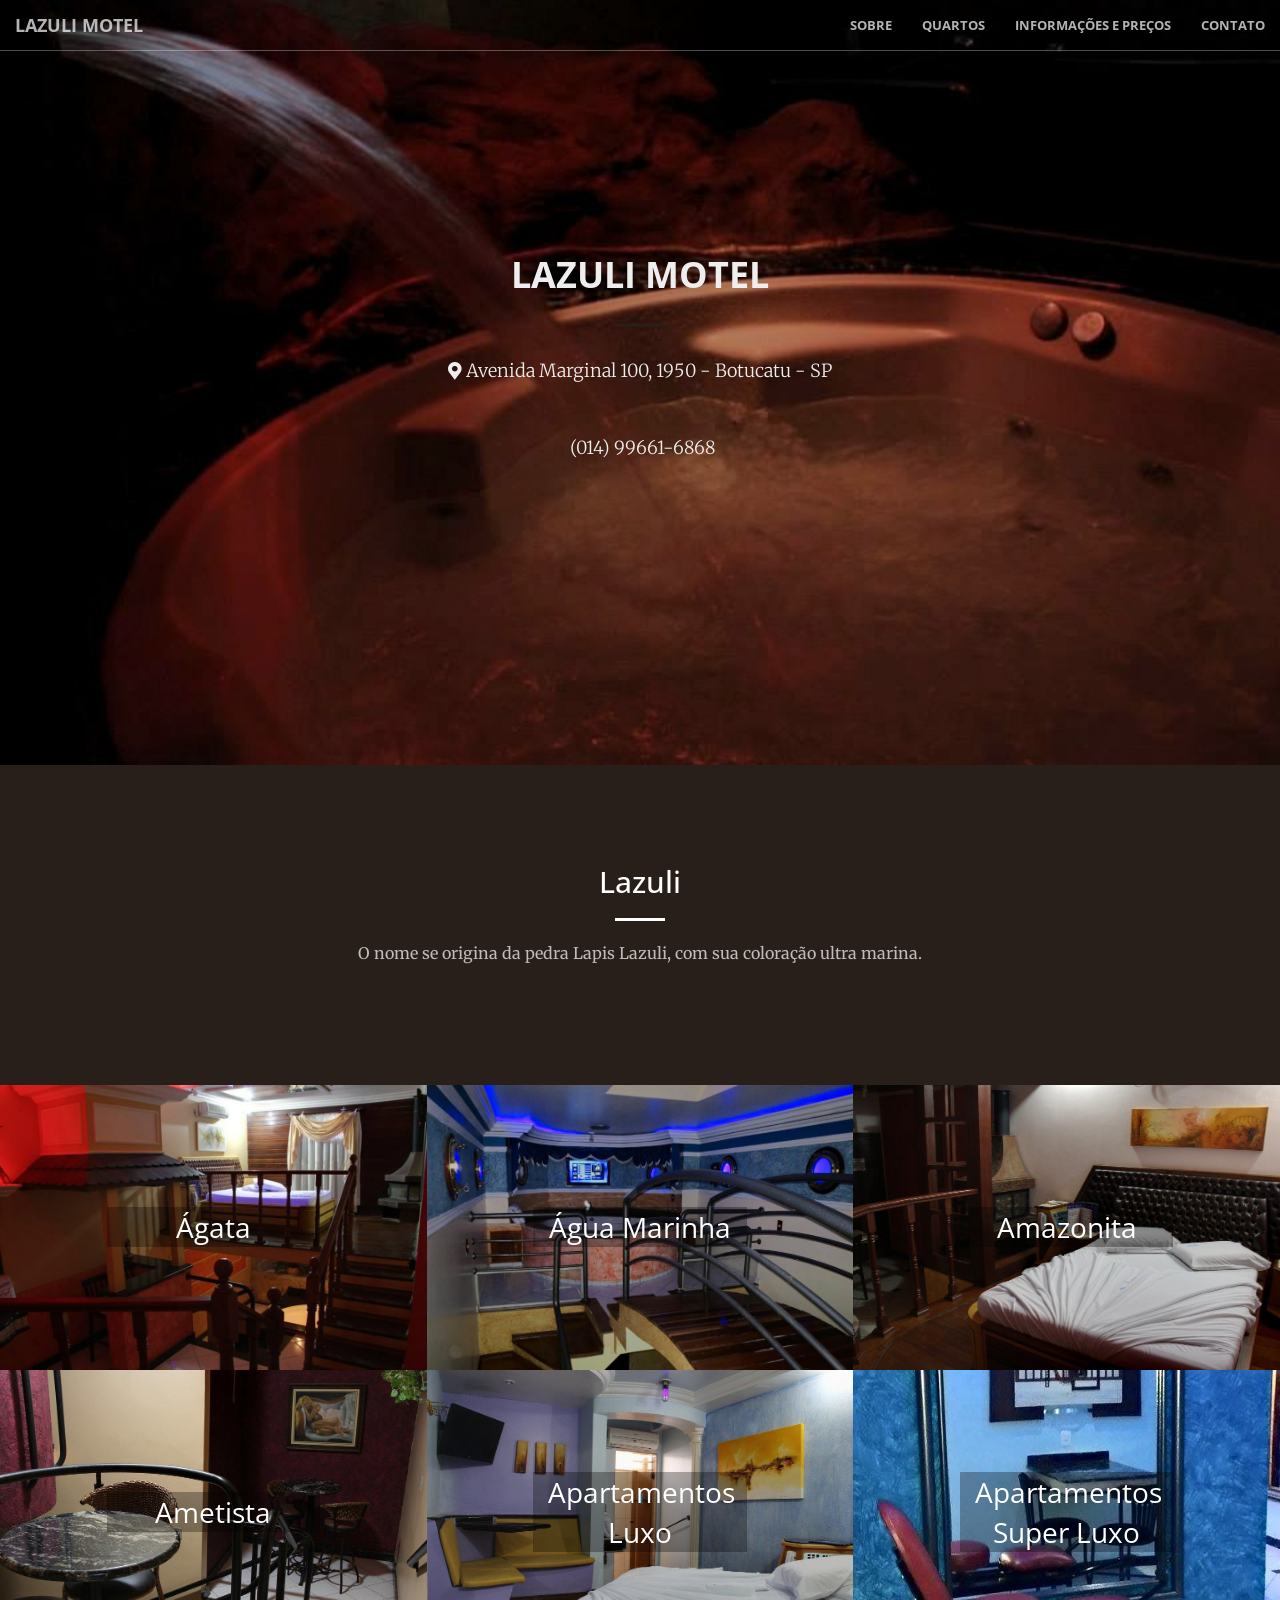
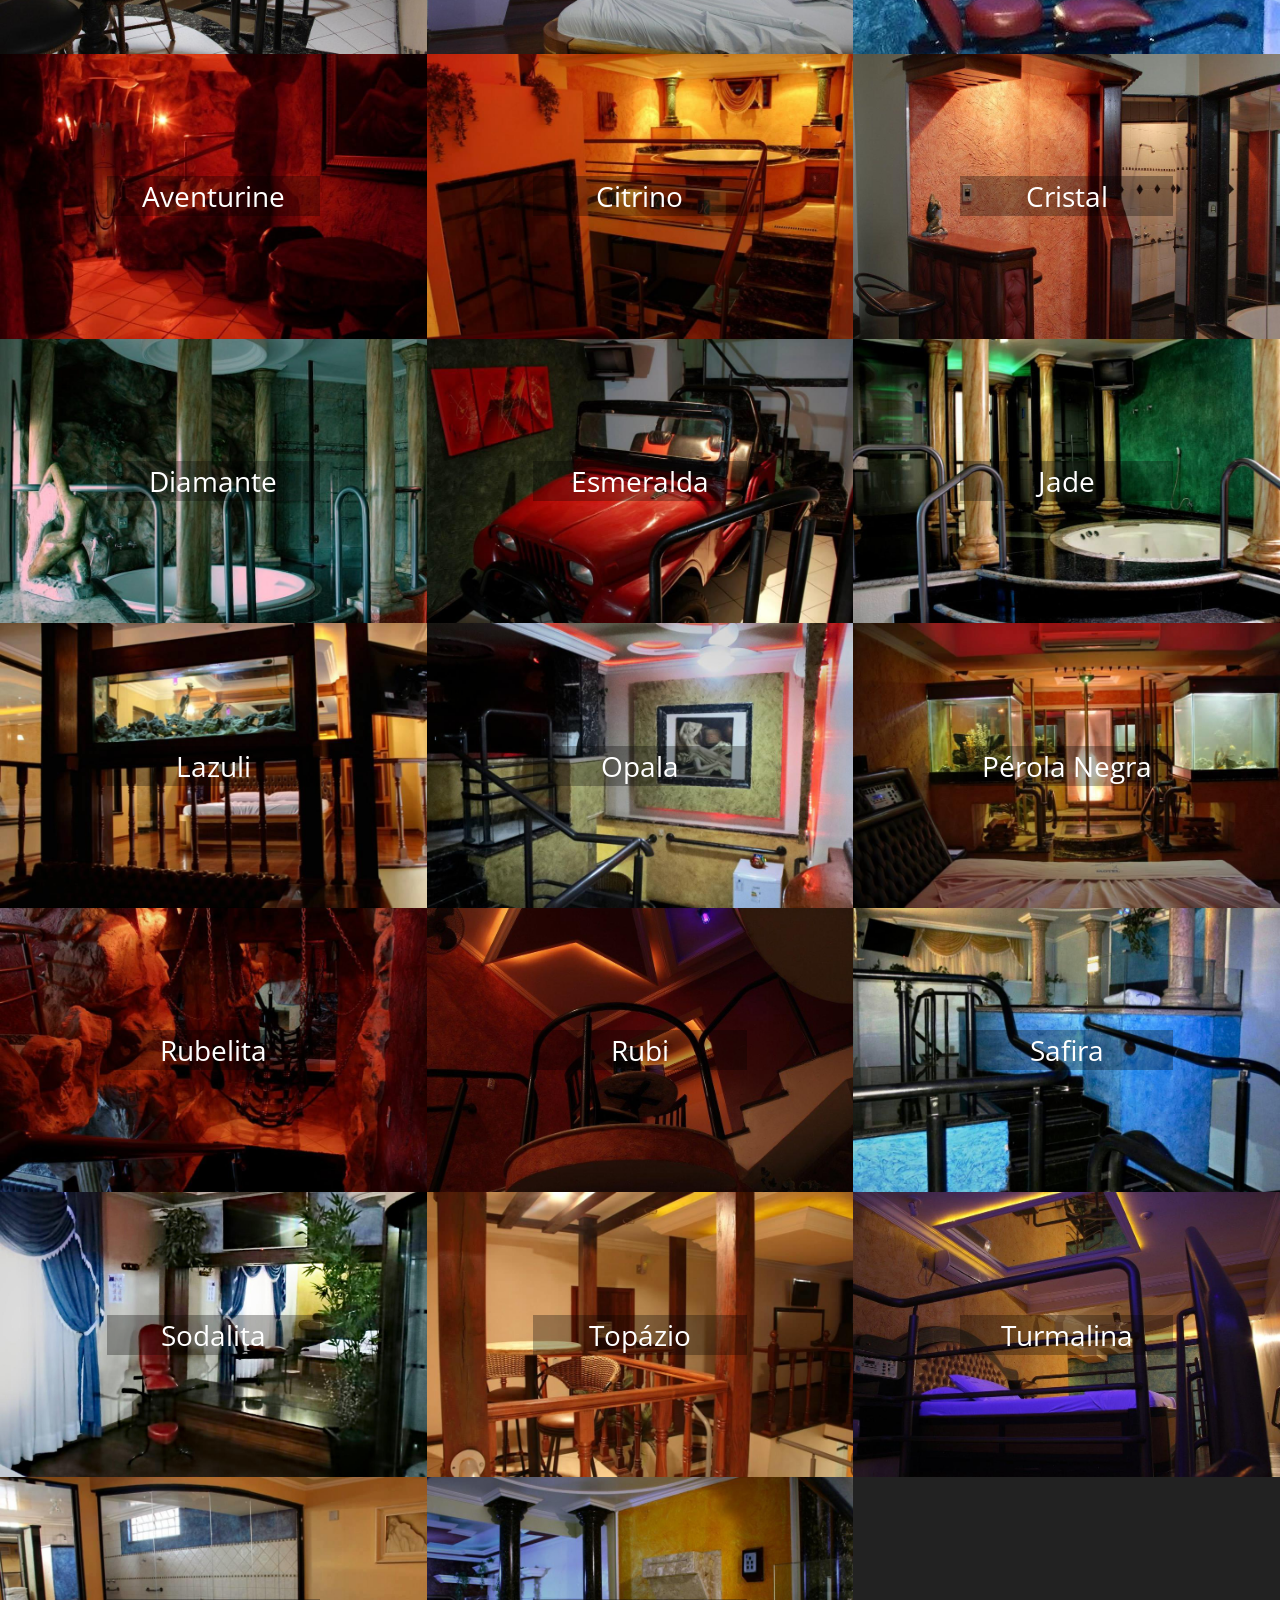
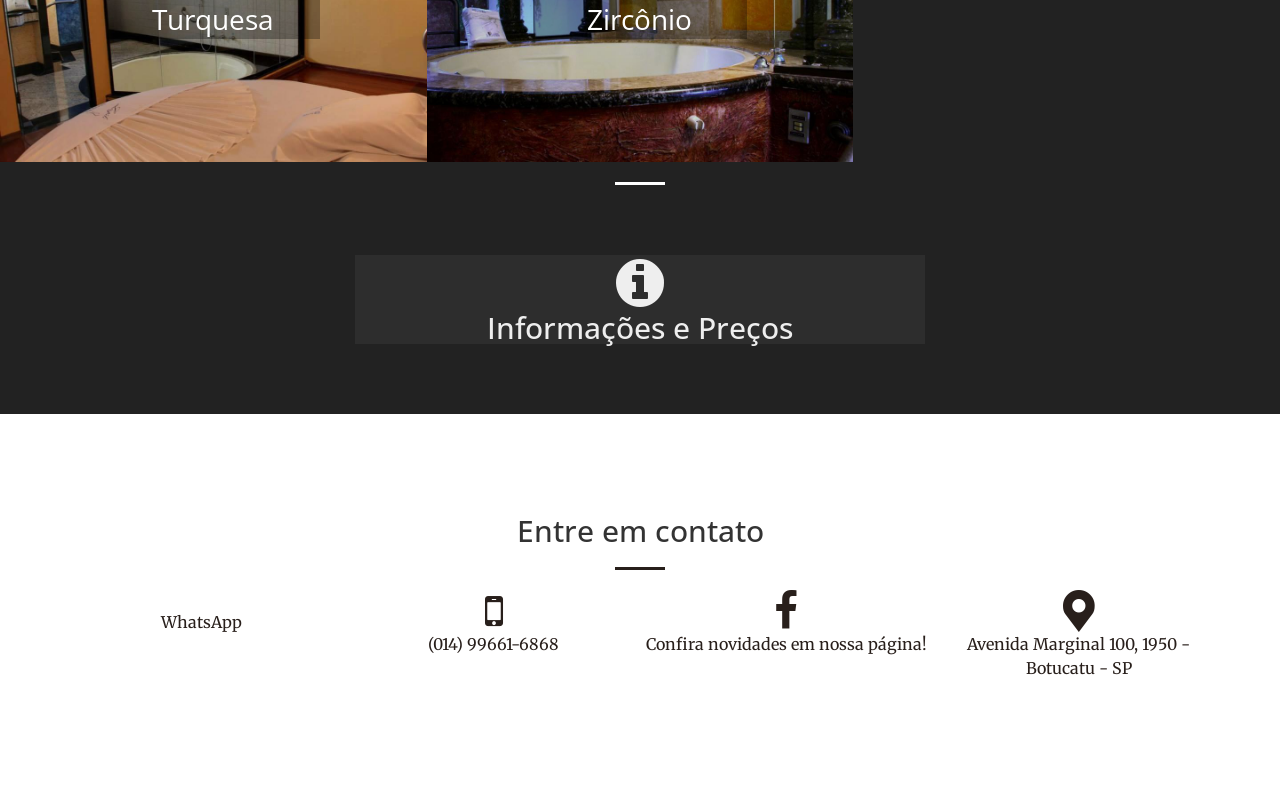
<file: index.html>
<!DOCTYPE html>
<html lang="pt-br">
    <head>
        <meta charset="utf-8">
<meta http-equiv="X-UA-Compatible" content="IE=edge">
<meta name="viewport" content="width=device-width, initial-scale=1">
<meta name="author" content="Lazuli Motel">
<meta name="description" content="Fotos, preços e informações do Lazuli Motel - Botucatu. Suites temáticas de barco, cavernas, jipes. Banheiras de hidromassagem e de spa. Churrasqueira, teto solar,  pista de dança. Incrível!">
<meta name="generator" content="Hugo 0.123.7">
<title>Lazuli Motel</title>
<!-- Favicon -->
<link rel="shortcut icon" href="/favicon.ico">


<link rel="stylesheet" href="/css/combined.css" type="text/css">


<!-- Custom Fonts -->
<link href='https://fonts.googleapis.com/css?family=Open+Sans:400,300,600,700,800' rel='stylesheet' type='text/css'>
<link href='https://fonts.googleapis.com/css?family=Merriweather:400,300,700,900' rel='stylesheet' type='text/css'>

<noscript>
  <style>.modal{display: block; position: relative; opacity: 1;}</style>
</noscript>
<!-- HTML5 Shim and Respond.js IE8 support of HTML5 elements and media queries -->
<!-- WARNING: Respond.js doesn't work if you view the page via file:// -->
<!--[if lt IE 9]>
        <script src="https://oss.maxcdn.com/libs/html5shiv/3.7.0/html5shiv.js"></script>
        <script src="https://oss.maxcdn.com/libs/respond.js/1.4.2/respond.min.js"></script>
<![endif]-->


    </head>
    <body id="page-top">

        <!-- NAVIGATION -->
<nav id="mainNav" class="navbar navbar-default navbar-fixed-top">
    <div class="container-fluid">
        <!-- Brand and toggle get grouped for better mobile display -->
        <div class="navbar-header">
            <button type="button" class="navbar-toggle collapsed" data-toggle="collapse" data-target="#bs-example-navbar-collapse-1">
                <span class="sr-only">Toggle navigation</span>
                <span class="icon-bar"></span>
                <span class="icon-bar"></span>
                <span class="icon-bar"></span>
            </button>
            <a class="navbar-brand page-scroll" href="#page-top">Lazuli Motel</a>
        </div>
        <!-- Collect the nav links, forms, and other content for toggling -->
        <div class="collapse navbar-collapse" id="bs-example-navbar-collapse-1">
            <ul class="nav navbar-nav navbar-right">
                <li>
                    <a class="page-scroll" href="#about">Sobre</a>
                </li>
                <li>
                    <a class="page-scroll" href="#portfolio">Quartos</a>
                </li>
                <li>
                    <a class="page-scroll" href="#informacoes_">Informações e Preços</a> 
                </li>
                <li>
                    <a class="page-scroll" href="#contact">Contato</a>
                </li>
            </ul>
        </div>
        <!-- /.navbar-collapse -->
    </div>
    <!-- /.container-fluid -->
</nav>

        
        <!-- HEADER -->
<header>
    <div class="header-content">
        <div class="header-content-inner">
            <h1>Lazuli Motel</h1>
            <hr>
	    <p> <a href="geo:-22.9225426,-48.4706202"> 
		<i class="fa fa-map-marker" aria-hidden="true"></i>
		Avenida Marginal 100, 1950 -  Botucatu - SP</a></p>
    
	    <p><a class="mobile" href="https://wa.me/5514996616868"> <i class="fa fa-whatsapp" aria-hidden="true"></i>
		(014) 99661-6868</a></p>

        </div>
    </div>
</header>

        <!-- ABOUT -->
<section class="bg-primary" id="about">
    <div class="container">
        <div class="row">
            <div class="col-lg-8 col-lg-offset-2 text-center">
                <h2 class="section-heading">Lazuli</h2>
                <hr class="light">
                <p class="text-faded">O nome se origina da pedra Lapis Lazuli, com sua coloração ultra marina.</p>

            </div>
        </div>
    </div>
</section>


        
<section class="no-padding bg-dark" id="portfolio">
    <div class="container-fluid">
        <div class="row no-gutter">
            
	    
            <div class="col-lg-4 col-sm-6">
                <a href="#quarto-agata" class="portfolio-box portfolio-link" data-toggle="modal">
		  <div class="aspect-ratio-image">
		    <div class="cropped-image">
                      <img data-src="img/portfolio/agata.jpg" class="img-responsive img-resized lazyload blur-up" alt="">
                    </div>
		  </div>
		  <div class="portfolio-box-caption">
                    <div class="portfolio-box-caption-content">
		      
		      <div class="project-name">
                        Ágata
                      </div>
                    </div>
                  </div>
                </a>
            </div>
	    
            
	    
            <div class="col-lg-4 col-sm-6">
                <a href="#quarto-agua_marinha" class="portfolio-box portfolio-link" data-toggle="modal">
		  <div class="aspect-ratio-image">
		    <div class="cropped-image">
                      <img data-src="img/portfolio/aguamarinha.jpg" class="img-responsive img-resized lazyload blur-up" alt="">
                    </div>
		  </div>
		  <div class="portfolio-box-caption">
                    <div class="portfolio-box-caption-content">
		      
		      <div class="project-name">
                        Água Marinha
                      </div>
                    </div>
                  </div>
                </a>
            </div>
	    
            
	    
            <div class="col-lg-4 col-sm-6">
                <a href="#quarto-amazonita" class="portfolio-box portfolio-link" data-toggle="modal">
		  <div class="aspect-ratio-image">
		    <div class="cropped-image">
                      <img data-src="img/portfolio/amazonita.jpg" class="img-responsive img-resized lazyload blur-up" alt="">
                    </div>
		  </div>
		  <div class="portfolio-box-caption">
                    <div class="portfolio-box-caption-content">
		      
		      <div class="project-name">
                        Amazonita
                      </div>
                    </div>
                  </div>
                </a>
            </div>
	    
            
	    
            <div class="col-lg-4 col-sm-6">
                <a href="#quarto-ametista" class="portfolio-box portfolio-link" data-toggle="modal">
		  <div class="aspect-ratio-image">
		    <div class="cropped-image">
                      <img data-src="img/portfolio/ametista.jpg" class="img-responsive img-resized lazyload blur-up" alt="">
                    </div>
		  </div>
		  <div class="portfolio-box-caption">
                    <div class="portfolio-box-caption-content">
		      
		      <div class="project-name">
                        Ametista
                      </div>
                    </div>
                  </div>
                </a>
            </div>
	    
            
	    
            <div class="col-lg-4 col-sm-6">
                <a href="#quarto-aptluxo_" class="portfolio-box portfolio-link" data-toggle="modal">
		  <div class="aspect-ratio-image">
		    <div class="cropped-image">
                      <img data-src="img/portfolio/aptluxo.jpg" class="img-responsive img-resized lazyload blur-up" alt="">
                    </div>
		  </div>
		  <div class="portfolio-box-caption">
                    <div class="portfolio-box-caption-content">
		      
		      <div class="project-name">
                        Apartamentos Luxo
                      </div>
                    </div>
                  </div>
                </a>
            </div>
	    
            
	    
            <div class="col-lg-4 col-sm-6">
                <a href="#quarto-aptsuperluxo_" class="portfolio-box portfolio-link" data-toggle="modal">
		  <div class="aspect-ratio-image">
		    <div class="cropped-image">
                      <img data-src="img/portfolio/aptsuperluxo.jpg" class="img-responsive img-resized lazyload blur-up" alt="">
                    </div>
		  </div>
		  <div class="portfolio-box-caption">
                    <div class="portfolio-box-caption-content">
		      
		      <div class="project-name">
                        Apartamentos Super Luxo
                      </div>
                    </div>
                  </div>
                </a>
            </div>
	    
            
	    
            <div class="col-lg-4 col-sm-6">
                <a href="#quarto-aventurine" class="portfolio-box portfolio-link" data-toggle="modal">
		  <div class="aspect-ratio-image">
		    <div class="cropped-image">
                      <img data-src="img/portfolio/aventurine.jpg" class="img-responsive img-resized lazyload blur-up" alt="">
                    </div>
		  </div>
		  <div class="portfolio-box-caption">
                    <div class="portfolio-box-caption-content">
		      
		      <div class="project-name">
                        Aventurine
                      </div>
                    </div>
                  </div>
                </a>
            </div>
	    
            
	    
            <div class="col-lg-4 col-sm-6">
                <a href="#quarto-citrino" class="portfolio-box portfolio-link" data-toggle="modal">
		  <div class="aspect-ratio-image">
		    <div class="cropped-image">
                      <img data-src="img/portfolio/citrino.jpg" class="img-responsive img-resized lazyload blur-up" alt="">
                    </div>
		  </div>
		  <div class="portfolio-box-caption">
                    <div class="portfolio-box-caption-content">
		      
		      <div class="project-name">
                        Citrino
                      </div>
                    </div>
                  </div>
                </a>
            </div>
	    
            
	    
            <div class="col-lg-4 col-sm-6">
                <a href="#quarto-cristal" class="portfolio-box portfolio-link" data-toggle="modal">
		  <div class="aspect-ratio-image">
		    <div class="cropped-image">
                      <img data-src="img/portfolio/cristal.jpg" class="img-responsive img-resized lazyload blur-up" alt="">
                    </div>
		  </div>
		  <div class="portfolio-box-caption">
                    <div class="portfolio-box-caption-content">
		      
		      <div class="project-name">
                        Cristal
                      </div>
                    </div>
                  </div>
                </a>
            </div>
	    
            
	    
            <div class="col-lg-4 col-sm-6">
                <a href="#quarto-diamante" class="portfolio-box portfolio-link" data-toggle="modal">
		  <div class="aspect-ratio-image">
		    <div class="cropped-image">
                      <img data-src="img/portfolio/diamante.jpg" class="img-responsive img-resized lazyload blur-up" alt="">
                    </div>
		  </div>
		  <div class="portfolio-box-caption">
                    <div class="portfolio-box-caption-content">
		      
		      <div class="project-name">
                        Diamante
                      </div>
                    </div>
                  </div>
                </a>
            </div>
	    
            
	    
            <div class="col-lg-4 col-sm-6">
                <a href="#quarto-esmeralda" class="portfolio-box portfolio-link" data-toggle="modal">
		  <div class="aspect-ratio-image">
		    <div class="cropped-image">
                      <img data-src="img/portfolio/esmeralda.jpg" class="img-responsive img-resized lazyload blur-up" alt="">
                    </div>
		  </div>
		  <div class="portfolio-box-caption">
                    <div class="portfolio-box-caption-content">
		      
		      <div class="project-name">
                        Esmeralda
                      </div>
                    </div>
                  </div>
                </a>
            </div>
	    
            
	    
            <div class="col-lg-4 col-sm-6">
                <a href="#quarto-jade" class="portfolio-box portfolio-link" data-toggle="modal">
		  <div class="aspect-ratio-image">
		    <div class="cropped-image">
                      <img data-src="img/portfolio/jade.jpg" class="img-responsive img-resized lazyload blur-up" alt="">
                    </div>
		  </div>
		  <div class="portfolio-box-caption">
                    <div class="portfolio-box-caption-content">
		      
		      <div class="project-name">
                        Jade
                      </div>
                    </div>
                  </div>
                </a>
            </div>
	    
            
	    
            <div class="col-lg-4 col-sm-6">
                <a href="#quarto-lazuli" class="portfolio-box portfolio-link" data-toggle="modal">
		  <div class="aspect-ratio-image">
		    <div class="cropped-image">
                      <img data-src="img/portfolio/lazuli.jpg" class="img-responsive img-resized lazyload blur-up" alt="">
                    </div>
		  </div>
		  <div class="portfolio-box-caption">
                    <div class="portfolio-box-caption-content">
		      
		      <div class="project-name">
                        Lazuli
                      </div>
                    </div>
                  </div>
                </a>
            </div>
	    
            
	    
            <div class="col-lg-4 col-sm-6">
                <a href="#quarto-opala" class="portfolio-box portfolio-link" data-toggle="modal">
		  <div class="aspect-ratio-image">
		    <div class="cropped-image">
                      <img data-src="img/portfolio/opala.jpg" class="img-responsive img-resized lazyload blur-up" alt="">
                    </div>
		  </div>
		  <div class="portfolio-box-caption">
                    <div class="portfolio-box-caption-content">
		      
		      <div class="project-name">
                        Opala
                      </div>
                    </div>
                  </div>
                </a>
            </div>
	    
            
	    
            <div class="col-lg-4 col-sm-6">
                <a href="#quarto-perola_negra" class="portfolio-box portfolio-link" data-toggle="modal">
		  <div class="aspect-ratio-image">
		    <div class="cropped-image">
                      <img data-src="img/portfolio/perola.jpg" class="img-responsive img-resized lazyload blur-up" alt="">
                    </div>
		  </div>
		  <div class="portfolio-box-caption">
                    <div class="portfolio-box-caption-content">
		      
		      <div class="project-name">
                        Pérola Negra
                      </div>
                    </div>
                  </div>
                </a>
            </div>
	    
            
	    
            <div class="col-lg-4 col-sm-6">
                <a href="#quarto-rubelita" class="portfolio-box portfolio-link" data-toggle="modal">
		  <div class="aspect-ratio-image">
		    <div class="cropped-image">
                      <img data-src="img/portfolio/rubelita.jpg" class="img-responsive img-resized lazyload blur-up" alt="">
                    </div>
		  </div>
		  <div class="portfolio-box-caption">
                    <div class="portfolio-box-caption-content">
		      
		      <div class="project-name">
                        Rubelita
                      </div>
                    </div>
                  </div>
                </a>
            </div>
	    
            
	    
            <div class="col-lg-4 col-sm-6">
                <a href="#quarto-rubi" class="portfolio-box portfolio-link" data-toggle="modal">
		  <div class="aspect-ratio-image">
		    <div class="cropped-image">
                      <img data-src="img/portfolio/rubi.jpg" class="img-responsive img-resized lazyload blur-up" alt="">
                    </div>
		  </div>
		  <div class="portfolio-box-caption">
                    <div class="portfolio-box-caption-content">
		      
		      <div class="project-name">
                        Rubi
                      </div>
                    </div>
                  </div>
                </a>
            </div>
	    
            
	    
            <div class="col-lg-4 col-sm-6">
                <a href="#quarto-safira" class="portfolio-box portfolio-link" data-toggle="modal">
		  <div class="aspect-ratio-image">
		    <div class="cropped-image">
                      <img data-src="img/portfolio/safira.jpg" class="img-responsive img-resized lazyload blur-up" alt="">
                    </div>
		  </div>
		  <div class="portfolio-box-caption">
                    <div class="portfolio-box-caption-content">
		      
		      <div class="project-name">
                        Safira
                      </div>
                    </div>
                  </div>
                </a>
            </div>
	    
            
	    
            <div class="col-lg-4 col-sm-6">
                <a href="#quarto-sodalita" class="portfolio-box portfolio-link" data-toggle="modal">
		  <div class="aspect-ratio-image">
		    <div class="cropped-image">
                      <img data-src="img/portfolio/sodalita.jpg" class="img-responsive img-resized lazyload blur-up" alt="">
                    </div>
		  </div>
		  <div class="portfolio-box-caption">
                    <div class="portfolio-box-caption-content">
		      
		      <div class="project-name">
                        Sodalita
                      </div>
                    </div>
                  </div>
                </a>
            </div>
	    
            
	    
            <div class="col-lg-4 col-sm-6">
                <a href="#quarto-topazio" class="portfolio-box portfolio-link" data-toggle="modal">
		  <div class="aspect-ratio-image">
		    <div class="cropped-image">
                      <img data-src="img/portfolio/topazio.jpg" class="img-responsive img-resized lazyload blur-up" alt="">
                    </div>
		  </div>
		  <div class="portfolio-box-caption">
                    <div class="portfolio-box-caption-content">
		      
		      <div class="project-name">
                        Topázio
                      </div>
                    </div>
                  </div>
                </a>
            </div>
	    
            
	    
            <div class="col-lg-4 col-sm-6">
                <a href="#quarto-turmalina" class="portfolio-box portfolio-link" data-toggle="modal">
		  <div class="aspect-ratio-image">
		    <div class="cropped-image">
                      <img data-src="img/portfolio/turmalina.jpg" class="img-responsive img-resized lazyload blur-up" alt="">
                    </div>
		  </div>
		  <div class="portfolio-box-caption">
                    <div class="portfolio-box-caption-content">
		      
		      <div class="project-name">
                        Turmalina
                      </div>
                    </div>
                  </div>
                </a>
            </div>
	    
            
	    
            <div class="col-lg-4 col-sm-6">
                <a href="#quarto-turquesa" class="portfolio-box portfolio-link" data-toggle="modal">
		  <div class="aspect-ratio-image">
		    <div class="cropped-image">
                      <img data-src="img/portfolio/turquesa.jpg" class="img-responsive img-resized lazyload blur-up" alt="">
                    </div>
		  </div>
		  <div class="portfolio-box-caption">
                    <div class="portfolio-box-caption-content">
		      
		      <div class="project-name">
                        Turquesa
                      </div>
                    </div>
                  </div>
                </a>
            </div>
	    
            
	    
            <div class="col-lg-4 col-sm-6">
                <a href="#quarto-zirconio" class="portfolio-box portfolio-link" data-toggle="modal">
		  <div class="aspect-ratio-image">
		    <div class="cropped-image">
                      <img data-src="img/portfolio/zirconio.jpg" class="img-responsive img-resized lazyload blur-up" alt="">
                    </div>
		  </div>
		  <div class="portfolio-box-caption">
                    <div class="portfolio-box-caption-content">
		      
		      <div class="project-name">
                        Zircônio
                      </div>
                    </div>
                  </div>
                </a>
            </div>
	    
            
        </div>
	 <hr class="light">
    </div>
</section>

        <!-- ASIDE -->
<aside  class="bg-dark">
  <div class="container text-center">
    <a href="#informacoes_" class="informacoes-link" data-toggle="modal">
      <div class="informacoes">
	<i class="fa fa-info-circle fa-4x "></i>
        <h2>Informações e Preços</h2>
	
      </div>
    </a>  
  </div>  
</aside>

        <!-- CONTACT -->
<section id="contact">
    <div class="container">
        <div class="row">
            <div class="col-lg-8 col-lg-offset-2 text-center">
                <h2 class="section-heading">Entre em contato</h2>
                <hr class="primary">
               
            </div>
        </div>
	<div class="row">
          <div class="col-lg-3 text-center">
            <a href="https://wa.me/5514996616868"> <i class="fa fa-whatsapp fa-3x "></i></a>
            <p><a href="https://wa.me/5514996616868" class="contact">WhatsApp</a></p>
          </div>
         <div class="col-lg-3 text-center">
            <a href="tel:014996616868"> <i class="fa fa-mobile fa-3x "></i></a>
            <p><a href="tel:014996616868" class="contact">(014) 99661-6868</a></p>
          </div>
          <div class="col-lg-3 text-center">
            <a class="contact" href="http://fb.me/lazulimotel"> <i class="fa my-fa-facebook  fa-3x"> </i>
	      <p>Confira novidades em nossa página!</p></a>
	  </div>
	  <div class="col-lg-3 text-center">
	    <a href="geo:-22.9225426,-48.4706202"> <i class="fa fa-map-marker fa-3x" ></i> </a>
	    <p><a class="contact"  href="geo:-22.9225426,-48.4706202"> Avenida Marginal 100, 1950 -  Botucatu - SP</a></p>
	  </div>
	</div>
    </div>
</section>


        <!-- Portfolio Modals -->





<div class="portfolio-modal modal fade" id="quarto-agata" tabindex="-1" role="dialog">
  <div class="modal-content" tabindex="0">
    <div class="close-modal" data-dismiss="modal">
      <div class="lr">
        <div class="rl">
        </div>
      </div>
    </div>
    <div class="container-fluid">
      <div class="row">
        <div class="col-lg-8 col-lg-offset-2">
	  <div class="modal-body">
	    <h2>Ágata</h2>
	    <hr class="star-primary">
	    <div class="gallery-photo">
	      <a href="img/portfolio/agata.jpg" class="image">
                <img data-src="img/portfolio/agata.jpg" class="img-responsive lazyload centered" alt="">
	      </a>
	      <p>Banheira de Hidromassagem, Frigobar, Tv e Ar</p>
	      <div class="row no-gutter">
		

<div class="col-lg-10 col-lg-offset-1 col-sm-8 col-sm-offset-2">
  <table  class="table table-bordered" cellspacing="0" width="100%">
    <thead>
      <tr>
	<th class="text-left"> <span class=" tooltiped tooltip-nw" title="4 horas, entrada entre 7:00 e 16:00
3 horas, entrada até 17:00
2 horas após 17:00">Período </span> </th>
	<th class="text-left"> <span class=" tooltiped tooltip-n" title="23:00 às 12:00, domingo à quinta (a partir das 20:00 mediante contato)
19:00 às 12:00, finais de semana, feriados e vésperas, com reserva paga via PIX"> Pernoite </span></th>
	<th class="text-left"> <span class=" tooltiped tooltip-ne" title="Adicional de meia hora para o período">Adicional </span></th>
      </tr>
    </thead>
    <tbody>
      <tr>
	<td class="text-right preco-font"><span>R$</span> 150,00</td>
	<td  class="text-right preco-font"><span>R$</span> 300,00</td>
	<td class="text-right preco-font"><span>R$</span> 37,50</td>
      </tr>      
    </tbody>
  </table>
</div>

              
	      </div>
	      



 <div class="row no-gutter">
  
 <div class="col-lg-10 col-lg-offset-1 col-sm-6">
    <a href="fotos/%c3%81gata/banheira.jpg" class="image">
      <img data-sizes="auto" class = "img-responsive lazyload centered"  data-src="fotos/%c3%81gata/banheira.jpg">
    </a>
</div>
  
 <div class="col-lg-10 col-lg-offset-1 col-sm-6">
    <a href="fotos/%c3%81gata/cama.jpg" class="image">
      <img data-sizes="auto" class = "img-responsive lazyload centered"  data-src="fotos/%c3%81gata/cama.jpg">
    </a>
</div>
  

</div>

              
              <p class="text-center"><button type="button" class="btn btn-default btn-close" data-dismiss="modal"><i class="fa fa-times"></i> </button></p>
            </div>
          </div>
	</div>
      </div>
    </div>
  </div>
</div> 







<div class="portfolio-modal modal fade" id="quarto-agua_marinha" tabindex="-1" role="dialog">
  <div class="modal-content" tabindex="0">
    <div class="close-modal" data-dismiss="modal">
      <div class="lr">
        <div class="rl">
        </div>
      </div>
    </div>
    <div class="container-fluid">
      <div class="row">
        <div class="col-lg-8 col-lg-offset-2">
	  <div class="modal-body">
	    <h2>Água Marinha</h2>
	    <hr class="star-primary">
	    <div class="gallery-photo">
	      <a href="img/portfolio/aguamarinha.jpg" class="image">
                <img data-src="img/portfolio/aguamarinha.jpg" class="img-responsive lazyload centered" alt="">
	      </a>
	      <p>Banheira de Hidromassagem, Frigobar, Tv e Ar</p>
	      <div class="row no-gutter">
		

<div class="col-lg-10 col-lg-offset-1 col-sm-8 col-sm-offset-2">
  <table  class="table table-bordered" cellspacing="0" width="100%">
    <thead>
      <tr>
	<th class="text-left"> <span class=" tooltiped tooltip-nw" title="4 horas, entrada entre 7:00 e 16:00
3 horas, entrada até 17:00
2 horas após 17:00">Período </span> </th>
	<th class="text-left"> <span class=" tooltiped tooltip-n" title="23:00 às 12:00, domingo à quinta (a partir das 20:00 mediante contato)
19:00 às 12:00, finais de semana, feriados e vésperas, com reserva paga via PIX"> Pernoite </span></th>
	<th class="text-left"> <span class=" tooltiped tooltip-ne" title="Adicional de meia hora para o período">Adicional </span></th>
      </tr>
    </thead>
    <tbody>
      <tr>
	<td class="text-right preco-font"><span>R$</span> 250,00</td>
	<td  class="text-right preco-font"><span>R$</span> 500,00</td>
	<td class="text-right preco-font"><span>R$</span> 62,50</td>
      </tr>      
    </tbody>
  </table>
</div>

              
	      </div>
	      



 <div class="row no-gutter">
  
 <div class="col-lg-10 col-lg-offset-1 col-sm-6">
    <a href="fotos/%c3%81gua%20Marinha/cama.jpg" class="image">
      <img data-sizes="auto" class = "img-responsive lazyload centered"  data-src="fotos/%c3%81gua%20Marinha/cama.jpg">
    </a>
</div>
  
 <div class="col-lg-10 col-lg-offset-1 col-sm-6">
    <a href="fotos/%c3%81gua%20Marinha/ponte.jpg" class="image">
      <img data-sizes="auto" class = "img-responsive lazyload centered"  data-src="fotos/%c3%81gua%20Marinha/ponte.jpg">
    </a>
</div>
  
 <div class="col-lg-10 col-lg-offset-1 col-sm-6">
    <a href="fotos/%c3%81gua%20Marinha/timao.jpg" class="image">
      <img data-sizes="auto" class = "img-responsive lazyload centered"  data-src="fotos/%c3%81gua%20Marinha/timao.jpg">
    </a>
</div>
  

</div>

              
              <p class="text-center"><button type="button" class="btn btn-default btn-close" data-dismiss="modal"><i class="fa fa-times"></i> </button></p>
            </div>
          </div>
	</div>
      </div>
    </div>
  </div>
</div> 







<div class="portfolio-modal modal fade" id="quarto-amazonita" tabindex="-1" role="dialog">
  <div class="modal-content" tabindex="0">
    <div class="close-modal" data-dismiss="modal">
      <div class="lr">
        <div class="rl">
        </div>
      </div>
    </div>
    <div class="container-fluid">
      <div class="row">
        <div class="col-lg-8 col-lg-offset-2">
	  <div class="modal-body">
	    <h2>Amazonita</h2>
	    <hr class="star-primary">
	    <div class="gallery-photo">
	      <a href="img/portfolio/amazonita.jpg" class="image">
                <img data-src="img/portfolio/amazonita.jpg" class="img-responsive lazyload centered" alt="">
	      </a>
	      <p>Banheira de Hidromassagem, Sauna, Frigobar, Tv e Ar.</p>
	      <div class="row no-gutter">
		

<div class="col-lg-10 col-lg-offset-1 col-sm-8 col-sm-offset-2">
  <table  class="table table-bordered" cellspacing="0" width="100%">
    <thead>
      <tr>
	<th class="text-left"> <span class=" tooltiped tooltip-nw" title="4 horas, entrada entre 7:00 e 16:00
3 horas, entrada até 17:00
2 horas após 17:00">Período </span> </th>
	<th class="text-left"> <span class=" tooltiped tooltip-n" title="23:00 às 12:00, domingo à quinta (a partir das 20:00 mediante contato)
19:00 às 12:00, finais de semana, feriados e vésperas, com reserva paga via PIX"> Pernoite </span></th>
	<th class="text-left"> <span class=" tooltiped tooltip-ne" title="Adicional de meia hora para o período">Adicional </span></th>
      </tr>
    </thead>
    <tbody>
      <tr>
	<td class="text-right preco-font"><span>R$</span> 155,00</td>
	<td  class="text-right preco-font"><span>R$</span> 310,00</td>
	<td class="text-right preco-font"><span>R$</span> 38,75</td>
      </tr>      
    </tbody>
  </table>
</div>

              
	      </div>
	      



 <div class="row no-gutter">
  
 <div class="col-lg-10 col-lg-offset-1 col-sm-6">
    <a href="fotos/Amazonita/banheira.jpg" class="image">
      <img data-sizes="auto" class = "img-responsive lazyload centered"  data-src="fotos/Amazonita/banheira.jpg">
    </a>
</div>
  
 <div class="col-lg-10 col-lg-offset-1 col-sm-6">
    <a href="fotos/Amazonita/cama.jpg" class="image">
      <img data-sizes="auto" class = "img-responsive lazyload centered"  data-src="fotos/Amazonita/cama.jpg">
    </a>
</div>
  

</div>

              
              <p class="text-center"><button type="button" class="btn btn-default btn-close" data-dismiss="modal"><i class="fa fa-times"></i> </button></p>
            </div>
          </div>
	</div>
      </div>
    </div>
  </div>
</div> 







<div class="portfolio-modal modal fade" id="quarto-ametista" tabindex="-1" role="dialog">
  <div class="modal-content" tabindex="0">
    <div class="close-modal" data-dismiss="modal">
      <div class="lr">
        <div class="rl">
        </div>
      </div>
    </div>
    <div class="container-fluid">
      <div class="row">
        <div class="col-lg-8 col-lg-offset-2">
	  <div class="modal-body">
	    <h2>Ametista</h2>
	    <hr class="star-primary">
	    <div class="gallery-photo">
	      <a href="img/portfolio/ametista.jpg" class="image">
                <img data-src="img/portfolio/ametista.jpg" class="img-responsive lazyload centered" alt="">
	      </a>
	      <p>Banheira de Hidromassagem, 2 banheiros, Cadeira Erótica, Frigobar, Tv e Ar.</p>
	      <div class="row no-gutter">
		

<div class="col-lg-10 col-lg-offset-1 col-sm-8 col-sm-offset-2">
  <table  class="table table-bordered" cellspacing="0" width="100%">
    <thead>
      <tr>
	<th class="text-left"> <span class=" tooltiped tooltip-nw" title="4 horas, entrada entre 7:00 e 16:00
3 horas, entrada até 17:00
2 horas após 17:00">Período </span> </th>
	<th class="text-left"> <span class=" tooltiped tooltip-n" title="23:00 às 12:00, domingo à quinta (a partir das 20:00 mediante contato)
19:00 às 12:00, finais de semana, feriados e vésperas, com reserva paga via PIX"> Pernoite </span></th>
	<th class="text-left"> <span class=" tooltiped tooltip-ne" title="Adicional de meia hora para o período">Adicional </span></th>
      </tr>
    </thead>
    <tbody>
      <tr>
	<td class="text-right preco-font"><span>R$</span> 145,00</td>
	<td  class="text-right preco-font"><span>R$</span> 290,00</td>
	<td class="text-right preco-font"><span>R$</span> 36,25</td>
      </tr>      
    </tbody>
  </table>
</div>

              
	      </div>
	      



 <div class="row no-gutter">
  
 <div class="col-lg-10 col-lg-offset-1 col-sm-6">
    <a href="fotos/Ametista/banheira.jpg" class="image">
      <img data-sizes="auto" class = "img-responsive lazyload centered"  data-src="fotos/Ametista/banheira.jpg">
    </a>
</div>
  
 <div class="col-lg-10 col-lg-offset-1 col-sm-6">
    <a href="fotos/Ametista/cama.jpg" class="image">
      <img data-sizes="auto" class = "img-responsive lazyload centered"  data-src="fotos/Ametista/cama.jpg">
    </a>
</div>
  
 <div class="col-lg-10 col-lg-offset-1 col-sm-6">
    <a href="fotos/Ametista/mesa_jantar.jpg" class="image">
      <img data-sizes="auto" class = "img-responsive lazyload centered"  data-src="fotos/Ametista/mesa_jantar.jpg">
    </a>
</div>
  
 <div class="col-lg-10 col-lg-offset-1 col-sm-6">
    <a href="fotos/Ametista/pia.jpg" class="image">
      <img data-sizes="auto" class = "img-responsive lazyload centered"  data-src="fotos/Ametista/pia.jpg">
    </a>
</div>
  
 <div class="col-lg-10 col-lg-offset-1 col-sm-6">
    <a href="fotos/Ametista/tv.jpg" class="image">
      <img data-sizes="auto" class = "img-responsive lazyload centered"  data-src="fotos/Ametista/tv.jpg">
    </a>
</div>
  
 <div class="col-lg-10 col-lg-offset-1 col-sm-6">
    <a href="fotos/Ametista/vista_superior.jpg" class="image">
      <img data-sizes="auto" class = "img-responsive lazyload centered"  data-src="fotos/Ametista/vista_superior.jpg">
    </a>
</div>
  

</div>

              
              <p class="text-center"><button type="button" class="btn btn-default btn-close" data-dismiss="modal"><i class="fa fa-times"></i> </button></p>
            </div>
          </div>
	</div>
      </div>
    </div>
  </div>
</div> 











<div class="portfolio-modal modal fade" id="quarto-aventurine" tabindex="-1" role="dialog">
  <div class="modal-content" tabindex="0">
    <div class="close-modal" data-dismiss="modal">
      <div class="lr">
        <div class="rl">
        </div>
      </div>
    </div>
    <div class="container-fluid">
      <div class="row">
        <div class="col-lg-8 col-lg-offset-2">
	  <div class="modal-body">
	    <h2>Aventurine</h2>
	    <hr class="star-primary">
	    <div class="gallery-photo">
	      <a href="img/portfolio/aventurine.jpg" class="image">
                <img data-src="img/portfolio/aventurine.jpg" class="img-responsive lazyload centered" alt="">
	      </a>
	      <p>Banheira de hidromassagem,Cascata, Sauna, Balanço Erótico, Frigobar, Tv e Ar</p>
	      <div class="row no-gutter">
		

<div class="col-lg-10 col-lg-offset-1 col-sm-8 col-sm-offset-2">
  <table  class="table table-bordered" cellspacing="0" width="100%">
    <thead>
      <tr>
	<th class="text-left"> <span class=" tooltiped tooltip-nw" title="4 horas, entrada entre 7:00 e 16:00
3 horas, entrada até 17:00
2 horas após 17:00">Período </span> </th>
	<th class="text-left"> <span class=" tooltiped tooltip-n" title="23:00 às 12:00, domingo à quinta (a partir das 20:00 mediante contato)
19:00 às 12:00, finais de semana, feriados e vésperas, com reserva paga via PIX"> Pernoite </span></th>
	<th class="text-left"> <span class=" tooltiped tooltip-ne" title="Adicional de meia hora para o período">Adicional </span></th>
      </tr>
    </thead>
    <tbody>
      <tr>
	<td class="text-right preco-font"><span>R$</span> 190,00</td>
	<td  class="text-right preco-font"><span>R$</span> 380,00</td>
	<td class="text-right preco-font"><span>R$</span> 47,50</td>
      </tr>      
    </tbody>
  </table>
</div>

              
	      </div>
	      



 <div class="row no-gutter">
  
 <div class="col-lg-10 col-lg-offset-1 col-sm-6">
    <a href="fotos/Aventurine/balanco.jpg" class="image">
      <img data-sizes="auto" class = "img-responsive lazyload centered"  data-src="fotos/Aventurine/balanco.jpg">
    </a>
</div>
  
 <div class="col-lg-10 col-lg-offset-1 col-sm-6">
    <a href="fotos/Aventurine/banheira.jpg" class="image">
      <img data-sizes="auto" class = "img-responsive lazyload centered"  data-src="fotos/Aventurine/banheira.jpg">
    </a>
</div>
  
 <div class="col-lg-10 col-lg-offset-1 col-sm-6">
    <a href="fotos/Aventurine/cama.jpg" class="image">
      <img data-sizes="auto" class = "img-responsive lazyload centered"  data-src="fotos/Aventurine/cama.jpg">
    </a>
</div>
  

</div>

              
              <p class="text-center"><button type="button" class="btn btn-default btn-close" data-dismiss="modal"><i class="fa fa-times"></i> </button></p>
            </div>
          </div>
	</div>
      </div>
    </div>
  </div>
</div> 







<div class="portfolio-modal modal fade" id="quarto-citrino" tabindex="-1" role="dialog">
  <div class="modal-content" tabindex="0">
    <div class="close-modal" data-dismiss="modal">
      <div class="lr">
        <div class="rl">
        </div>
      </div>
    </div>
    <div class="container-fluid">
      <div class="row">
        <div class="col-lg-8 col-lg-offset-2">
	  <div class="modal-body">
	    <h2>Citrino</h2>
	    <hr class="star-primary">
	    <div class="gallery-photo">
	      <a href="img/portfolio/citrino.jpg" class="image">
                <img data-src="img/portfolio/citrino.jpg" class="img-responsive lazyload centered" alt="">
	      </a>
	      <p>Banheira de Hidromassagem, Frigobar, Tv e Ar</p>
	      <div class="row no-gutter">
		

<div class="col-lg-10 col-lg-offset-1 col-sm-8 col-sm-offset-2">
  <table  class="table table-bordered" cellspacing="0" width="100%">
    <thead>
      <tr>
	<th class="text-left"> <span class=" tooltiped tooltip-nw" title="4 horas, entrada entre 7:00 e 16:00
3 horas, entrada até 17:00
2 horas após 17:00">Período </span> </th>
	<th class="text-left"> <span class=" tooltiped tooltip-n" title="23:00 às 12:00, domingo à quinta (a partir das 20:00 mediante contato)
19:00 às 12:00, finais de semana, feriados e vésperas, com reserva paga via PIX"> Pernoite </span></th>
	<th class="text-left"> <span class=" tooltiped tooltip-ne" title="Adicional de meia hora para o período">Adicional </span></th>
      </tr>
    </thead>
    <tbody>
      <tr>
	<td class="text-right preco-font"><span>R$</span> 140,00</td>
	<td  class="text-right preco-font"><span>R$</span> 280,00</td>
	<td class="text-right preco-font"><span>R$</span> 35,00</td>
      </tr>      
    </tbody>
  </table>
</div>

              
	      </div>
	      



 <div class="row no-gutter">
  
 <div class="col-lg-10 col-lg-offset-1 col-sm-6">
    <a href="fotos/Citrino/ceuestrelado.jpg" class="image">
      <img data-sizes="auto" class = "img-responsive lazyload centered"  data-src="fotos/Citrino/ceuestrelado.jpg">
    </a>
</div>
  
 <div class="col-lg-10 col-lg-offset-1 col-sm-6">
    <a href="fotos/Citrino/tv.jpg" class="image">
      <img data-sizes="auto" class = "img-responsive lazyload centered"  data-src="fotos/Citrino/tv.jpg">
    </a>
</div>
  

</div>

              
              <p class="text-center"><button type="button" class="btn btn-default btn-close" data-dismiss="modal"><i class="fa fa-times"></i> </button></p>
            </div>
          </div>
	</div>
      </div>
    </div>
  </div>
</div> 







<div class="portfolio-modal modal fade" id="quarto-cristal" tabindex="-1" role="dialog">
  <div class="modal-content" tabindex="0">
    <div class="close-modal" data-dismiss="modal">
      <div class="lr">
        <div class="rl">
        </div>
      </div>
    </div>
    <div class="container-fluid">
      <div class="row">
        <div class="col-lg-8 col-lg-offset-2">
	  <div class="modal-body">
	    <h2>Cristal</h2>
	    <hr class="star-primary">
	    <div class="gallery-photo">
	      <a href="img/portfolio/cristal.jpg" class="image">
                <img data-src="img/portfolio/cristal.jpg" class="img-responsive lazyload centered" alt="">
	      </a>
	      <p>Banheira de Hidromassagem, Tv e Ar</p>
	      <div class="row no-gutter">
		

<div class="col-lg-10 col-lg-offset-1 col-sm-8 col-sm-offset-2">
  <table  class="table table-bordered" cellspacing="0" width="100%">
    <thead>
      <tr>
	<th class="text-left"> <span class=" tooltiped tooltip-nw" title="4 horas, entrada entre 7:00 e 16:00
3 horas, entrada até 17:00
2 horas após 17:00">Período </span> </th>
	<th class="text-left"> <span class=" tooltiped tooltip-n" title="23:00 às 12:00, domingo à quinta (a partir das 20:00 mediante contato)
19:00 às 12:00, finais de semana, feriados e vésperas, com reserva paga via PIX"> Pernoite </span></th>
	<th class="text-left"> <span class=" tooltiped tooltip-ne" title="Adicional de meia hora para o período">Adicional </span></th>
      </tr>
    </thead>
    <tbody>
      <tr>
	<td class="text-right preco-font"><span>R$</span> 160,00</td>
	<td  class="text-right preco-font"><span>R$</span> 320,00</td>
	<td class="text-right preco-font"><span>R$</span> 40,00</td>
      </tr>      
    </tbody>
  </table>
</div>

              
	      </div>
	      



 <div class="row no-gutter">
  
 <div class="col-lg-10 col-lg-offset-1 col-sm-6">
    <a href="fotos/Cristal/banheira.jpg" class="image">
      <img data-sizes="auto" class = "img-responsive lazyload centered"  data-src="fotos/Cristal/banheira.jpg">
    </a>
</div>
  
 <div class="col-lg-10 col-lg-offset-1 col-sm-6">
    <a href="fotos/Cristal/cama.jpg" class="image">
      <img data-sizes="auto" class = "img-responsive lazyload centered"  data-src="fotos/Cristal/cama.jpg">
    </a>
</div>
  
 <div class="col-lg-10 col-lg-offset-1 col-sm-6">
    <a href="fotos/Cristal/tv.jpg" class="image">
      <img data-sizes="auto" class = "img-responsive lazyload centered"  data-src="fotos/Cristal/tv.jpg">
    </a>
</div>
  

</div>

              
              <p class="text-center"><button type="button" class="btn btn-default btn-close" data-dismiss="modal"><i class="fa fa-times"></i> </button></p>
            </div>
          </div>
	</div>
      </div>
    </div>
  </div>
</div> 







<div class="portfolio-modal modal fade" id="quarto-diamante" tabindex="-1" role="dialog">
  <div class="modal-content" tabindex="0">
    <div class="close-modal" data-dismiss="modal">
      <div class="lr">
        <div class="rl">
        </div>
      </div>
    </div>
    <div class="container-fluid">
      <div class="row">
        <div class="col-lg-8 col-lg-offset-2">
	  <div class="modal-body">
	    <h2>Diamante</h2>
	    <hr class="star-primary">
	    <div class="gallery-photo">
	      <a href="img/portfolio/diamante.jpg" class="image">
                <img data-src="img/portfolio/diamante.jpg" class="img-responsive lazyload centered" alt="">
	      </a>
	      <p>Banheira de Hidromassagem, Cascata, Sauna, Ducha circular, Frigobar, Tv e Ar</p>
	      <div class="row no-gutter">
		

<div class="col-lg-10 col-lg-offset-1 col-sm-8 col-sm-offset-2">
  <table  class="table table-bordered" cellspacing="0" width="100%">
    <thead>
      <tr>
	<th class="text-left"> <span class=" tooltiped tooltip-nw" title="4 horas, entrada entre 7:00 e 16:00
3 horas, entrada até 17:00
2 horas após 17:00">Período </span> </th>
	<th class="text-left"> <span class=" tooltiped tooltip-n" title="23:00 às 12:00, domingo à quinta (a partir das 20:00 mediante contato)
19:00 às 12:00, finais de semana, feriados e vésperas, com reserva paga via PIX"> Pernoite </span></th>
	<th class="text-left"> <span class=" tooltiped tooltip-ne" title="Adicional de meia hora para o período">Adicional </span></th>
      </tr>
    </thead>
    <tbody>
      <tr>
	<td class="text-right preco-font"><span>R$</span> 220,00</td>
	<td  class="text-right preco-font"><span>R$</span> 450,00</td>
	<td class="text-right preco-font"><span>R$</span> 55,00</td>
      </tr>      
    </tbody>
  </table>
</div>

              
	      </div>
	      



 <div class="row no-gutter">
  
 <div class="col-lg-10 col-lg-offset-1 col-sm-6">
    <a href="fotos/Diamante/cama.jpg" class="image">
      <img data-sizes="auto" class = "img-responsive lazyload centered"  data-src="fotos/Diamante/cama.jpg">
    </a>
</div>
  
 <div class="col-lg-10 col-lg-offset-1 col-sm-6">
    <a href="fotos/Diamante/camaquadro.jpg" class="image">
      <img data-sizes="auto" class = "img-responsive lazyload centered"  data-src="fotos/Diamante/camaquadro.jpg">
    </a>
</div>
  
 <div class="col-lg-10 col-lg-offset-1 col-sm-6">
    <a href="fotos/Diamante/ducha.jpg" class="image">
      <img data-sizes="auto" class = "img-responsive lazyload centered"  data-src="fotos/Diamante/ducha.jpg">
    </a>
</div>
  
 <div class="col-lg-10 col-lg-offset-1 col-sm-6">
    <a href="fotos/Diamante/tv.jpg" class="image">
      <img data-sizes="auto" class = "img-responsive lazyload centered"  data-src="fotos/Diamante/tv.jpg">
    </a>
</div>
  
 <div class="col-lg-10 col-lg-offset-1 col-sm-6">
    <a href="fotos/Diamante/xadres.jpg" class="image">
      <img data-sizes="auto" class = "img-responsive lazyload centered"  data-src="fotos/Diamante/xadres.jpg">
    </a>
</div>
  

</div>

              
              <p class="text-center"><button type="button" class="btn btn-default btn-close" data-dismiss="modal"><i class="fa fa-times"></i> </button></p>
            </div>
          </div>
	</div>
      </div>
    </div>
  </div>
</div> 







<div class="portfolio-modal modal fade" id="quarto-esmeralda" tabindex="-1" role="dialog">
  <div class="modal-content" tabindex="0">
    <div class="close-modal" data-dismiss="modal">
      <div class="lr">
        <div class="rl">
        </div>
      </div>
    </div>
    <div class="container-fluid">
      <div class="row">
        <div class="col-lg-8 col-lg-offset-2">
	  <div class="modal-body">
	    <h2>Esmeralda</h2>
	    <hr class="star-primary">
	    <div class="gallery-photo">
	      <a href="img/portfolio/esmeralda.jpg" class="image">
                <img data-src="img/portfolio/esmeralda.jpg" class="img-responsive lazyload centered" alt="">
	      </a>
	      <p>Banheira de Hidromassagem, 2 Banheiros, Frigobar, Tv, Ar, Jipe</p>
	      <div class="row no-gutter">
		

<div class="col-lg-10 col-lg-offset-1 col-sm-8 col-sm-offset-2">
  <table  class="table table-bordered" cellspacing="0" width="100%">
    <thead>
      <tr>
	<th class="text-left"> <span class=" tooltiped tooltip-nw" title="4 horas, entrada entre 7:00 e 16:00
3 horas, entrada até 17:00
2 horas após 17:00">Período </span> </th>
	<th class="text-left"> <span class=" tooltiped tooltip-n" title="23:00 às 12:00, domingo à quinta (a partir das 20:00 mediante contato)
19:00 às 12:00, finais de semana, feriados e vésperas, com reserva paga via PIX"> Pernoite </span></th>
	<th class="text-left"> <span class=" tooltiped tooltip-ne" title="Adicional de meia hora para o período">Adicional </span></th>
      </tr>
    </thead>
    <tbody>
      <tr>
	<td class="text-right preco-font"><span>R$</span> 180,00</td>
	<td  class="text-right preco-font"><span>R$</span> 360,00</td>
	<td class="text-right preco-font"><span>R$</span> 45,00</td>
      </tr>      
    </tbody>
  </table>
</div>

              
	      </div>
	      



 <div class="row no-gutter">
  
 <div class="col-lg-10 col-lg-offset-1 col-sm-6">
    <a href="fotos/Esmeralda/banheira.jpg" class="image">
      <img data-sizes="auto" class = "img-responsive lazyload centered"  data-src="fotos/Esmeralda/banheira.jpg">
    </a>
</div>
  
 <div class="col-lg-10 col-lg-offset-1 col-sm-6">
    <a href="fotos/Esmeralda/quarto.jpg" class="image">
      <img data-sizes="auto" class = "img-responsive lazyload centered"  data-src="fotos/Esmeralda/quarto.jpg">
    </a>
</div>
  

</div>

              
              <p class="text-center"><button type="button" class="btn btn-default btn-close" data-dismiss="modal"><i class="fa fa-times"></i> </button></p>
            </div>
          </div>
	</div>
      </div>
    </div>
  </div>
</div> 







<div class="portfolio-modal modal fade" id="quarto-jade" tabindex="-1" role="dialog">
  <div class="modal-content" tabindex="0">
    <div class="close-modal" data-dismiss="modal">
      <div class="lr">
        <div class="rl">
        </div>
      </div>
    </div>
    <div class="container-fluid">
      <div class="row">
        <div class="col-lg-8 col-lg-offset-2">
	  <div class="modal-body">
	    <h2>Jade</h2>
	    <hr class="star-primary">
	    <div class="gallery-photo">
	      <a href="img/portfolio/jade.jpg" class="image">
                <img data-src="img/portfolio/jade.jpg" class="img-responsive lazyload centered" alt="">
	      </a>
	      <p>Banheira de Hidromassagem, Sauna, Ducha circular, Frigobar, Tv e Ar</p>
	      <div class="row no-gutter">
		

<div class="col-lg-10 col-lg-offset-1 col-sm-8 col-sm-offset-2">
  <table  class="table table-bordered" cellspacing="0" width="100%">
    <thead>
      <tr>
	<th class="text-left"> <span class=" tooltiped tooltip-nw" title="4 horas, entrada entre 7:00 e 16:00
3 horas, entrada até 17:00
2 horas após 17:00">Período </span> </th>
	<th class="text-left"> <span class=" tooltiped tooltip-n" title="23:00 às 12:00, domingo à quinta (a partir das 20:00 mediante contato)
19:00 às 12:00, finais de semana, feriados e vésperas, com reserva paga via PIX"> Pernoite </span></th>
	<th class="text-left"> <span class=" tooltiped tooltip-ne" title="Adicional de meia hora para o período">Adicional </span></th>
      </tr>
    </thead>
    <tbody>
      <tr>
	<td class="text-right preco-font"><span>R$</span> 210,00</td>
	<td  class="text-right preco-font"><span>R$</span> 420,00</td>
	<td class="text-right preco-font"><span>R$</span> 52,50</td>
      </tr>      
    </tbody>
  </table>
</div>

              
	      </div>
	      



 <div class="row no-gutter">
  
 <div class="col-lg-10 col-lg-offset-1 col-sm-6">
    <a href="fotos/Jade/banheira.jpg" class="image">
      <img data-sizes="auto" class = "img-responsive lazyload centered"  data-src="fotos/Jade/banheira.jpg">
    </a>
</div>
  
 <div class="col-lg-10 col-lg-offset-1 col-sm-6">
    <a href="fotos/Jade/cama.jpg" class="image">
      <img data-sizes="auto" class = "img-responsive lazyload centered"  data-src="fotos/Jade/cama.jpg">
    </a>
</div>
  
 <div class="col-lg-10 col-lg-offset-1 col-sm-6">
    <a href="fotos/Jade/entrada.jpg" class="image">
      <img data-sizes="auto" class = "img-responsive lazyload centered"  data-src="fotos/Jade/entrada.jpg">
    </a>
</div>
  
 <div class="col-lg-10 col-lg-offset-1 col-sm-6">
    <a href="fotos/Jade/quarto.jpg" class="image">
      <img data-sizes="auto" class = "img-responsive lazyload centered"  data-src="fotos/Jade/quarto.jpg">
    </a>
</div>
  

</div>

              
              <p class="text-center"><button type="button" class="btn btn-default btn-close" data-dismiss="modal"><i class="fa fa-times"></i> </button></p>
            </div>
          </div>
	</div>
      </div>
    </div>
  </div>
</div> 







<div class="portfolio-modal modal fade" id="quarto-lazuli" tabindex="-1" role="dialog">
  <div class="modal-content" tabindex="0">
    <div class="close-modal" data-dismiss="modal">
      <div class="lr">
        <div class="rl">
        </div>
      </div>
    </div>
    <div class="container-fluid">
      <div class="row">
        <div class="col-lg-8 col-lg-offset-2">
	  <div class="modal-body">
	    <h2>Lazuli</h2>
	    <hr class="star-primary">
	    <div class="gallery-photo">
	      <a href="img/portfolio/lazuli.jpg" class="image">
                <img data-src="img/portfolio/lazuli.jpg" class="img-responsive lazyload centered" alt="">
	      </a>
	      <p>Banheira SPA, 3 Tvs, Sauna, Aquário, Pista de dança, Home, Ducha circular, Jardim de inverno, Frigobar e Ar</p>
	      <div class="row no-gutter">
		

<div class="col-lg-10 col-lg-offset-1 col-sm-8 col-sm-offset-2">
  <table  class="table table-bordered" cellspacing="0" width="100%">
    <thead>
      <tr>
	<th class="text-left"> <span class=" tooltiped tooltip-nw" title="4 horas, entrada entre 7:00 e 16:00
3 horas, entrada até 17:00
2 horas após 17:00">Período </span> </th>
	<th class="text-left"> <span class=" tooltiped tooltip-n" title="23:00 às 12:00, domingo à quinta (a partir das 20:00 mediante contato)
19:00 às 12:00, finais de semana, feriados e vésperas, com reserva paga via PIX"> Pernoite </span></th>
	<th class="text-left"> <span class=" tooltiped tooltip-ne" title="Adicional de meia hora para o período">Adicional </span></th>
      </tr>
    </thead>
    <tbody>
      <tr>
	<td class="text-right preco-font"><span>R$</span> 260,00</td>
	<td  class="text-right preco-font"><span>R$</span> 550,00</td>
	<td class="text-right preco-font"><span>R$</span> 65,00</td>
      </tr>      
    </tbody>
  </table>
</div>

              
	      </div>
	      



 <div class="row no-gutter">
  
 <div class="col-lg-10 col-lg-offset-1 col-sm-6">
    <a href="fotos/Lazuli/banheira.jpg" class="image">
      <img data-sizes="auto" class = "img-responsive lazyload centered"  data-src="fotos/Lazuli/banheira.jpg">
    </a>
</div>
  
 <div class="col-lg-10 col-lg-offset-1 col-sm-6">
    <a href="fotos/Lazuli/bar.jpg" class="image">
      <img data-sizes="auto" class = "img-responsive lazyload centered"  data-src="fotos/Lazuli/bar.jpg">
    </a>
</div>
  
 <div class="col-lg-10 col-lg-offset-1 col-sm-6">
    <a href="fotos/Lazuli/cama.jpg" class="image">
      <img data-sizes="auto" class = "img-responsive lazyload centered"  data-src="fotos/Lazuli/cama.jpg">
    </a>
</div>
  
 <div class="col-lg-10 col-lg-offset-1 col-sm-6">
    <a href="fotos/Lazuli/jardim.jpg" class="image">
      <img data-sizes="auto" class = "img-responsive lazyload centered"  data-src="fotos/Lazuli/jardim.jpg">
    </a>
</div>
  
 <div class="col-lg-10 col-lg-offset-1 col-sm-6">
    <a href="fotos/Lazuli/spa.jpg" class="image">
      <img data-sizes="auto" class = "img-responsive lazyload centered"  data-src="fotos/Lazuli/spa.jpg">
    </a>
</div>
  
 <div class="col-lg-10 col-lg-offset-1 col-sm-6">
    <a href="fotos/Lazuli/tv.jpg" class="image">
      <img data-sizes="auto" class = "img-responsive lazyload centered"  data-src="fotos/Lazuli/tv.jpg">
    </a>
</div>
  

</div>

              
              <p class="text-center"><button type="button" class="btn btn-default btn-close" data-dismiss="modal"><i class="fa fa-times"></i> </button></p>
            </div>
          </div>
	</div>
      </div>
    </div>
  </div>
</div> 







<div class="portfolio-modal modal fade" id="quarto-opala" tabindex="-1" role="dialog">
  <div class="modal-content" tabindex="0">
    <div class="close-modal" data-dismiss="modal">
      <div class="lr">
        <div class="rl">
        </div>
      </div>
    </div>
    <div class="container-fluid">
      <div class="row">
        <div class="col-lg-8 col-lg-offset-2">
	  <div class="modal-body">
	    <h2>Opala</h2>
	    <hr class="star-primary">
	    <div class="gallery-photo">
	      <a href="img/portfolio/opala.jpg" class="image">
                <img data-src="img/portfolio/opala.jpg" class="img-responsive lazyload centered" alt="">
	      </a>
	      <p>Banheira de hidromassagem,Cascata, Sauna, Frigobar, Tv e Ar</p>
	      <div class="row no-gutter">
		

<div class="col-lg-10 col-lg-offset-1 col-sm-8 col-sm-offset-2">
  <table  class="table table-bordered" cellspacing="0" width="100%">
    <thead>
      <tr>
	<th class="text-left"> <span class=" tooltiped tooltip-nw" title="4 horas, entrada entre 7:00 e 16:00
3 horas, entrada até 17:00
2 horas após 17:00">Período </span> </th>
	<th class="text-left"> <span class=" tooltiped tooltip-n" title="23:00 às 12:00, domingo à quinta (a partir das 20:00 mediante contato)
19:00 às 12:00, finais de semana, feriados e vésperas, com reserva paga via PIX"> Pernoite </span></th>
	<th class="text-left"> <span class=" tooltiped tooltip-ne" title="Adicional de meia hora para o período">Adicional </span></th>
      </tr>
    </thead>
    <tbody>
      <tr>
	<td class="text-right preco-font"><span>R$</span> 170,00</td>
	<td  class="text-right preco-font"><span>R$</span> 350,00</td>
	<td class="text-right preco-font"><span>R$</span> 42,50</td>
      </tr>      
    </tbody>
  </table>
</div>

              
	      </div>
	      



 <div class="row no-gutter">
  
 <div class="col-lg-10 col-lg-offset-1 col-sm-6">
    <a href="fotos/Opala/banheira.jpg" class="image">
      <img data-sizes="auto" class = "img-responsive lazyload centered"  data-src="fotos/Opala/banheira.jpg">
    </a>
</div>
  
 <div class="col-lg-10 col-lg-offset-1 col-sm-6">
    <a href="fotos/Opala/cama.jpg" class="image">
      <img data-sizes="auto" class = "img-responsive lazyload centered"  data-src="fotos/Opala/cama.jpg">
    </a>
</div>
  

</div>

              
              <p class="text-center"><button type="button" class="btn btn-default btn-close" data-dismiss="modal"><i class="fa fa-times"></i> </button></p>
            </div>
          </div>
	</div>
      </div>
    </div>
  </div>
</div> 







<div class="portfolio-modal modal fade" id="quarto-perola_negra" tabindex="-1" role="dialog">
  <div class="modal-content" tabindex="0">
    <div class="close-modal" data-dismiss="modal">
      <div class="lr">
        <div class="rl">
        </div>
      </div>
    </div>
    <div class="container-fluid">
      <div class="row">
        <div class="col-lg-8 col-lg-offset-2">
	  <div class="modal-body">
	    <h2>Pérola Negra</h2>
	    <hr class="star-primary">
	    <div class="gallery-photo">
	      <a href="img/portfolio/perola.jpg" class="image">
                <img data-src="img/portfolio/perola.jpg" class="img-responsive lazyload centered" alt="">
	      </a>
	      <p>Banheira SPA, Cascata, Sauna, Ducha circular, Pole Dance, Teto Solar, Churrasqueira, Aquário, Frigobar, Tv e Ar</p>
	      <div class="row no-gutter">
		

<div class="col-lg-10 col-lg-offset-1 col-sm-8 col-sm-offset-2">
  <table  class="table table-bordered" cellspacing="0" width="100%">
    <thead>
      <tr>
	<th class="text-left"> <span class=" tooltiped tooltip-nw" title="4 horas, entrada entre 7:00 e 16:00
3 horas, entrada até 17:00
2 horas após 17:00">Período </span> </th>
	<th class="text-left"> <span class=" tooltiped tooltip-n" title="23:00 às 12:00, domingo à quinta (a partir das 20:00 mediante contato)
19:00 às 12:00, finais de semana, feriados e vésperas, com reserva paga via PIX"> Pernoite </span></th>
	<th class="text-left"> <span class=" tooltiped tooltip-ne" title="Adicional de meia hora para o período">Adicional </span></th>
      </tr>
    </thead>
    <tbody>
      <tr>
	<td class="text-right preco-font"><span>R$</span> 280,00</td>
	<td  class="text-right preco-font"><span>R$</span> 600,00</td>
	<td class="text-right preco-font"><span>R$</span> 70,00</td>
      </tr>      
    </tbody>
  </table>
</div>

              
	      </div>
	      



 <div class="row no-gutter">
  
 <div class="col-lg-10 col-lg-offset-1 col-sm-6">
    <a href="fotos/P%c3%a9rola%20Negra/banheira.jpg" class="image">
      <img data-sizes="auto" class = "img-responsive lazyload centered"  data-src="fotos/P%c3%a9rola%20Negra/banheira.jpg">
    </a>
</div>
  
 <div class="col-lg-10 col-lg-offset-1 col-sm-6">
    <a href="fotos/P%c3%a9rola%20Negra/cachoeira.png" class="image">
      <img data-sizes="auto" class = "img-responsive lazyload centered"  data-src="fotos/P%c3%a9rola%20Negra/cachoeira.png">
    </a>
</div>
  
 <div class="col-lg-10 col-lg-offset-1 col-sm-6">
    <a href="fotos/P%c3%a9rola%20Negra/cama.jpg" class="image">
      <img data-sizes="auto" class = "img-responsive lazyload centered"  data-src="fotos/P%c3%a9rola%20Negra/cama.jpg">
    </a>
</div>
  
 <div class="col-lg-10 col-lg-offset-1 col-sm-6">
    <a href="fotos/P%c3%a9rola%20Negra/cama2.jpg" class="image">
      <img data-sizes="auto" class = "img-responsive lazyload centered"  data-src="fotos/P%c3%a9rola%20Negra/cama2.jpg">
    </a>
</div>
  
 <div class="col-lg-10 col-lg-offset-1 col-sm-6">
    <a href="fotos/P%c3%a9rola%20Negra/ceu.jpg" class="image">
      <img data-sizes="auto" class = "img-responsive lazyload centered"  data-src="fotos/P%c3%a9rola%20Negra/ceu.jpg">
    </a>
</div>
  
 <div class="col-lg-10 col-lg-offset-1 col-sm-6">
    <a href="fotos/P%c3%a9rola%20Negra/churrasqueira.jpg" class="image">
      <img data-sizes="auto" class = "img-responsive lazyload centered"  data-src="fotos/P%c3%a9rola%20Negra/churrasqueira.jpg">
    </a>
</div>
  
 <div class="col-lg-10 col-lg-offset-1 col-sm-6">
    <a href="fotos/P%c3%a9rola%20Negra/churrasqueiraperto.jpg" class="image">
      <img data-sizes="auto" class = "img-responsive lazyload centered"  data-src="fotos/P%c3%a9rola%20Negra/churrasqueiraperto.jpg">
    </a>
</div>
  
 <div class="col-lg-10 col-lg-offset-1 col-sm-6">
    <a href="fotos/P%c3%a9rola%20Negra/noite.jpg" class="image">
      <img data-sizes="auto" class = "img-responsive lazyload centered"  data-src="fotos/P%c3%a9rola%20Negra/noite.jpg">
    </a>
</div>
  
 <div class="col-lg-10 col-lg-offset-1 col-sm-6">
    <a href="fotos/P%c3%a9rola%20Negra/tv.jpg" class="image">
      <img data-sizes="auto" class = "img-responsive lazyload centered"  data-src="fotos/P%c3%a9rola%20Negra/tv.jpg">
    </a>
</div>
  

</div>

              
              <p class="text-center"><button type="button" class="btn btn-default btn-close" data-dismiss="modal"><i class="fa fa-times"></i> </button></p>
            </div>
          </div>
	</div>
      </div>
    </div>
  </div>
</div> 







<div class="portfolio-modal modal fade" id="quarto-rubelita" tabindex="-1" role="dialog">
  <div class="modal-content" tabindex="0">
    <div class="close-modal" data-dismiss="modal">
      <div class="lr">
        <div class="rl">
        </div>
      </div>
    </div>
    <div class="container-fluid">
      <div class="row">
        <div class="col-lg-8 col-lg-offset-2">
	  <div class="modal-body">
	    <h2>Rubelita</h2>
	    <hr class="star-primary">
	    <div class="gallery-photo">
	      <a href="img/portfolio/rubelita.jpg" class="image">
                <img data-src="img/portfolio/rubelita.jpg" class="img-responsive lazyload centered" alt="">
	      </a>
	      <p>Banheira de hidromassagem, Cascata, Sauna, Balanço Erótico, Frigobar, Tv e Ar</p>
	      <div class="row no-gutter">
		

<div class="col-lg-10 col-lg-offset-1 col-sm-8 col-sm-offset-2">
  <table  class="table table-bordered" cellspacing="0" width="100%">
    <thead>
      <tr>
	<th class="text-left"> <span class=" tooltiped tooltip-nw" title="4 horas, entrada entre 7:00 e 16:00
3 horas, entrada até 17:00
2 horas após 17:00">Período </span> </th>
	<th class="text-left"> <span class=" tooltiped tooltip-n" title="23:00 às 12:00, domingo à quinta (a partir das 20:00 mediante contato)
19:00 às 12:00, finais de semana, feriados e vésperas, com reserva paga via PIX"> Pernoite </span></th>
	<th class="text-left"> <span class=" tooltiped tooltip-ne" title="Adicional de meia hora para o período">Adicional </span></th>
      </tr>
    </thead>
    <tbody>
      <tr>
	<td class="text-right preco-font"><span>R$</span> 200,00</td>
	<td  class="text-right preco-font"><span>R$</span> 400,00</td>
	<td class="text-right preco-font"><span>R$</span> 50,00</td>
      </tr>      
    </tbody>
  </table>
</div>

              
	      </div>
	      



 <div class="row no-gutter">
  
 <div class="col-lg-10 col-lg-offset-1 col-sm-6">
    <a href="fotos/Rubelita/agua.jpg" class="image">
      <img data-sizes="auto" class = "img-responsive lazyload centered"  data-src="fotos/Rubelita/agua.jpg">
    </a>
</div>
  
 <div class="col-lg-10 col-lg-offset-1 col-sm-6">
    <a href="fotos/Rubelita/cama.jpg" class="image">
      <img data-sizes="auto" class = "img-responsive lazyload centered"  data-src="fotos/Rubelita/cama.jpg">
    </a>
</div>
  
 <div class="col-lg-10 col-lg-offset-1 col-sm-6">
    <a href="fotos/Rubelita/caverna.jpg" class="image">
      <img data-sizes="auto" class = "img-responsive lazyload centered"  data-src="fotos/Rubelita/caverna.jpg">
    </a>
</div>
  

</div>

              
              <p class="text-center"><button type="button" class="btn btn-default btn-close" data-dismiss="modal"><i class="fa fa-times"></i> </button></p>
            </div>
          </div>
	</div>
      </div>
    </div>
  </div>
</div> 







<div class="portfolio-modal modal fade" id="quarto-rubi" tabindex="-1" role="dialog">
  <div class="modal-content" tabindex="0">
    <div class="close-modal" data-dismiss="modal">
      <div class="lr">
        <div class="rl">
        </div>
      </div>
    </div>
    <div class="container-fluid">
      <div class="row">
        <div class="col-lg-8 col-lg-offset-2">
	  <div class="modal-body">
	    <h2>Rubi</h2>
	    <hr class="star-primary">
	    <div class="gallery-photo">
	      <a href="img/portfolio/rubi.jpg" class="image">
                <img data-src="img/portfolio/rubi.jpg" class="img-responsive lazyload centered" alt="">
	      </a>
	      <p>Banheira de Hidromassagem,Cascata, 2 banheiros, Cadeira Erótica, Frigobar, Tv e Ar.</p>
	      <div class="row no-gutter">
		

<div class="col-lg-10 col-lg-offset-1 col-sm-8 col-sm-offset-2">
  <table  class="table table-bordered" cellspacing="0" width="100%">
    <thead>
      <tr>
	<th class="text-left"> <span class=" tooltiped tooltip-nw" title="4 horas, entrada entre 7:00 e 16:00
3 horas, entrada até 17:00
2 horas após 17:00">Período </span> </th>
	<th class="text-left"> <span class=" tooltiped tooltip-n" title="23:00 às 12:00, domingo à quinta (a partir das 20:00 mediante contato)
19:00 às 12:00, finais de semana, feriados e vésperas, com reserva paga via PIX"> Pernoite </span></th>
	<th class="text-left"> <span class=" tooltiped tooltip-ne" title="Adicional de meia hora para o período">Adicional </span></th>
      </tr>
    </thead>
    <tbody>
      <tr>
	<td class="text-right preco-font"><span>R$</span> 160,00</td>
	<td  class="text-right preco-font"><span>R$</span> 320,00</td>
	<td class="text-right preco-font"><span>R$</span> 40,00</td>
      </tr>      
    </tbody>
  </table>
</div>

              
	      </div>
	      



 <div class="row no-gutter">
  
 <div class="col-lg-10 col-lg-offset-1 col-sm-6">
    <a href="fotos/Rubi/banheira.jpg" class="image">
      <img data-sizes="auto" class = "img-responsive lazyload centered"  data-src="fotos/Rubi/banheira.jpg">
    </a>
</div>
  
 <div class="col-lg-10 col-lg-offset-1 col-sm-6">
    <a href="fotos/Rubi/cama.jpg" class="image">
      <img data-sizes="auto" class = "img-responsive lazyload centered"  data-src="fotos/Rubi/cama.jpg">
    </a>
</div>
  
 <div class="col-lg-10 col-lg-offset-1 col-sm-6">
    <a href="fotos/Rubi/mesa.jpg" class="image">
      <img data-sizes="auto" class = "img-responsive lazyload centered"  data-src="fotos/Rubi/mesa.jpg">
    </a>
</div>
  
 <div class="col-lg-10 col-lg-offset-1 col-sm-6">
    <a href="fotos/Rubi/tv.jpg" class="image">
      <img data-sizes="auto" class = "img-responsive lazyload centered"  data-src="fotos/Rubi/tv.jpg">
    </a>
</div>
  

</div>

              
              <p class="text-center"><button type="button" class="btn btn-default btn-close" data-dismiss="modal"><i class="fa fa-times"></i> </button></p>
            </div>
          </div>
	</div>
      </div>
    </div>
  </div>
</div> 







<div class="portfolio-modal modal fade" id="quarto-safira" tabindex="-1" role="dialog">
  <div class="modal-content" tabindex="0">
    <div class="close-modal" data-dismiss="modal">
      <div class="lr">
        <div class="rl">
        </div>
      </div>
    </div>
    <div class="container-fluid">
      <div class="row">
        <div class="col-lg-8 col-lg-offset-2">
	  <div class="modal-body">
	    <h2>Safira</h2>
	    <hr class="star-primary">
	    <div class="gallery-photo">
	      <a href="img/portfolio/safira.jpg" class="image">
                <img data-src="img/portfolio/safira.jpg" class="img-responsive lazyload centered" alt="">
	      </a>
	      <p>Banheira de Hidromassagem, Frigobar, Tv e Ar</p>
	      <div class="row no-gutter">
		

<div class="col-lg-10 col-lg-offset-1 col-sm-8 col-sm-offset-2">
  <table  class="table table-bordered" cellspacing="0" width="100%">
    <thead>
      <tr>
	<th class="text-left"> <span class=" tooltiped tooltip-nw" title="4 horas, entrada entre 7:00 e 16:00
3 horas, entrada até 17:00
2 horas após 17:00">Período </span> </th>
	<th class="text-left"> <span class=" tooltiped tooltip-n" title="23:00 às 12:00, domingo à quinta (a partir das 20:00 mediante contato)
19:00 às 12:00, finais de semana, feriados e vésperas, com reserva paga via PIX"> Pernoite </span></th>
	<th class="text-left"> <span class=" tooltiped tooltip-ne" title="Adicional de meia hora para o período">Adicional </span></th>
      </tr>
    </thead>
    <tbody>
      <tr>
	<td class="text-right preco-font"><span>R$</span> 135,00</td>
	<td  class="text-right preco-font"><span>R$</span> 270,00</td>
	<td class="text-right preco-font"><span>R$</span> 33,75</td>
      </tr>      
    </tbody>
  </table>
</div>

              
	      </div>
	      



 <div class="row no-gutter">
  
 <div class="col-lg-10 col-lg-offset-1 col-sm-6">
    <a href="fotos/Safira/cama.jpg" class="image">
      <img data-sizes="auto" class = "img-responsive lazyload centered"  data-src="fotos/Safira/cama.jpg">
    </a>
</div>
  
 <div class="col-lg-10 col-lg-offset-1 col-sm-6">
    <a href="fotos/Safira/escadas.jpg" class="image">
      <img data-sizes="auto" class = "img-responsive lazyload centered"  data-src="fotos/Safira/escadas.jpg">
    </a>
</div>
  

</div>

              
              <p class="text-center"><button type="button" class="btn btn-default btn-close" data-dismiss="modal"><i class="fa fa-times"></i> </button></p>
            </div>
          </div>
	</div>
      </div>
    </div>
  </div>
</div> 







<div class="portfolio-modal modal fade" id="quarto-sodalita" tabindex="-1" role="dialog">
  <div class="modal-content" tabindex="0">
    <div class="close-modal" data-dismiss="modal">
      <div class="lr">
        <div class="rl">
        </div>
      </div>
    </div>
    <div class="container-fluid">
      <div class="row">
        <div class="col-lg-8 col-lg-offset-2">
	  <div class="modal-body">
	    <h2>Sodalita</h2>
	    <hr class="star-primary">
	    <div class="gallery-photo">
	      <a href="img/portfolio/sodalita.jpg" class="image">
                <img data-src="img/portfolio/sodalita.jpg" class="img-responsive lazyload centered" alt="">
	      </a>
	      <p>Banheira de Hidromassagem, Frigobar, Tv e Ar</p>
	      <div class="row no-gutter">
		

<div class="col-lg-10 col-lg-offset-1 col-sm-8 col-sm-offset-2">
  <table  class="table table-bordered" cellspacing="0" width="100%">
    <thead>
      <tr>
	<th class="text-left"> <span class=" tooltiped tooltip-nw" title="4 horas, entrada entre 7:00 e 16:00
3 horas, entrada até 17:00
2 horas após 17:00">Período </span> </th>
	<th class="text-left"> <span class=" tooltiped tooltip-n" title="23:00 às 12:00, domingo à quinta (a partir das 20:00 mediante contato)
19:00 às 12:00, finais de semana, feriados e vésperas, com reserva paga via PIX"> Pernoite </span></th>
	<th class="text-left"> <span class=" tooltiped tooltip-ne" title="Adicional de meia hora para o período">Adicional </span></th>
      </tr>
    </thead>
    <tbody>
      <tr>
	<td class="text-right preco-font"><span>R$</span> 155,00</td>
	<td  class="text-right preco-font"><span>R$</span> 310,00</td>
	<td class="text-right preco-font"><span>R$</span> 38,75</td>
      </tr>      
    </tbody>
  </table>
</div>

              
	      </div>
	      



 <div class="row no-gutter">
  
 <div class="col-lg-10 col-lg-offset-1 col-sm-6">
    <a href="fotos/Sodalita/banheira.jpg" class="image">
      <img data-sizes="auto" class = "img-responsive lazyload centered"  data-src="fotos/Sodalita/banheira.jpg">
    </a>
</div>
  
 <div class="col-lg-10 col-lg-offset-1 col-sm-6">
    <a href="fotos/Sodalita/cama.jpg" class="image">
      <img data-sizes="auto" class = "img-responsive lazyload centered"  data-src="fotos/Sodalita/cama.jpg">
    </a>
</div>
  

</div>

              
              <p class="text-center"><button type="button" class="btn btn-default btn-close" data-dismiss="modal"><i class="fa fa-times"></i> </button></p>
            </div>
          </div>
	</div>
      </div>
    </div>
  </div>
</div> 







<div class="portfolio-modal modal fade" id="quarto-topazio" tabindex="-1" role="dialog">
  <div class="modal-content" tabindex="0">
    <div class="close-modal" data-dismiss="modal">
      <div class="lr">
        <div class="rl">
        </div>
      </div>
    </div>
    <div class="container-fluid">
      <div class="row">
        <div class="col-lg-8 col-lg-offset-2">
	  <div class="modal-body">
	    <h2>Topázio</h2>
	    <hr class="star-primary">
	    <div class="gallery-photo">
	      <a href="img/portfolio/topazio.jpg" class="image">
                <img data-src="img/portfolio/topazio.jpg" class="img-responsive lazyload centered" alt="">
	      </a>
	      <p>Banheira de Hidromassagem, Tv e Ar</p>
	      <div class="row no-gutter">
		

<div class="col-lg-10 col-lg-offset-1 col-sm-8 col-sm-offset-2">
  <table  class="table table-bordered" cellspacing="0" width="100%">
    <thead>
      <tr>
	<th class="text-left"> <span class=" tooltiped tooltip-nw" title="4 horas, entrada entre 7:00 e 16:00
3 horas, entrada até 17:00
2 horas após 17:00">Período </span> </th>
	<th class="text-left"> <span class=" tooltiped tooltip-n" title="23:00 às 12:00, domingo à quinta (a partir das 20:00 mediante contato)
19:00 às 12:00, finais de semana, feriados e vésperas, com reserva paga via PIX"> Pernoite </span></th>
	<th class="text-left"> <span class=" tooltiped tooltip-ne" title="Adicional de meia hora para o período">Adicional </span></th>
      </tr>
    </thead>
    <tbody>
      <tr>
	<td class="text-right preco-font"><span>R$</span> 130,00</td>
	<td  class="text-right preco-font"><span>R$</span> 260,00</td>
	<td class="text-right preco-font"><span>R$</span> 32,50</td>
      </tr>      
    </tbody>
  </table>
</div>

              
	      </div>
	      



 <div class="row no-gutter">
  
 <div class="col-lg-10 col-lg-offset-1 col-sm-6">
    <a href="fotos/Top%c3%a1zio/banheira.jpg" class="image">
      <img data-sizes="auto" class = "img-responsive lazyload centered"  data-src="fotos/Top%c3%a1zio/banheira.jpg">
    </a>
</div>
  
 <div class="col-lg-10 col-lg-offset-1 col-sm-6">
    <a href="fotos/Top%c3%a1zio/cama.jpg" class="image">
      <img data-sizes="auto" class = "img-responsive lazyload centered"  data-src="fotos/Top%c3%a1zio/cama.jpg">
    </a>
</div>
  

</div>

              
              <p class="text-center"><button type="button" class="btn btn-default btn-close" data-dismiss="modal"><i class="fa fa-times"></i> </button></p>
            </div>
          </div>
	</div>
      </div>
    </div>
  </div>
</div> 







<div class="portfolio-modal modal fade" id="quarto-turmalina" tabindex="-1" role="dialog">
  <div class="modal-content" tabindex="0">
    <div class="close-modal" data-dismiss="modal">
      <div class="lr">
        <div class="rl">
        </div>
      </div>
    </div>
    <div class="container-fluid">
      <div class="row">
        <div class="col-lg-8 col-lg-offset-2">
	  <div class="modal-body">
	    <h2>Turmalina</h2>
	    <hr class="star-primary">
	    <div class="gallery-photo">
	      <a href="img/portfolio/turmalina.jpg" class="image">
                <img data-src="img/portfolio/turmalina.jpg" class="img-responsive lazyload centered" alt="">
	      </a>
	      <p>Banheira de Hidromassagem, Frigobar, Tv e Ar</p>
	      <div class="row no-gutter">
		

<div class="col-lg-10 col-lg-offset-1 col-sm-8 col-sm-offset-2">
  <table  class="table table-bordered" cellspacing="0" width="100%">
    <thead>
      <tr>
	<th class="text-left"> <span class=" tooltiped tooltip-nw" title="4 horas, entrada entre 7:00 e 16:00
3 horas, entrada até 17:00
2 horas após 17:00">Período </span> </th>
	<th class="text-left"> <span class=" tooltiped tooltip-n" title="23:00 às 12:00, domingo à quinta (a partir das 20:00 mediante contato)
19:00 às 12:00, finais de semana, feriados e vésperas, com reserva paga via PIX"> Pernoite </span></th>
	<th class="text-left"> <span class=" tooltiped tooltip-ne" title="Adicional de meia hora para o período">Adicional </span></th>
      </tr>
    </thead>
    <tbody>
      <tr>
	<td class="text-right preco-font"><span>R$</span> 125,00</td>
	<td  class="text-right preco-font"><span>R$</span> 250,00</td>
	<td class="text-right preco-font"><span>R$</span> 31,25</td>
      </tr>      
    </tbody>
  </table>
</div>

              
	      </div>
	      



 <div class="row no-gutter">
  
 <div class="col-lg-10 col-lg-offset-1 col-sm-6">
    <a href="fotos/Turmalina/tvs.jpg" class="image">
      <img data-sizes="auto" class = "img-responsive lazyload centered"  data-src="fotos/Turmalina/tvs.jpg">
    </a>
</div>
  

</div>

              
              <p class="text-center"><button type="button" class="btn btn-default btn-close" data-dismiss="modal"><i class="fa fa-times"></i> </button></p>
            </div>
          </div>
	</div>
      </div>
    </div>
  </div>
</div> 







<div class="portfolio-modal modal fade" id="quarto-turquesa" tabindex="-1" role="dialog">
  <div class="modal-content" tabindex="0">
    <div class="close-modal" data-dismiss="modal">
      <div class="lr">
        <div class="rl">
        </div>
      </div>
    </div>
    <div class="container-fluid">
      <div class="row">
        <div class="col-lg-8 col-lg-offset-2">
	  <div class="modal-body">
	    <h2>Turquesa</h2>
	    <hr class="star-primary">
	    <div class="gallery-photo">
	      <a href="img/portfolio/turquesa.jpg" class="image">
                <img data-src="img/portfolio/turquesa.jpg" class="img-responsive lazyload centered" alt="">
	      </a>
	      <p>Banheira de Hidromassagem, Sauna, Frigobar, Aquário, Tv e Ar</p>
	      <div class="row no-gutter">
		

<div class="col-lg-10 col-lg-offset-1 col-sm-8 col-sm-offset-2">
  <table  class="table table-bordered" cellspacing="0" width="100%">
    <thead>
      <tr>
	<th class="text-left"> <span class=" tooltiped tooltip-nw" title="4 horas, entrada entre 7:00 e 16:00
3 horas, entrada até 17:00
2 horas após 17:00">Período </span> </th>
	<th class="text-left"> <span class=" tooltiped tooltip-n" title="23:00 às 12:00, domingo à quinta (a partir das 20:00 mediante contato)
19:00 às 12:00, finais de semana, feriados e vésperas, com reserva paga via PIX"> Pernoite </span></th>
	<th class="text-left"> <span class=" tooltiped tooltip-ne" title="Adicional de meia hora para o período">Adicional </span></th>
      </tr>
    </thead>
    <tbody>
      <tr>
	<td class="text-right preco-font"><span>R$</span> 165,00</td>
	<td  class="text-right preco-font"><span>R$</span> 350,00</td>
	<td class="text-right preco-font"><span>R$</span> 41,25</td>
      </tr>      
    </tbody>
  </table>
</div>

              
	      </div>
	      



 <div class="row no-gutter">
  
 <div class="col-lg-10 col-lg-offset-1 col-sm-6">
    <a href="fotos/Turquesa/bar.jpg" class="image">
      <img data-sizes="auto" class = "img-responsive lazyload centered"  data-src="fotos/Turquesa/bar.jpg">
    </a>
</div>
  
 <div class="col-lg-10 col-lg-offset-1 col-sm-6">
    <a href="fotos/Turquesa/cama.jpg" class="image">
      <img data-sizes="auto" class = "img-responsive lazyload centered"  data-src="fotos/Turquesa/cama.jpg">
    </a>
</div>
  
 <div class="col-lg-10 col-lg-offset-1 col-sm-6">
    <a href="fotos/Turquesa/jantar.jpg" class="image">
      <img data-sizes="auto" class = "img-responsive lazyload centered"  data-src="fotos/Turquesa/jantar.jpg">
    </a>
</div>
  

</div>

              
              <p class="text-center"><button type="button" class="btn btn-default btn-close" data-dismiss="modal"><i class="fa fa-times"></i> </button></p>
            </div>
          </div>
	</div>
      </div>
    </div>
  </div>
</div> 







<div class="portfolio-modal modal fade" id="quarto-zirconio" tabindex="-1" role="dialog">
  <div class="modal-content" tabindex="0">
    <div class="close-modal" data-dismiss="modal">
      <div class="lr">
        <div class="rl">
        </div>
      </div>
    </div>
    <div class="container-fluid">
      <div class="row">
        <div class="col-lg-8 col-lg-offset-2">
	  <div class="modal-body">
	    <h2>Zircônio</h2>
	    <hr class="star-primary">
	    <div class="gallery-photo">
	      <a href="img/portfolio/zirconio.jpg" class="image">
                <img data-src="img/portfolio/zirconio.jpg" class="img-responsive lazyload centered" alt="">
	      </a>
	      <p>Cama redonda funda, Banheira de hidromassagem, Sauna, Cascata, Frigobar, Tv e Ar</p>
	      <div class="row no-gutter">
		

<div class="col-lg-10 col-lg-offset-1 col-sm-8 col-sm-offset-2">
  <table  class="table table-bordered" cellspacing="0" width="100%">
    <thead>
      <tr>
	<th class="text-left"> <span class=" tooltiped tooltip-nw" title="4 horas, entrada entre 7:00 e 16:00
3 horas, entrada até 17:00
2 horas após 17:00">Período </span> </th>
	<th class="text-left"> <span class=" tooltiped tooltip-n" title="23:00 às 12:00, domingo à quinta (a partir das 20:00 mediante contato)
19:00 às 12:00, finais de semana, feriados e vésperas, com reserva paga via PIX"> Pernoite </span></th>
	<th class="text-left"> <span class=" tooltiped tooltip-ne" title="Adicional de meia hora para o período">Adicional </span></th>
      </tr>
    </thead>
    <tbody>
      <tr>
	<td class="text-right preco-font"><span>R$</span> 170,00</td>
	<td  class="text-right preco-font"><span>R$</span> 350,00</td>
	<td class="text-right preco-font"><span>R$</span> 42,50</td>
      </tr>      
    </tbody>
  </table>
</div>

              
	      </div>
	      



 <div class="row no-gutter">
  
 <div class="col-lg-10 col-lg-offset-1 col-sm-6">
    <a href="fotos/Zirc%c3%b4nio/banheira.jpg" class="image">
      <img data-sizes="auto" class = "img-responsive lazyload centered"  data-src="fotos/Zirc%c3%b4nio/banheira.jpg">
    </a>
</div>
  
 <div class="col-lg-10 col-lg-offset-1 col-sm-6">
    <a href="fotos/Zirc%c3%b4nio/banheira2.jpg" class="image">
      <img data-sizes="auto" class = "img-responsive lazyload centered"  data-src="fotos/Zirc%c3%b4nio/banheira2.jpg">
    </a>
</div>
  
 <div class="col-lg-10 col-lg-offset-1 col-sm-6">
    <a href="fotos/Zirc%c3%b4nio/cama.jpg" class="image">
      <img data-sizes="auto" class = "img-responsive lazyload centered"  data-src="fotos/Zirc%c3%b4nio/cama.jpg">
    </a>
</div>
  
 <div class="col-lg-10 col-lg-offset-1 col-sm-6">
    <a href="fotos/Zirc%c3%b4nio/tv.jpg" class="image">
      <img data-sizes="auto" class = "img-responsive lazyload centered"  data-src="fotos/Zirc%c3%b4nio/tv.jpg">
    </a>
</div>
  

</div>

              
              <p class="text-center"><button type="button" class="btn btn-default btn-close" data-dismiss="modal"><i class="fa fa-times"></i> </button></p>
            </div>
          </div>
	</div>
      </div>
    </div>
  </div>
</div> 





        <!-- APTLUXO Modal -->

<div class="apt-modal modal fade" id="quarto-aptluxo_" tabindex="-1" role="dialog">
  <div class="modal-content" tabindex="0">
    <div class="close-modal" data-dismiss="modal">
      <div class="lr">
        <div class="rl">
        </div>
      </div>
    </div>
    <div class="container-fluid">
      <div class="row">
        <div class="col-lg-12 col-lg-offset-0">
	  <div class="modal-body">
	    <h2>Apartamentos Luxo</h2>
            <hr class="star-primary">
            <img data-src="img/portfolio/aptluxo.jpg" class="img-responsive lazyload centered" alt="">
	   
	    <div class="row no-gutter">
	      

<div class="col-lg-10 col-lg-offset-1 col-sm-8 col-sm-offset-2">
  <table  class="table table-bordered" cellspacing="0" width="100%">
    <thead>
      <tr>
	<th class="text-left"> <span class=" tooltiped tooltip-nw" title="4 horas, entrada entre 7:00 e 16:00
3 horas, entrada até 17:00
2 horas após 17:00">Período </span> </th>
	<th class="text-left"> <span class=" tooltiped tooltip-n" title="23:00 às 12:00, domingo à quinta (a partir das 20:00 mediante contato)
19:00 às 12:00, finais de semana, feriados e vésperas, com reserva paga via PIX"> Pernoite </span></th>
	<th class="text-left"> <span class=" tooltiped tooltip-ne" title="Adicional de meia hora para o período">Adicional </span></th>
      </tr>
    </thead>
    <tbody>
      <tr>
	<td class="text-right preco-font"><span>R$</span> 80,00</td>
	<td  class="text-right preco-font"><span>R$</span> 160,00</td>
	<td class="text-right preco-font"><span>R$</span> 20,00</td>
      </tr>      
    </tbody>
  </table>
</div>

              
	      
	      
	      <div class="col-lg-6 col-sm-6">
		<a href="#quarto-apt10" class="portfolio-box portfolio-link" data-toggle="modal" onclick="appendHash('quarto-apt10');return false;" >
		  <div class="aspect-ratio-image">
		    <div class="cropped-image">
		      <img data-src="img/portfolio/10.jpg" class="img-responsive img-resized lazyload" alt="">
                    </div>
		  </div>
		  <div class="portfolio-box-caption">
                    <div class="portfolio-box-caption-content">
		      <div class="project-name">
                        10
		      </div>
                    </div>
                  </div>
                </a>
	      </div>
	      
	      
	      
	      
	      
	      <div class="col-lg-6 col-sm-6">
		<a href="#quarto-apt4" class="portfolio-box portfolio-link" data-toggle="modal" onclick="appendHash('quarto-apt4');return false;" >
		  <div class="aspect-ratio-image">
		    <div class="cropped-image">
		      <img data-src="img/portfolio/4.jpg" class="img-responsive img-resized lazyload" alt="">
                    </div>
		  </div>
		  <div class="portfolio-box-caption">
                    <div class="portfolio-box-caption-content">
		      <div class="project-name">
                        4
		      </div>
                    </div>
                  </div>
                </a>
	      </div>
	      
	      
	      
	      <div class="col-lg-6 col-sm-6">
		<a href="#quarto-apt5" class="portfolio-box portfolio-link" data-toggle="modal" onclick="appendHash('quarto-apt5');return false;" >
		  <div class="aspect-ratio-image">
		    <div class="cropped-image">
		      <img data-src="img/portfolio/5.jpg" class="img-responsive img-resized lazyload" alt="">
                    </div>
		  </div>
		  <div class="portfolio-box-caption">
                    <div class="portfolio-box-caption-content">
		      <div class="project-name">
                        5
		      </div>
                    </div>
                  </div>
                </a>
	      </div>
	      
	      
	      
	      <div class="col-lg-6 col-sm-6">
		<a href="#quarto-apt6" class="portfolio-box portfolio-link" data-toggle="modal" onclick="appendHash('quarto-apt6');return false;" >
		  <div class="aspect-ratio-image">
		    <div class="cropped-image">
		      <img data-src="img/portfolio/6.jpg" class="img-responsive img-resized lazyload" alt="">
                    </div>
		  </div>
		  <div class="portfolio-box-caption">
                    <div class="portfolio-box-caption-content">
		      <div class="project-name">
                        6
		      </div>
                    </div>
                  </div>
                </a>
	      </div>
	      
	      
	      
	      <div class="col-lg-6 col-sm-6">
		<a href="#quarto-apt7" class="portfolio-box portfolio-link" data-toggle="modal" onclick="appendHash('quarto-apt7');return false;" >
		  <div class="aspect-ratio-image">
		    <div class="cropped-image">
		      <img data-src="img/portfolio/7.jpg" class="img-responsive img-resized lazyload" alt="">
                    </div>
		  </div>
		  <div class="portfolio-box-caption">
                    <div class="portfolio-box-caption-content">
		      <div class="project-name">
                        7
		      </div>
                    </div>
                  </div>
                </a>
	      </div>
	      
	      
	      
	      <div class="col-lg-6 col-sm-6">
		<a href="#quarto-apt8" class="portfolio-box portfolio-link" data-toggle="modal" onclick="appendHash('quarto-apt8');return false;" >
		  <div class="aspect-ratio-image">
		    <div class="cropped-image">
		      <img data-src="img/portfolio/8.jpg" class="img-responsive img-resized lazyload" alt="">
                    </div>
		  </div>
		  <div class="portfolio-box-caption">
                    <div class="portfolio-box-caption-content">
		      <div class="project-name">
                        8
		      </div>
                    </div>
                  </div>
                </a>
	      </div>
	      
	      
	      
	      <div class="col-lg-6 col-sm-6">
		<a href="#quarto-apt9" class="portfolio-box portfolio-link" data-toggle="modal" onclick="appendHash('quarto-apt9');return false;" >
		  <div class="aspect-ratio-image">
		    <div class="cropped-image">
		      <img data-src="img/portfolio/9.jpg" class="img-responsive img-resized lazyload" alt="">
                    </div>
		  </div>
		  <div class="portfolio-box-caption">
                    <div class="portfolio-box-caption-content">
		      <div class="project-name">
                        9
		      </div>
                    </div>
                  </div>
                </a>
	      </div>
	      
	      
	    </div>	      
             <p class="text-center"><button type="button" class="btn btn-default btn-close" data-dismiss="modal"><i class="fa fa-times"></i> </button></p>
          </div>
	</div>
      </div>
    </div>
  </div>
</div> 



        <!-- APTSUPERLUXO Modals -->

<div class="apt-modal modal fade" id="quarto-aptsuperluxo_" tabindex="-1" role="dialog">
  <div class="modal-content" tabindex="0">
    <div class="close-modal" data-dismiss="modal">
      <div class="lr">
        <div class="rl">
        </div>
      </div>
    </div>
    <div class="container-fluid">
      <div class="row">
        <div class="col-lg-12 col-lg-offset-0">
	  <div class="modal-body">
	    <h2>Apartamentos Super Luxo</h2>
            <hr class="star-primary">
            <img data-src="img/portfolio/aptsuperluxo.jpg" class="img-responsive lazyload centered" alt="">
	    
	     <p>TV, Ar, Frigobar, Cadeira Erótica, Jogo de Luzes</p>
	    <div class="row no-gutter">
	      

<div class="col-lg-10 col-lg-offset-1 col-sm-8 col-sm-offset-2">
  <table  class="table table-bordered" cellspacing="0" width="100%">
    <thead>
      <tr>
	<th class="text-left"> <span class=" tooltiped tooltip-nw" title="4 horas, entrada entre 7:00 e 16:00
3 horas, entrada até 17:00
2 horas após 17:00">Período </span> </th>
	<th class="text-left"> <span class=" tooltiped tooltip-n" title="23:00 às 12:00, domingo à quinta (a partir das 20:00 mediante contato)
19:00 às 12:00, finais de semana, feriados e vésperas, com reserva paga via PIX"> Pernoite </span></th>
	<th class="text-left"> <span class=" tooltiped tooltip-ne" title="Adicional de meia hora para o período">Adicional </span></th>
      </tr>
    </thead>
    <tbody>
      <tr>
	<td class="text-right preco-font"><span>R$</span> 100,00</td>
	<td  class="text-right preco-font"><span>R$</span> 200,00</td>
	<td class="text-right preco-font"><span>R$</span> 25,00</td>
      </tr>      
    </tbody>
  </table>
</div>

              
	      
	      
	      <div class="col-lg-6 col-sm-6">
		<a href="#quarto-apt31" class="portfolio-box portfolio-link" data-toggle="modal" onclick="appendHash('quarto-apt31');return false;" >
		  <div class="aspect-ratio-image">
		    <div class="cropped-image">
		      <img data-src="img/portfolio/31.jpg" class="img-responsive img-resized lazyload" alt="">
                    </div>
		  </div>
		  <div class="portfolio-box-caption">
                    <div class="portfolio-box-caption-content">
		      <div class="project-name">
                        31
		      </div>
                    </div>
                  </div>
                </a>
	      </div>
	      
	      
	      
	      <div class="col-lg-6 col-sm-6">
		<a href="#quarto-apt32" class="portfolio-box portfolio-link" data-toggle="modal" onclick="appendHash('quarto-apt32');return false;" >
		  <div class="aspect-ratio-image">
		    <div class="cropped-image">
		      <img data-src="img/portfolio/32.jpg" class="img-responsive img-resized lazyload" alt="">
                    </div>
		  </div>
		  <div class="portfolio-box-caption">
                    <div class="portfolio-box-caption-content">
		      <div class="project-name">
                        32
		      </div>
                    </div>
                  </div>
                </a>
	      </div>
	      
	      
	      
	      <div class="col-lg-6 col-sm-6">
		<a href="#quarto-apt33" class="portfolio-box portfolio-link" data-toggle="modal" onclick="appendHash('quarto-apt33');return false;" >
		  <div class="aspect-ratio-image">
		    <div class="cropped-image">
		      <img data-src="img/portfolio/33.jpg" class="img-responsive img-resized lazyload" alt="">
                    </div>
		  </div>
		  <div class="portfolio-box-caption">
                    <div class="portfolio-box-caption-content">
		      <div class="project-name">
                        33
		      </div>
                    </div>
                  </div>
                </a>
	      </div>
	      
	      
	      
	      <div class="col-lg-6 col-sm-6">
		<a href="#quarto-apt34" class="portfolio-box portfolio-link" data-toggle="modal" onclick="appendHash('quarto-apt34');return false;" >
		  <div class="aspect-ratio-image">
		    <div class="cropped-image">
		      <img data-src="img/portfolio/34.jpg" class="img-responsive img-resized lazyload" alt="">
                    </div>
		  </div>
		  <div class="portfolio-box-caption">
                    <div class="portfolio-box-caption-content">
		      <div class="project-name">
                        34
		      </div>
                    </div>
                  </div>
                </a>
	      </div>
	      
	      
	      
	      <div class="col-lg-6 col-sm-6">
		<a href="#quarto-apt35" class="portfolio-box portfolio-link" data-toggle="modal" onclick="appendHash('quarto-apt35');return false;" >
		  <div class="aspect-ratio-image">
		    <div class="cropped-image">
		      <img data-src="img/portfolio/35.jpg" class="img-responsive img-resized lazyload" alt="">
                    </div>
		  </div>
		  <div class="portfolio-box-caption">
                    <div class="portfolio-box-caption-content">
		      <div class="project-name">
                        35
		      </div>
                    </div>
                  </div>
                </a>
	      </div>
	      
	      
	      
	      <div class="col-lg-6 col-sm-6">
		<a href="#quarto-apt36" class="portfolio-box portfolio-link" data-toggle="modal" onclick="appendHash('quarto-apt36');return false;" >
		  <div class="aspect-ratio-image">
		    <div class="cropped-image">
		      <img data-src="img/portfolio/36.jpg" class="img-responsive img-resized lazyload" alt="">
                    </div>
		  </div>
		  <div class="portfolio-box-caption">
                    <div class="portfolio-box-caption-content">
		      <div class="project-name">
                        36
		      </div>
                    </div>
                  </div>
                </a>
	      </div>
	      
	      
	      
	      <div class="col-lg-6 col-sm-6">
		<a href="#quarto-apt37" class="portfolio-box portfolio-link" data-toggle="modal" onclick="appendHash('quarto-apt37');return false;" >
		  <div class="aspect-ratio-image">
		    <div class="cropped-image">
		      <img data-src="img/portfolio/37.jpg" class="img-responsive img-resized lazyload" alt="">
                    </div>
		  </div>
		  <div class="portfolio-box-caption">
                    <div class="portfolio-box-caption-content">
		      <div class="project-name">
                        37
		      </div>
                    </div>
                  </div>
                </a>
	      </div>
	      
	      
	      
	      <div class="col-lg-6 col-sm-6">
		<a href="#quarto-apt38" class="portfolio-box portfolio-link" data-toggle="modal" onclick="appendHash('quarto-apt38');return false;" >
		  <div class="aspect-ratio-image">
		    <div class="cropped-image">
		      <img data-src="img/portfolio/38.jpg" class="img-responsive img-resized lazyload" alt="">
                    </div>
		  </div>
		  <div class="portfolio-box-caption">
                    <div class="portfolio-box-caption-content">
		      <div class="project-name">
                        38
		      </div>
                    </div>
                  </div>
                </a>
	      </div>
	      
	      
	      
	      <div class="col-lg-6 col-sm-6">
		<a href="#quarto-apt39" class="portfolio-box portfolio-link" data-toggle="modal" onclick="appendHash('quarto-apt39');return false;" >
		  <div class="aspect-ratio-image">
		    <div class="cropped-image">
		      <img data-src="img/portfolio/39.jpg" class="img-responsive img-resized lazyload" alt="">
                    </div>
		  </div>
		  <div class="portfolio-box-caption">
                    <div class="portfolio-box-caption-content">
		      <div class="project-name">
                        39
		      </div>
                    </div>
                  </div>
                </a>
	      </div>
	      
	      
	      
	      <div class="col-lg-6 col-sm-6">
		<a href="#quarto-apt40" class="portfolio-box portfolio-link" data-toggle="modal" onclick="appendHash('quarto-apt40');return false;" >
		  <div class="aspect-ratio-image">
		    <div class="cropped-image">
		      <img data-src="img/portfolio/40.jpg" class="img-responsive img-resized lazyload" alt="">
                    </div>
		  </div>
		  <div class="portfolio-box-caption">
                    <div class="portfolio-box-caption-content">
		      <div class="project-name">
                        40
		      </div>
                    </div>
                  </div>
                </a>
	      </div>
	      
	      
	      
	      <div class="col-lg-6 col-sm-6">
		<a href="#quarto-apt41" class="portfolio-box portfolio-link" data-toggle="modal" onclick="appendHash('quarto-apt41');return false;" >
		  <div class="aspect-ratio-image">
		    <div class="cropped-image">
		      <img data-src="img/portfolio/41.jpg" class="img-responsive img-resized lazyload" alt="">
                    </div>
		  </div>
		  <div class="portfolio-box-caption">
                    <div class="portfolio-box-caption-content">
		      <div class="project-name">
                        41
		      </div>
                    </div>
                  </div>
                </a>
	      </div>
	      
	      
	      
	      <div class="col-lg-6 col-sm-6">
		<a href="#quarto-apt42" class="portfolio-box portfolio-link" data-toggle="modal" onclick="appendHash('quarto-apt42');return false;" >
		  <div class="aspect-ratio-image">
		    <div class="cropped-image">
		      <img data-src="img/portfolio/42.jpg" class="img-responsive img-resized lazyload" alt="">
                    </div>
		  </div>
		  <div class="portfolio-box-caption">
                    <div class="portfolio-box-caption-content">
		      <div class="project-name">
                        42
		      </div>
                    </div>
                  </div>
                </a>
	      </div>
	      
	      
	    </div>	      
             <p class="text-center"><button type="button" class="btn btn-default btn-close" data-dismiss="modal"><i class="fa fa-times"></i> </button></p>
          </div>
	</div>
      </div>
    </div>
  </div>
</div> 



        <!-- ApLuxo Modals -->






<div class="portfolio-modal modal fade" id="quarto-apt10" tabindex="-1" role="dialog">
  <div class="modal-content" tabindex="0">
    <div class="close-modal" data-dismiss="modal">
      <div class="lr">
        <div class="rl">
        </div>
      </div>
    </div>
    <div class="container-fluid">
      <div class="row">
        <div class="col-lg-8 col-lg-offset-2">
	  <div class="modal-body">
	    <h2>10</h2>
	    <hr class="star-primary">
	    <div class="gallery-photo">
	      <a href="img/portfolio/10.jpg" class="image">
                <img data-src="img/portfolio/10.jpg" class="img-responsive lazyload centered" alt="">
	      </a>
	     
	      <div class="row no-gutter">
		

<div class="col-lg-10 col-lg-offset-1 col-sm-8 col-sm-offset-2">
  <table  class="table table-bordered" cellspacing="0" width="100%">
    <thead>
      <tr>
	<th class="text-left"> <span class=" tooltiped tooltip-nw" title="4 horas, entrada entre 7:00 e 16:00
3 horas, entrada até 17:00
2 horas após 17:00">Período </span> </th>
	<th class="text-left"> <span class=" tooltiped tooltip-n" title="23:00 às 12:00, domingo à quinta (a partir das 20:00 mediante contato)
19:00 às 12:00, finais de semana, feriados e vésperas, com reserva paga via PIX"> Pernoite </span></th>
	<th class="text-left"> <span class=" tooltiped tooltip-ne" title="Adicional de meia hora para o período">Adicional </span></th>
      </tr>
    </thead>
    <tbody>
      <tr>
	<td class="text-right preco-font"><span>R$</span> 80,00</td>
	<td  class="text-right preco-font"><span>R$</span> 160,00</td>
	<td class="text-right preco-font"><span>R$</span> 20,00</td>
      </tr>      
    </tbody>
  </table>
</div>

              
	      </div>
	      



 <div class="row no-gutter">
  
 <div class="col-lg-10 col-lg-offset-1 col-sm-6">
    <a href="fotos/10/cama.jpg" class="image">
      <img data-sizes="auto" class = "img-responsive lazyload centered"  data-src="fotos/10/cama.jpg">
    </a>
</div>
  

</div>

              
              <p class="text-center"><button type="button" class="btn btn-default btn-close" data-dismiss="modal"><i class="fa fa-times"></i> </button></p>
            </div>
          </div>
	</div>
      </div>
    </div>
  </div>
</div> 













<div class="portfolio-modal modal fade" id="quarto-apt4" tabindex="-1" role="dialog">
  <div class="modal-content" tabindex="0">
    <div class="close-modal" data-dismiss="modal">
      <div class="lr">
        <div class="rl">
        </div>
      </div>
    </div>
    <div class="container-fluid">
      <div class="row">
        <div class="col-lg-8 col-lg-offset-2">
	  <div class="modal-body">
	    <h2>4</h2>
	    <hr class="star-primary">
	    <div class="gallery-photo">
	      <a href="img/portfolio/4.jpg" class="image">
                <img data-src="img/portfolio/4.jpg" class="img-responsive lazyload centered" alt="">
	      </a>
	     
	      <div class="row no-gutter">
		

<div class="col-lg-10 col-lg-offset-1 col-sm-8 col-sm-offset-2">
  <table  class="table table-bordered" cellspacing="0" width="100%">
    <thead>
      <tr>
	<th class="text-left"> <span class=" tooltiped tooltip-nw" title="4 horas, entrada entre 7:00 e 16:00
3 horas, entrada até 17:00
2 horas após 17:00">Período </span> </th>
	<th class="text-left"> <span class=" tooltiped tooltip-n" title="23:00 às 12:00, domingo à quinta (a partir das 20:00 mediante contato)
19:00 às 12:00, finais de semana, feriados e vésperas, com reserva paga via PIX"> Pernoite </span></th>
	<th class="text-left"> <span class=" tooltiped tooltip-ne" title="Adicional de meia hora para o período">Adicional </span></th>
      </tr>
    </thead>
    <tbody>
      <tr>
	<td class="text-right preco-font"><span>R$</span> 80,00</td>
	<td  class="text-right preco-font"><span>R$</span> 160,00</td>
	<td class="text-right preco-font"><span>R$</span> 20,00</td>
      </tr>      
    </tbody>
  </table>
</div>

              
	      </div>
	      



 <div class="row no-gutter">
  
 <div class="col-lg-10 col-lg-offset-1 col-sm-6">
    <a href="fotos/4/cama.jpg" class="image">
      <img data-sizes="auto" class = "img-responsive lazyload centered"  data-src="fotos/4/cama.jpg">
    </a>
</div>
  
 <div class="col-lg-10 col-lg-offset-1 col-sm-6">
    <a href="fotos/4/mesa.jpg" class="image">
      <img data-sizes="auto" class = "img-responsive lazyload centered"  data-src="fotos/4/mesa.jpg">
    </a>
</div>
  

</div>

              
              <p class="text-center"><button type="button" class="btn btn-default btn-close" data-dismiss="modal"><i class="fa fa-times"></i> </button></p>
            </div>
          </div>
	</div>
      </div>
    </div>
  </div>
</div> 









<div class="portfolio-modal modal fade" id="quarto-apt5" tabindex="-1" role="dialog">
  <div class="modal-content" tabindex="0">
    <div class="close-modal" data-dismiss="modal">
      <div class="lr">
        <div class="rl">
        </div>
      </div>
    </div>
    <div class="container-fluid">
      <div class="row">
        <div class="col-lg-8 col-lg-offset-2">
	  <div class="modal-body">
	    <h2>5</h2>
	    <hr class="star-primary">
	    <div class="gallery-photo">
	      <a href="img/portfolio/5.jpg" class="image">
                <img data-src="img/portfolio/5.jpg" class="img-responsive lazyload centered" alt="">
	      </a>
	     
	      <div class="row no-gutter">
		

<div class="col-lg-10 col-lg-offset-1 col-sm-8 col-sm-offset-2">
  <table  class="table table-bordered" cellspacing="0" width="100%">
    <thead>
      <tr>
	<th class="text-left"> <span class=" tooltiped tooltip-nw" title="4 horas, entrada entre 7:00 e 16:00
3 horas, entrada até 17:00
2 horas após 17:00">Período </span> </th>
	<th class="text-left"> <span class=" tooltiped tooltip-n" title="23:00 às 12:00, domingo à quinta (a partir das 20:00 mediante contato)
19:00 às 12:00, finais de semana, feriados e vésperas, com reserva paga via PIX"> Pernoite </span></th>
	<th class="text-left"> <span class=" tooltiped tooltip-ne" title="Adicional de meia hora para o período">Adicional </span></th>
      </tr>
    </thead>
    <tbody>
      <tr>
	<td class="text-right preco-font"><span>R$</span> 80,00</td>
	<td  class="text-right preco-font"><span>R$</span> 160,00</td>
	<td class="text-right preco-font"><span>R$</span> 20,00</td>
      </tr>      
    </tbody>
  </table>
</div>

              
	      </div>
	      



 <div class="row no-gutter">
  
 <div class="col-lg-10 col-lg-offset-1 col-sm-6">
    <a href="fotos/5/tv.jpg" class="image">
      <img data-sizes="auto" class = "img-responsive lazyload centered"  data-src="fotos/5/tv.jpg">
    </a>
</div>
  

</div>

              
              <p class="text-center"><button type="button" class="btn btn-default btn-close" data-dismiss="modal"><i class="fa fa-times"></i> </button></p>
            </div>
          </div>
	</div>
      </div>
    </div>
  </div>
</div> 









<div class="portfolio-modal modal fade" id="quarto-apt6" tabindex="-1" role="dialog">
  <div class="modal-content" tabindex="0">
    <div class="close-modal" data-dismiss="modal">
      <div class="lr">
        <div class="rl">
        </div>
      </div>
    </div>
    <div class="container-fluid">
      <div class="row">
        <div class="col-lg-8 col-lg-offset-2">
	  <div class="modal-body">
	    <h2>6</h2>
	    <hr class="star-primary">
	    <div class="gallery-photo">
	      <a href="img/portfolio/6.jpg" class="image">
                <img data-src="img/portfolio/6.jpg" class="img-responsive lazyload centered" alt="">
	      </a>
	     
	      <div class="row no-gutter">
		

<div class="col-lg-10 col-lg-offset-1 col-sm-8 col-sm-offset-2">
  <table  class="table table-bordered" cellspacing="0" width="100%">
    <thead>
      <tr>
	<th class="text-left"> <span class=" tooltiped tooltip-nw" title="4 horas, entrada entre 7:00 e 16:00
3 horas, entrada até 17:00
2 horas após 17:00">Período </span> </th>
	<th class="text-left"> <span class=" tooltiped tooltip-n" title="23:00 às 12:00, domingo à quinta (a partir das 20:00 mediante contato)
19:00 às 12:00, finais de semana, feriados e vésperas, com reserva paga via PIX"> Pernoite </span></th>
	<th class="text-left"> <span class=" tooltiped tooltip-ne" title="Adicional de meia hora para o período">Adicional </span></th>
      </tr>
    </thead>
    <tbody>
      <tr>
	<td class="text-right preco-font"><span>R$</span> 80,00</td>
	<td  class="text-right preco-font"><span>R$</span> 160,00</td>
	<td class="text-right preco-font"><span>R$</span> 20,00</td>
      </tr>      
    </tbody>
  </table>
</div>

              
	      </div>
	      



 <div class="row no-gutter">
  
 <div class="col-lg-10 col-lg-offset-1 col-sm-6">
    <a href="fotos/6/cama.jpg" class="image">
      <img data-sizes="auto" class = "img-responsive lazyload centered"  data-src="fotos/6/cama.jpg">
    </a>
</div>
  

</div>

              
              <p class="text-center"><button type="button" class="btn btn-default btn-close" data-dismiss="modal"><i class="fa fa-times"></i> </button></p>
            </div>
          </div>
	</div>
      </div>
    </div>
  </div>
</div> 









<div class="portfolio-modal modal fade" id="quarto-apt7" tabindex="-1" role="dialog">
  <div class="modal-content" tabindex="0">
    <div class="close-modal" data-dismiss="modal">
      <div class="lr">
        <div class="rl">
        </div>
      </div>
    </div>
    <div class="container-fluid">
      <div class="row">
        <div class="col-lg-8 col-lg-offset-2">
	  <div class="modal-body">
	    <h2>7</h2>
	    <hr class="star-primary">
	    <div class="gallery-photo">
	      <a href="img/portfolio/7.jpg" class="image">
                <img data-src="img/portfolio/7.jpg" class="img-responsive lazyload centered" alt="">
	      </a>
	     
	      <div class="row no-gutter">
		

<div class="col-lg-10 col-lg-offset-1 col-sm-8 col-sm-offset-2">
  <table  class="table table-bordered" cellspacing="0" width="100%">
    <thead>
      <tr>
	<th class="text-left"> <span class=" tooltiped tooltip-nw" title="4 horas, entrada entre 7:00 e 16:00
3 horas, entrada até 17:00
2 horas após 17:00">Período </span> </th>
	<th class="text-left"> <span class=" tooltiped tooltip-n" title="23:00 às 12:00, domingo à quinta (a partir das 20:00 mediante contato)
19:00 às 12:00, finais de semana, feriados e vésperas, com reserva paga via PIX"> Pernoite </span></th>
	<th class="text-left"> <span class=" tooltiped tooltip-ne" title="Adicional de meia hora para o período">Adicional </span></th>
      </tr>
    </thead>
    <tbody>
      <tr>
	<td class="text-right preco-font"><span>R$</span> 80,00</td>
	<td  class="text-right preco-font"><span>R$</span> 160,00</td>
	<td class="text-right preco-font"><span>R$</span> 20,00</td>
      </tr>      
    </tbody>
  </table>
</div>

              
	      </div>
	      



 <div class="row no-gutter">
  
 <div class="col-lg-10 col-lg-offset-1 col-sm-6">
    <a href="fotos/7/7.jpg" class="image">
      <img data-sizes="auto" class = "img-responsive lazyload centered"  data-src="fotos/7/7.jpg">
    </a>
</div>
  

</div>

              
              <p class="text-center"><button type="button" class="btn btn-default btn-close" data-dismiss="modal"><i class="fa fa-times"></i> </button></p>
            </div>
          </div>
	</div>
      </div>
    </div>
  </div>
</div> 









<div class="portfolio-modal modal fade" id="quarto-apt8" tabindex="-1" role="dialog">
  <div class="modal-content" tabindex="0">
    <div class="close-modal" data-dismiss="modal">
      <div class="lr">
        <div class="rl">
        </div>
      </div>
    </div>
    <div class="container-fluid">
      <div class="row">
        <div class="col-lg-8 col-lg-offset-2">
	  <div class="modal-body">
	    <h2>8</h2>
	    <hr class="star-primary">
	    <div class="gallery-photo">
	      <a href="img/portfolio/8.jpg" class="image">
                <img data-src="img/portfolio/8.jpg" class="img-responsive lazyload centered" alt="">
	      </a>
	     
	      <div class="row no-gutter">
		

<div class="col-lg-10 col-lg-offset-1 col-sm-8 col-sm-offset-2">
  <table  class="table table-bordered" cellspacing="0" width="100%">
    <thead>
      <tr>
	<th class="text-left"> <span class=" tooltiped tooltip-nw" title="4 horas, entrada entre 7:00 e 16:00
3 horas, entrada até 17:00
2 horas após 17:00">Período </span> </th>
	<th class="text-left"> <span class=" tooltiped tooltip-n" title="23:00 às 12:00, domingo à quinta (a partir das 20:00 mediante contato)
19:00 às 12:00, finais de semana, feriados e vésperas, com reserva paga via PIX"> Pernoite </span></th>
	<th class="text-left"> <span class=" tooltiped tooltip-ne" title="Adicional de meia hora para o período">Adicional </span></th>
      </tr>
    </thead>
    <tbody>
      <tr>
	<td class="text-right preco-font"><span>R$</span> 80,00</td>
	<td  class="text-right preco-font"><span>R$</span> 160,00</td>
	<td class="text-right preco-font"><span>R$</span> 20,00</td>
      </tr>      
    </tbody>
  </table>
</div>

              
	      </div>
	      



 <div class="row no-gutter">
  

</div>

              
              <p class="text-center"><button type="button" class="btn btn-default btn-close" data-dismiss="modal"><i class="fa fa-times"></i> </button></p>
            </div>
          </div>
	</div>
      </div>
    </div>
  </div>
</div> 









<div class="portfolio-modal modal fade" id="quarto-apt9" tabindex="-1" role="dialog">
  <div class="modal-content" tabindex="0">
    <div class="close-modal" data-dismiss="modal">
      <div class="lr">
        <div class="rl">
        </div>
      </div>
    </div>
    <div class="container-fluid">
      <div class="row">
        <div class="col-lg-8 col-lg-offset-2">
	  <div class="modal-body">
	    <h2>9</h2>
	    <hr class="star-primary">
	    <div class="gallery-photo">
	      <a href="img/portfolio/9.jpg" class="image">
                <img data-src="img/portfolio/9.jpg" class="img-responsive lazyload centered" alt="">
	      </a>
	     
	      <div class="row no-gutter">
		

<div class="col-lg-10 col-lg-offset-1 col-sm-8 col-sm-offset-2">
  <table  class="table table-bordered" cellspacing="0" width="100%">
    <thead>
      <tr>
	<th class="text-left"> <span class=" tooltiped tooltip-nw" title="4 horas, entrada entre 7:00 e 16:00
3 horas, entrada até 17:00
2 horas após 17:00">Período </span> </th>
	<th class="text-left"> <span class=" tooltiped tooltip-n" title="23:00 às 12:00, domingo à quinta (a partir das 20:00 mediante contato)
19:00 às 12:00, finais de semana, feriados e vésperas, com reserva paga via PIX"> Pernoite </span></th>
	<th class="text-left"> <span class=" tooltiped tooltip-ne" title="Adicional de meia hora para o período">Adicional </span></th>
      </tr>
    </thead>
    <tbody>
      <tr>
	<td class="text-right preco-font"><span>R$</span> 80,00</td>
	<td  class="text-right preco-font"><span>R$</span> 160,00</td>
	<td class="text-right preco-font"><span>R$</span> 20,00</td>
      </tr>      
    </tbody>
  </table>
</div>

              
	      </div>
	      



 <div class="row no-gutter">
  

</div>

              
              <p class="text-center"><button type="button" class="btn btn-default btn-close" data-dismiss="modal"><i class="fa fa-times"></i> </button></p>
            </div>
          </div>
	</div>
      </div>
    </div>
  </div>
</div> 





        <!-- ApSuperLuxo Modals -->






<div class="portfolio-modal modal fade" id="quarto-apt31" tabindex="-1" role="dialog">
  <div class="modal-content" tabindex="0">
    <div class="close-modal" data-dismiss="modal">
      <div class="lr">
        <div class="rl">
        </div>
      </div>
    </div>
    <div class="container-fluid">
      <div class="row">
        <div class="col-lg-8 col-lg-offset-2">
	  <div class="modal-body">
	    <h2>31</h2>
	    <hr class="star-primary">
	    <div class="gallery-photo">
	      <a href="img/portfolio/31.jpg" class="image">
                <img data-src="img/portfolio/31.jpg" class="img-responsive lazyload centered" alt="">
	      </a>
	      <p>TV, Ar, Frigobar, Cadeira Erótica, Jogo de Luzes</p>
	      <div class="row no-gutter">
		

<div class="col-lg-10 col-lg-offset-1 col-sm-8 col-sm-offset-2">
  <table  class="table table-bordered" cellspacing="0" width="100%">
    <thead>
      <tr>
	<th class="text-left"> <span class=" tooltiped tooltip-nw" title="4 horas, entrada entre 7:00 e 16:00
3 horas, entrada até 17:00
2 horas após 17:00">Período </span> </th>
	<th class="text-left"> <span class=" tooltiped tooltip-n" title="23:00 às 12:00, domingo à quinta (a partir das 20:00 mediante contato)
19:00 às 12:00, finais de semana, feriados e vésperas, com reserva paga via PIX"> Pernoite </span></th>
	<th class="text-left"> <span class=" tooltiped tooltip-ne" title="Adicional de meia hora para o período">Adicional </span></th>
      </tr>
    </thead>
    <tbody>
      <tr>
	<td class="text-right preco-font"><span>R$</span> 100,00</td>
	<td  class="text-right preco-font"><span>R$</span> 200,00</td>
	<td class="text-right preco-font"><span>R$</span> 25,00</td>
      </tr>      
    </tbody>
  </table>
</div>

              
	      </div>
	      



 <div class="row no-gutter">
  
 <div class="col-lg-10 col-lg-offset-1 col-sm-6">
    <a href="fotos/31/cadeira.jpg" class="image">
      <img data-sizes="auto" class = "img-responsive lazyload centered"  data-src="fotos/31/cadeira.jpg">
    </a>
</div>
  

</div>

              
              <p class="text-center"><button type="button" class="btn btn-default btn-close" data-dismiss="modal"><i class="fa fa-times"></i> </button></p>
            </div>
          </div>
	</div>
      </div>
    </div>
  </div>
</div> 









<div class="portfolio-modal modal fade" id="quarto-apt32" tabindex="-1" role="dialog">
  <div class="modal-content" tabindex="0">
    <div class="close-modal" data-dismiss="modal">
      <div class="lr">
        <div class="rl">
        </div>
      </div>
    </div>
    <div class="container-fluid">
      <div class="row">
        <div class="col-lg-8 col-lg-offset-2">
	  <div class="modal-body">
	    <h2>32</h2>
	    <hr class="star-primary">
	    <div class="gallery-photo">
	      <a href="img/portfolio/32.jpg" class="image">
                <img data-src="img/portfolio/32.jpg" class="img-responsive lazyload centered" alt="">
	      </a>
	      <p>TV, Ar, Frigobar, Cadeira Erótica, Jogo de Luzes</p>
	      <div class="row no-gutter">
		

<div class="col-lg-10 col-lg-offset-1 col-sm-8 col-sm-offset-2">
  <table  class="table table-bordered" cellspacing="0" width="100%">
    <thead>
      <tr>
	<th class="text-left"> <span class=" tooltiped tooltip-nw" title="4 horas, entrada entre 7:00 e 16:00
3 horas, entrada até 17:00
2 horas após 17:00">Período </span> </th>
	<th class="text-left"> <span class=" tooltiped tooltip-n" title="23:00 às 12:00, domingo à quinta (a partir das 20:00 mediante contato)
19:00 às 12:00, finais de semana, feriados e vésperas, com reserva paga via PIX"> Pernoite </span></th>
	<th class="text-left"> <span class=" tooltiped tooltip-ne" title="Adicional de meia hora para o período">Adicional </span></th>
      </tr>
    </thead>
    <tbody>
      <tr>
	<td class="text-right preco-font"><span>R$</span> 100,00</td>
	<td  class="text-right preco-font"><span>R$</span> 200,00</td>
	<td class="text-right preco-font"><span>R$</span> 25,00</td>
      </tr>      
    </tbody>
  </table>
</div>

              
	      </div>
	      



 <div class="row no-gutter">
  
 <div class="col-lg-10 col-lg-offset-1 col-sm-6">
    <a href="fotos/32/cama.jpg" class="image">
      <img data-sizes="auto" class = "img-responsive lazyload centered"  data-src="fotos/32/cama.jpg">
    </a>
</div>
  
 <div class="col-lg-10 col-lg-offset-1 col-sm-6">
    <a href="fotos/32/frigo.jpg" class="image">
      <img data-sizes="auto" class = "img-responsive lazyload centered"  data-src="fotos/32/frigo.jpg">
    </a>
</div>
  

</div>

              
              <p class="text-center"><button type="button" class="btn btn-default btn-close" data-dismiss="modal"><i class="fa fa-times"></i> </button></p>
            </div>
          </div>
	</div>
      </div>
    </div>
  </div>
</div> 









<div class="portfolio-modal modal fade" id="quarto-apt33" tabindex="-1" role="dialog">
  <div class="modal-content" tabindex="0">
    <div class="close-modal" data-dismiss="modal">
      <div class="lr">
        <div class="rl">
        </div>
      </div>
    </div>
    <div class="container-fluid">
      <div class="row">
        <div class="col-lg-8 col-lg-offset-2">
	  <div class="modal-body">
	    <h2>33</h2>
	    <hr class="star-primary">
	    <div class="gallery-photo">
	      <a href="img/portfolio/33.jpg" class="image">
                <img data-src="img/portfolio/33.jpg" class="img-responsive lazyload centered" alt="">
	      </a>
	      <p>TV, Ar, Frigobar, Cadeira Erótica, Jogo de Luzes</p>
	      <div class="row no-gutter">
		

<div class="col-lg-10 col-lg-offset-1 col-sm-8 col-sm-offset-2">
  <table  class="table table-bordered" cellspacing="0" width="100%">
    <thead>
      <tr>
	<th class="text-left"> <span class=" tooltiped tooltip-nw" title="4 horas, entrada entre 7:00 e 16:00
3 horas, entrada até 17:00
2 horas após 17:00">Período </span> </th>
	<th class="text-left"> <span class=" tooltiped tooltip-n" title="23:00 às 12:00, domingo à quinta (a partir das 20:00 mediante contato)
19:00 às 12:00, finais de semana, feriados e vésperas, com reserva paga via PIX"> Pernoite </span></th>
	<th class="text-left"> <span class=" tooltiped tooltip-ne" title="Adicional de meia hora para o período">Adicional </span></th>
      </tr>
    </thead>
    <tbody>
      <tr>
	<td class="text-right preco-font"><span>R$</span> 100,00</td>
	<td  class="text-right preco-font"><span>R$</span> 200,00</td>
	<td class="text-right preco-font"><span>R$</span> 25,00</td>
      </tr>      
    </tbody>
  </table>
</div>

              
	      </div>
	      



 <div class="row no-gutter">
  
 <div class="col-lg-10 col-lg-offset-1 col-sm-6">
    <a href="fotos/33/cadeira.jpg" class="image">
      <img data-sizes="auto" class = "img-responsive lazyload centered"  data-src="fotos/33/cadeira.jpg">
    </a>
</div>
  
 <div class="col-lg-10 col-lg-offset-1 col-sm-6">
    <a href="fotos/33/cama.jpg" class="image">
      <img data-sizes="auto" class = "img-responsive lazyload centered"  data-src="fotos/33/cama.jpg">
    </a>
</div>
  
 <div class="col-lg-10 col-lg-offset-1 col-sm-6">
    <a href="fotos/33/mesa.jpg" class="image">
      <img data-sizes="auto" class = "img-responsive lazyload centered"  data-src="fotos/33/mesa.jpg">
    </a>
</div>
  

</div>

              
              <p class="text-center"><button type="button" class="btn btn-default btn-close" data-dismiss="modal"><i class="fa fa-times"></i> </button></p>
            </div>
          </div>
	</div>
      </div>
    </div>
  </div>
</div> 









<div class="portfolio-modal modal fade" id="quarto-apt34" tabindex="-1" role="dialog">
  <div class="modal-content" tabindex="0">
    <div class="close-modal" data-dismiss="modal">
      <div class="lr">
        <div class="rl">
        </div>
      </div>
    </div>
    <div class="container-fluid">
      <div class="row">
        <div class="col-lg-8 col-lg-offset-2">
	  <div class="modal-body">
	    <h2>34</h2>
	    <hr class="star-primary">
	    <div class="gallery-photo">
	      <a href="img/portfolio/34.jpg" class="image">
                <img data-src="img/portfolio/34.jpg" class="img-responsive lazyload centered" alt="">
	      </a>
	      <p>TV, Ar, Frigobar, Cadeira Erótica, Jogo de Luzes</p>
	      <div class="row no-gutter">
		

<div class="col-lg-10 col-lg-offset-1 col-sm-8 col-sm-offset-2">
  <table  class="table table-bordered" cellspacing="0" width="100%">
    <thead>
      <tr>
	<th class="text-left"> <span class=" tooltiped tooltip-nw" title="4 horas, entrada entre 7:00 e 16:00
3 horas, entrada até 17:00
2 horas após 17:00">Período </span> </th>
	<th class="text-left"> <span class=" tooltiped tooltip-n" title="23:00 às 12:00, domingo à quinta (a partir das 20:00 mediante contato)
19:00 às 12:00, finais de semana, feriados e vésperas, com reserva paga via PIX"> Pernoite </span></th>
	<th class="text-left"> <span class=" tooltiped tooltip-ne" title="Adicional de meia hora para o período">Adicional </span></th>
      </tr>
    </thead>
    <tbody>
      <tr>
	<td class="text-right preco-font"><span>R$</span> 100,00</td>
	<td  class="text-right preco-font"><span>R$</span> 200,00</td>
	<td class="text-right preco-font"><span>R$</span> 25,00</td>
      </tr>      
    </tbody>
  </table>
</div>

              
	      </div>
	      



 <div class="row no-gutter">
  
 <div class="col-lg-10 col-lg-offset-1 col-sm-6">
    <a href="fotos/34/cama.jpg" class="image">
      <img data-sizes="auto" class = "img-responsive lazyload centered"  data-src="fotos/34/cama.jpg">
    </a>
</div>
  
 <div class="col-lg-10 col-lg-offset-1 col-sm-6">
    <a href="fotos/34/pole.jpg" class="image">
      <img data-sizes="auto" class = "img-responsive lazyload centered"  data-src="fotos/34/pole.jpg">
    </a>
</div>
  

</div>

              
              <p class="text-center"><button type="button" class="btn btn-default btn-close" data-dismiss="modal"><i class="fa fa-times"></i> </button></p>
            </div>
          </div>
	</div>
      </div>
    </div>
  </div>
</div> 









<div class="portfolio-modal modal fade" id="quarto-apt35" tabindex="-1" role="dialog">
  <div class="modal-content" tabindex="0">
    <div class="close-modal" data-dismiss="modal">
      <div class="lr">
        <div class="rl">
        </div>
      </div>
    </div>
    <div class="container-fluid">
      <div class="row">
        <div class="col-lg-8 col-lg-offset-2">
	  <div class="modal-body">
	    <h2>35</h2>
	    <hr class="star-primary">
	    <div class="gallery-photo">
	      <a href="img/portfolio/35.jpg" class="image">
                <img data-src="img/portfolio/35.jpg" class="img-responsive lazyload centered" alt="">
	      </a>
	      <p>TV, Ar, Frigobar, Cadeira Erótica, Jogo de Luzes</p>
	      <div class="row no-gutter">
		

<div class="col-lg-10 col-lg-offset-1 col-sm-8 col-sm-offset-2">
  <table  class="table table-bordered" cellspacing="0" width="100%">
    <thead>
      <tr>
	<th class="text-left"> <span class=" tooltiped tooltip-nw" title="4 horas, entrada entre 7:00 e 16:00
3 horas, entrada até 17:00
2 horas após 17:00">Período </span> </th>
	<th class="text-left"> <span class=" tooltiped tooltip-n" title="23:00 às 12:00, domingo à quinta (a partir das 20:00 mediante contato)
19:00 às 12:00, finais de semana, feriados e vésperas, com reserva paga via PIX"> Pernoite </span></th>
	<th class="text-left"> <span class=" tooltiped tooltip-ne" title="Adicional de meia hora para o período">Adicional </span></th>
      </tr>
    </thead>
    <tbody>
      <tr>
	<td class="text-right preco-font"><span>R$</span> 100,00</td>
	<td  class="text-right preco-font"><span>R$</span> 200,00</td>
	<td class="text-right preco-font"><span>R$</span> 25,00</td>
      </tr>      
    </tbody>
  </table>
</div>

              
	      </div>
	      



 <div class="row no-gutter">
  
 <div class="col-lg-10 col-lg-offset-1 col-sm-6">
    <a href="fotos/35/ducha.jpg" class="image">
      <img data-sizes="auto" class = "img-responsive lazyload centered"  data-src="fotos/35/ducha.jpg">
    </a>
</div>
  

</div>

              
              <p class="text-center"><button type="button" class="btn btn-default btn-close" data-dismiss="modal"><i class="fa fa-times"></i> </button></p>
            </div>
          </div>
	</div>
      </div>
    </div>
  </div>
</div> 









<div class="portfolio-modal modal fade" id="quarto-apt36" tabindex="-1" role="dialog">
  <div class="modal-content" tabindex="0">
    <div class="close-modal" data-dismiss="modal">
      <div class="lr">
        <div class="rl">
        </div>
      </div>
    </div>
    <div class="container-fluid">
      <div class="row">
        <div class="col-lg-8 col-lg-offset-2">
	  <div class="modal-body">
	    <h2>36</h2>
	    <hr class="star-primary">
	    <div class="gallery-photo">
	      <a href="img/portfolio/36.jpg" class="image">
                <img data-src="img/portfolio/36.jpg" class="img-responsive lazyload centered" alt="">
	      </a>
	      <p>TV, Ar, Frigobar, Cadeira Erótica, Jogo de Luzes</p>
	      <div class="row no-gutter">
		

<div class="col-lg-10 col-lg-offset-1 col-sm-8 col-sm-offset-2">
  <table  class="table table-bordered" cellspacing="0" width="100%">
    <thead>
      <tr>
	<th class="text-left"> <span class=" tooltiped tooltip-nw" title="4 horas, entrada entre 7:00 e 16:00
3 horas, entrada até 17:00
2 horas após 17:00">Período </span> </th>
	<th class="text-left"> <span class=" tooltiped tooltip-n" title="23:00 às 12:00, domingo à quinta (a partir das 20:00 mediante contato)
19:00 às 12:00, finais de semana, feriados e vésperas, com reserva paga via PIX"> Pernoite </span></th>
	<th class="text-left"> <span class=" tooltiped tooltip-ne" title="Adicional de meia hora para o período">Adicional </span></th>
      </tr>
    </thead>
    <tbody>
      <tr>
	<td class="text-right preco-font"><span>R$</span> 100,00</td>
	<td  class="text-right preco-font"><span>R$</span> 200,00</td>
	<td class="text-right preco-font"><span>R$</span> 25,00</td>
      </tr>      
    </tbody>
  </table>
</div>

              
	      </div>
	      



 <div class="row no-gutter">
  
 <div class="col-lg-10 col-lg-offset-1 col-sm-6">
    <a href="fotos/36/tv.jpg" class="image">
      <img data-sizes="auto" class = "img-responsive lazyload centered"  data-src="fotos/36/tv.jpg">
    </a>
</div>
  

</div>

              
              <p class="text-center"><button type="button" class="btn btn-default btn-close" data-dismiss="modal"><i class="fa fa-times"></i> </button></p>
            </div>
          </div>
	</div>
      </div>
    </div>
  </div>
</div> 









<div class="portfolio-modal modal fade" id="quarto-apt37" tabindex="-1" role="dialog">
  <div class="modal-content" tabindex="0">
    <div class="close-modal" data-dismiss="modal">
      <div class="lr">
        <div class="rl">
        </div>
      </div>
    </div>
    <div class="container-fluid">
      <div class="row">
        <div class="col-lg-8 col-lg-offset-2">
	  <div class="modal-body">
	    <h2>37</h2>
	    <hr class="star-primary">
	    <div class="gallery-photo">
	      <a href="img/portfolio/37.jpg" class="image">
                <img data-src="img/portfolio/37.jpg" class="img-responsive lazyload centered" alt="">
	      </a>
	      <p>TV, Ar, Frigobar, Cadeira Erótica, Jogo de Luzes</p>
	      <div class="row no-gutter">
		

<div class="col-lg-10 col-lg-offset-1 col-sm-8 col-sm-offset-2">
  <table  class="table table-bordered" cellspacing="0" width="100%">
    <thead>
      <tr>
	<th class="text-left"> <span class=" tooltiped tooltip-nw" title="4 horas, entrada entre 7:00 e 16:00
3 horas, entrada até 17:00
2 horas após 17:00">Período </span> </th>
	<th class="text-left"> <span class=" tooltiped tooltip-n" title="23:00 às 12:00, domingo à quinta (a partir das 20:00 mediante contato)
19:00 às 12:00, finais de semana, feriados e vésperas, com reserva paga via PIX"> Pernoite </span></th>
	<th class="text-left"> <span class=" tooltiped tooltip-ne" title="Adicional de meia hora para o período">Adicional </span></th>
      </tr>
    </thead>
    <tbody>
      <tr>
	<td class="text-right preco-font"><span>R$</span> 100,00</td>
	<td  class="text-right preco-font"><span>R$</span> 200,00</td>
	<td class="text-right preco-font"><span>R$</span> 25,00</td>
      </tr>      
    </tbody>
  </table>
</div>

              
	      </div>
	      



 <div class="row no-gutter">
  
 <div class="col-lg-10 col-lg-offset-1 col-sm-6">
    <a href="fotos/37/banco.jpg" class="image">
      <img data-sizes="auto" class = "img-responsive lazyload centered"  data-src="fotos/37/banco.jpg">
    </a>
</div>
  
 <div class="col-lg-10 col-lg-offset-1 col-sm-6">
    <a href="fotos/37/cama.jpg" class="image">
      <img data-sizes="auto" class = "img-responsive lazyload centered"  data-src="fotos/37/cama.jpg">
    </a>
</div>
  

</div>

              
              <p class="text-center"><button type="button" class="btn btn-default btn-close" data-dismiss="modal"><i class="fa fa-times"></i> </button></p>
            </div>
          </div>
	</div>
      </div>
    </div>
  </div>
</div> 









<div class="portfolio-modal modal fade" id="quarto-apt38" tabindex="-1" role="dialog">
  <div class="modal-content" tabindex="0">
    <div class="close-modal" data-dismiss="modal">
      <div class="lr">
        <div class="rl">
        </div>
      </div>
    </div>
    <div class="container-fluid">
      <div class="row">
        <div class="col-lg-8 col-lg-offset-2">
	  <div class="modal-body">
	    <h2>38</h2>
	    <hr class="star-primary">
	    <div class="gallery-photo">
	      <a href="img/portfolio/38.jpg" class="image">
                <img data-src="img/portfolio/38.jpg" class="img-responsive lazyload centered" alt="">
	      </a>
	      <p>TV, Ar, Frigobar, Cadeira Erótica, Jogo de Luzes</p>
	      <div class="row no-gutter">
		

<div class="col-lg-10 col-lg-offset-1 col-sm-8 col-sm-offset-2">
  <table  class="table table-bordered" cellspacing="0" width="100%">
    <thead>
      <tr>
	<th class="text-left"> <span class=" tooltiped tooltip-nw" title="4 horas, entrada entre 7:00 e 16:00
3 horas, entrada até 17:00
2 horas após 17:00">Período </span> </th>
	<th class="text-left"> <span class=" tooltiped tooltip-n" title="23:00 às 12:00, domingo à quinta (a partir das 20:00 mediante contato)
19:00 às 12:00, finais de semana, feriados e vésperas, com reserva paga via PIX"> Pernoite </span></th>
	<th class="text-left"> <span class=" tooltiped tooltip-ne" title="Adicional de meia hora para o período">Adicional </span></th>
      </tr>
    </thead>
    <tbody>
      <tr>
	<td class="text-right preco-font"><span>R$</span> 100,00</td>
	<td  class="text-right preco-font"><span>R$</span> 200,00</td>
	<td class="text-right preco-font"><span>R$</span> 25,00</td>
      </tr>      
    </tbody>
  </table>
</div>

              
	      </div>
	      



 <div class="row no-gutter">
  
 <div class="col-lg-10 col-lg-offset-1 col-sm-6">
    <a href="fotos/38/cadeira.jpg" class="image">
      <img data-sizes="auto" class = "img-responsive lazyload centered"  data-src="fotos/38/cadeira.jpg">
    </a>
</div>
  
 <div class="col-lg-10 col-lg-offset-1 col-sm-6">
    <a href="fotos/38/cama.jpg" class="image">
      <img data-sizes="auto" class = "img-responsive lazyload centered"  data-src="fotos/38/cama.jpg">
    </a>
</div>
  

</div>

              
              <p class="text-center"><button type="button" class="btn btn-default btn-close" data-dismiss="modal"><i class="fa fa-times"></i> </button></p>
            </div>
          </div>
	</div>
      </div>
    </div>
  </div>
</div> 









<div class="portfolio-modal modal fade" id="quarto-apt39" tabindex="-1" role="dialog">
  <div class="modal-content" tabindex="0">
    <div class="close-modal" data-dismiss="modal">
      <div class="lr">
        <div class="rl">
        </div>
      </div>
    </div>
    <div class="container-fluid">
      <div class="row">
        <div class="col-lg-8 col-lg-offset-2">
	  <div class="modal-body">
	    <h2>39</h2>
	    <hr class="star-primary">
	    <div class="gallery-photo">
	      <a href="img/portfolio/39.jpg" class="image">
                <img data-src="img/portfolio/39.jpg" class="img-responsive lazyload centered" alt="">
	      </a>
	      <p>TV, Ar, Frigobar, Cadeira Erótica, Jogo de Luzes</p>
	      <div class="row no-gutter">
		

<div class="col-lg-10 col-lg-offset-1 col-sm-8 col-sm-offset-2">
  <table  class="table table-bordered" cellspacing="0" width="100%">
    <thead>
      <tr>
	<th class="text-left"> <span class=" tooltiped tooltip-nw" title="4 horas, entrada entre 7:00 e 16:00
3 horas, entrada até 17:00
2 horas após 17:00">Período </span> </th>
	<th class="text-left"> <span class=" tooltiped tooltip-n" title="23:00 às 12:00, domingo à quinta (a partir das 20:00 mediante contato)
19:00 às 12:00, finais de semana, feriados e vésperas, com reserva paga via PIX"> Pernoite </span></th>
	<th class="text-left"> <span class=" tooltiped tooltip-ne" title="Adicional de meia hora para o período">Adicional </span></th>
      </tr>
    </thead>
    <tbody>
      <tr>
	<td class="text-right preco-font"><span>R$</span> 100,00</td>
	<td  class="text-right preco-font"><span>R$</span> 200,00</td>
	<td class="text-right preco-font"><span>R$</span> 25,00</td>
      </tr>      
    </tbody>
  </table>
</div>

              
	      </div>
	      



 <div class="row no-gutter">
  
 <div class="col-lg-10 col-lg-offset-1 col-sm-6">
    <a href="fotos/39/cadeira.jpg" class="image">
      <img data-sizes="auto" class = "img-responsive lazyload centered"  data-src="fotos/39/cadeira.jpg">
    </a>
</div>
  
 <div class="col-lg-10 col-lg-offset-1 col-sm-6">
    <a href="fotos/39/cama.jpg" class="image">
      <img data-sizes="auto" class = "img-responsive lazyload centered"  data-src="fotos/39/cama.jpg">
    </a>
</div>
  
 <div class="col-lg-10 col-lg-offset-1 col-sm-6">
    <a href="fotos/39/ducha.jpg" class="image">
      <img data-sizes="auto" class = "img-responsive lazyload centered"  data-src="fotos/39/ducha.jpg">
    </a>
</div>
  

</div>

              
              <p class="text-center"><button type="button" class="btn btn-default btn-close" data-dismiss="modal"><i class="fa fa-times"></i> </button></p>
            </div>
          </div>
	</div>
      </div>
    </div>
  </div>
</div> 









<div class="portfolio-modal modal fade" id="quarto-apt40" tabindex="-1" role="dialog">
  <div class="modal-content" tabindex="0">
    <div class="close-modal" data-dismiss="modal">
      <div class="lr">
        <div class="rl">
        </div>
      </div>
    </div>
    <div class="container-fluid">
      <div class="row">
        <div class="col-lg-8 col-lg-offset-2">
	  <div class="modal-body">
	    <h2>40</h2>
	    <hr class="star-primary">
	    <div class="gallery-photo">
	      <a href="img/portfolio/40.jpg" class="image">
                <img data-src="img/portfolio/40.jpg" class="img-responsive lazyload centered" alt="">
	      </a>
	      <p>TV, Ar, Frigobar, Cadeira Erótica, Jogo de Luzes</p>
	      <div class="row no-gutter">
		

<div class="col-lg-10 col-lg-offset-1 col-sm-8 col-sm-offset-2">
  <table  class="table table-bordered" cellspacing="0" width="100%">
    <thead>
      <tr>
	<th class="text-left"> <span class=" tooltiped tooltip-nw" title="4 horas, entrada entre 7:00 e 16:00
3 horas, entrada até 17:00
2 horas após 17:00">Período </span> </th>
	<th class="text-left"> <span class=" tooltiped tooltip-n" title="23:00 às 12:00, domingo à quinta (a partir das 20:00 mediante contato)
19:00 às 12:00, finais de semana, feriados e vésperas, com reserva paga via PIX"> Pernoite </span></th>
	<th class="text-left"> <span class=" tooltiped tooltip-ne" title="Adicional de meia hora para o período">Adicional </span></th>
      </tr>
    </thead>
    <tbody>
      <tr>
	<td class="text-right preco-font"><span>R$</span> 100,00</td>
	<td  class="text-right preco-font"><span>R$</span> 200,00</td>
	<td class="text-right preco-font"><span>R$</span> 25,00</td>
      </tr>      
    </tbody>
  </table>
</div>

              
	      </div>
	      



 <div class="row no-gutter">
  
 <div class="col-lg-10 col-lg-offset-1 col-sm-6">
    <a href="fotos/40/tv.jpg" class="image">
      <img data-sizes="auto" class = "img-responsive lazyload centered"  data-src="fotos/40/tv.jpg">
    </a>
</div>
  

</div>

              
              <p class="text-center"><button type="button" class="btn btn-default btn-close" data-dismiss="modal"><i class="fa fa-times"></i> </button></p>
            </div>
          </div>
	</div>
      </div>
    </div>
  </div>
</div> 









<div class="portfolio-modal modal fade" id="quarto-apt41" tabindex="-1" role="dialog">
  <div class="modal-content" tabindex="0">
    <div class="close-modal" data-dismiss="modal">
      <div class="lr">
        <div class="rl">
        </div>
      </div>
    </div>
    <div class="container-fluid">
      <div class="row">
        <div class="col-lg-8 col-lg-offset-2">
	  <div class="modal-body">
	    <h2>41</h2>
	    <hr class="star-primary">
	    <div class="gallery-photo">
	      <a href="img/portfolio/41.jpg" class="image">
                <img data-src="img/portfolio/41.jpg" class="img-responsive lazyload centered" alt="">
	      </a>
	      <p>TV, Ar, Frigobar, Cadeira Erótica, Jogo de Luzes</p>
	      <div class="row no-gutter">
		

<div class="col-lg-10 col-lg-offset-1 col-sm-8 col-sm-offset-2">
  <table  class="table table-bordered" cellspacing="0" width="100%">
    <thead>
      <tr>
	<th class="text-left"> <span class=" tooltiped tooltip-nw" title="4 horas, entrada entre 7:00 e 16:00
3 horas, entrada até 17:00
2 horas após 17:00">Período </span> </th>
	<th class="text-left"> <span class=" tooltiped tooltip-n" title="23:00 às 12:00, domingo à quinta (a partir das 20:00 mediante contato)
19:00 às 12:00, finais de semana, feriados e vésperas, com reserva paga via PIX"> Pernoite </span></th>
	<th class="text-left"> <span class=" tooltiped tooltip-ne" title="Adicional de meia hora para o período">Adicional </span></th>
      </tr>
    </thead>
    <tbody>
      <tr>
	<td class="text-right preco-font"><span>R$</span> 100,00</td>
	<td  class="text-right preco-font"><span>R$</span> 200,00</td>
	<td class="text-right preco-font"><span>R$</span> 25,00</td>
      </tr>      
    </tbody>
  </table>
</div>

              
	      </div>
	      



 <div class="row no-gutter">
  
 <div class="col-lg-10 col-lg-offset-1 col-sm-6">
    <a href="fotos/41/cama.jpg" class="image">
      <img data-sizes="auto" class = "img-responsive lazyload centered"  data-src="fotos/41/cama.jpg">
    </a>
</div>
  
 <div class="col-lg-10 col-lg-offset-1 col-sm-6">
    <a href="fotos/41/pole.jpg" class="image">
      <img data-sizes="auto" class = "img-responsive lazyload centered"  data-src="fotos/41/pole.jpg">
    </a>
</div>
  

</div>

              
              <p class="text-center"><button type="button" class="btn btn-default btn-close" data-dismiss="modal"><i class="fa fa-times"></i> </button></p>
            </div>
          </div>
	</div>
      </div>
    </div>
  </div>
</div> 









<div class="portfolio-modal modal fade" id="quarto-apt42" tabindex="-1" role="dialog">
  <div class="modal-content" tabindex="0">
    <div class="close-modal" data-dismiss="modal">
      <div class="lr">
        <div class="rl">
        </div>
      </div>
    </div>
    <div class="container-fluid">
      <div class="row">
        <div class="col-lg-8 col-lg-offset-2">
	  <div class="modal-body">
	    <h2>42</h2>
	    <hr class="star-primary">
	    <div class="gallery-photo">
	      <a href="img/portfolio/42.jpg" class="image">
                <img data-src="img/portfolio/42.jpg" class="img-responsive lazyload centered" alt="">
	      </a>
	      <p>TV, Ar, Frigobar, Cadeira Erótica, Jogo de Luzes</p>
	      <div class="row no-gutter">
		

<div class="col-lg-10 col-lg-offset-1 col-sm-8 col-sm-offset-2">
  <table  class="table table-bordered" cellspacing="0" width="100%">
    <thead>
      <tr>
	<th class="text-left"> <span class=" tooltiped tooltip-nw" title="4 horas, entrada entre 7:00 e 16:00
3 horas, entrada até 17:00
2 horas após 17:00">Período </span> </th>
	<th class="text-left"> <span class=" tooltiped tooltip-n" title="23:00 às 12:00, domingo à quinta (a partir das 20:00 mediante contato)
19:00 às 12:00, finais de semana, feriados e vésperas, com reserva paga via PIX"> Pernoite </span></th>
	<th class="text-left"> <span class=" tooltiped tooltip-ne" title="Adicional de meia hora para o período">Adicional </span></th>
      </tr>
    </thead>
    <tbody>
      <tr>
	<td class="text-right preco-font"><span>R$</span> 100,00</td>
	<td  class="text-right preco-font"><span>R$</span> 200,00</td>
	<td class="text-right preco-font"><span>R$</span> 25,00</td>
      </tr>      
    </tbody>
  </table>
</div>

              
	      </div>
	      



 <div class="row no-gutter">
  
 <div class="col-lg-10 col-lg-offset-1 col-sm-6">
    <a href="fotos/42/pole.jpg" class="image">
      <img data-sizes="auto" class = "img-responsive lazyload centered"  data-src="fotos/42/pole.jpg">
    </a>
</div>
  

</div>

              
              <p class="text-center"><button type="button" class="btn btn-default btn-close" data-dismiss="modal"><i class="fa fa-times"></i> </button></p>
            </div>
          </div>
	</div>
      </div>
    </div>
  </div>
</div> 





        <!-- Informacoes Modals -->
<div class="informacoes-modal modal fade" id="informacoes_" tabindex="-1" role="dialog">
  <div class="modal-content" tabindex="0">
    <div class="close-modal" data-dismiss="modal">
      <div class="lr">
        <div class="rl">
        </div>
      </div>
    </div>
    <div class="container-fluid">
      <div class="row">
        <div class="col-lg-8 col-lg-offset-2 col-sm-12">
	  <div class="modal-body">
	    <h2>Informações</h2>
	    <hr>
	    
	    <ul>
<li>Pernoite de domingo à quinta entrada a partir das 23:00 e saída até as 12:00. Entrando em contato pelo WhatsApp, a entrada pode ser liberada a partir das 20:00.</li>
<li>Nos finais de semana, feriados e vésperas de feriado, reservas com pagamento prévio via PIX têm prioridade na pernoite, com entrada a partir das 19:00 e saída até as 12:00.</li>
<li>Toda pernoite tem  café da manhã cortesia.</li>
<li>Os valores adicionais são para meia hora.</li>
<li>O período com entrada das 07:00 às 16:00 tem duração de 4 horas. Se você chegar antes das 16:00, pelo preço de um período, você pode ficar até 4 horas.</li>
<li>O período com entrada das 16:01 às 07:00 hs tem duração de 2 horas. Se você chegar após as 16:00, pelo preço de um período, você pode ficar até 2 horas.</li>
<li>Aceitamos cartão de crédito, débito, PIX ou dinheiro.</li>
<li>Decoração completa por R$250,00.</li>
<li>Para reservar uma acomodação ou para decoração dos quartos, envie uma mensagem pelo <!-- raw HTML omitted -->WhatsApp (14) 99661-6868<!-- raw HTML omitted -->.</li>
</ul>

	    
	    <h2> Valores</h2>
	    <hr>
	    
	    <table id="precos" class="table table-striped table-bordered sortable" cellspacing="0" width="100%">
	      <thead>
		<tr class="precos">
		  <th class="quarto-nome">Nome</th>
		  <th class="text-left">Período</th>
		  <th class="text-left">Pernoite</th>
		  <th class="text-left">Adicional</th>
		</tr>
	      </thead>
	      <tbody>
		
		<tr class="precos">
		  <td class="quarto-nome">
		    
		    <a href="#informacoes_quarto-agata" class="preco-link" >
		      
		      Ágata
		      
		    </a>
		  
		  </td>
		  <td sorttable_customkey="150,00" class="text-right preco-font"><span>R$</span> 150,00</td>
		  <td sorttable_customkey="300,00" class="text-right preco-font"><span>R$</span> 300,00</td>
		  <td sorttable_customkey="37,50" class="text-right preco-font"><span>R$</span> 37,50</td>
		</tr>
		
		<tr class="precos">
		  <td class="quarto-nome">
		    
		    <a href="#informacoes_quarto-agua_marinha" class="preco-link" >
		      
		      Água Marinha
		      
		    </a>
		  
		  </td>
		  <td sorttable_customkey="250,00" class="text-right preco-font"><span>R$</span> 250,00</td>
		  <td sorttable_customkey="500,00" class="text-right preco-font"><span>R$</span> 500,00</td>
		  <td sorttable_customkey="62,50" class="text-right preco-font"><span>R$</span> 62,50</td>
		</tr>
		
		<tr class="precos">
		  <td class="quarto-nome">
		    
		    <a href="#informacoes_quarto-amazonita" class="preco-link" >
		      
		      Amazonita
		      
		    </a>
		  
		  </td>
		  <td sorttable_customkey="155,00" class="text-right preco-font"><span>R$</span> 155,00</td>
		  <td sorttable_customkey="310,00" class="text-right preco-font"><span>R$</span> 310,00</td>
		  <td sorttable_customkey="38,75" class="text-right preco-font"><span>R$</span> 38,75</td>
		</tr>
		
		<tr class="precos">
		  <td class="quarto-nome">
		    
		    <a href="#informacoes_quarto-ametista" class="preco-link" >
		      
		      Ametista
		      
		    </a>
		  
		  </td>
		  <td sorttable_customkey="145,00" class="text-right preco-font"><span>R$</span> 145,00</td>
		  <td sorttable_customkey="290,00" class="text-right preco-font"><span>R$</span> 290,00</td>
		  <td sorttable_customkey="36,25" class="text-right preco-font"><span>R$</span> 36,25</td>
		</tr>
		
		<tr class="precos">
		  <td class="quarto-nome">
		    
		    <a href="#informacoes_quarto-aptluxo_" class="preco-link" >
		      
		      Apartamentos Luxo
		      
		    </a>
		  
		  </td>
		  <td sorttable_customkey="80,00" class="text-right preco-font"><span>R$</span> 80,00</td>
		  <td sorttable_customkey="160,00" class="text-right preco-font"><span>R$</span> 160,00</td>
		  <td sorttable_customkey="20,00" class="text-right preco-font"><span>R$</span> 20,00</td>
		</tr>
		
		<tr class="precos">
		  <td class="quarto-nome">
		    
		    <a href="#informacoes_quarto-aptsuperluxo_" class="preco-link" >
		      
		      Apartamentos Super Luxo
		      
		    </a>
		  
		  </td>
		  <td sorttable_customkey="100,00" class="text-right preco-font"><span>R$</span> 100,00</td>
		  <td sorttable_customkey="200,00" class="text-right preco-font"><span>R$</span> 200,00</td>
		  <td sorttable_customkey="25,00" class="text-right preco-font"><span>R$</span> 25,00</td>
		</tr>
		
		<tr class="precos">
		  <td class="quarto-nome">
		    
		    <a href="#informacoes_quarto-aventurine" class="preco-link" >
		      
		      Aventurine
		      
		    </a>
		  
		  </td>
		  <td sorttable_customkey="190,00" class="text-right preco-font"><span>R$</span> 190,00</td>
		  <td sorttable_customkey="380,00" class="text-right preco-font"><span>R$</span> 380,00</td>
		  <td sorttable_customkey="47,50" class="text-right preco-font"><span>R$</span> 47,50</td>
		</tr>
		
		<tr class="precos">
		  <td class="quarto-nome">
		    
		    <a href="#informacoes_quarto-citrino" class="preco-link" >
		      
		      Citrino
		      
		    </a>
		  
		  </td>
		  <td sorttable_customkey="140,00" class="text-right preco-font"><span>R$</span> 140,00</td>
		  <td sorttable_customkey="280,00" class="text-right preco-font"><span>R$</span> 280,00</td>
		  <td sorttable_customkey="35,00" class="text-right preco-font"><span>R$</span> 35,00</td>
		</tr>
		
		<tr class="precos">
		  <td class="quarto-nome">
		    
		    <a href="#informacoes_quarto-cristal" class="preco-link" >
		      
		      Cristal
		      
		    </a>
		  
		  </td>
		  <td sorttable_customkey="160,00" class="text-right preco-font"><span>R$</span> 160,00</td>
		  <td sorttable_customkey="320,00" class="text-right preco-font"><span>R$</span> 320,00</td>
		  <td sorttable_customkey="40,00" class="text-right preco-font"><span>R$</span> 40,00</td>
		</tr>
		
		<tr class="precos">
		  <td class="quarto-nome">
		    
		    <a href="#informacoes_quarto-diamante" class="preco-link" >
		      
		      Diamante
		      
		    </a>
		  
		  </td>
		  <td sorttable_customkey="220,00" class="text-right preco-font"><span>R$</span> 220,00</td>
		  <td sorttable_customkey="450,00" class="text-right preco-font"><span>R$</span> 450,00</td>
		  <td sorttable_customkey="55,00" class="text-right preco-font"><span>R$</span> 55,00</td>
		</tr>
		
		<tr class="precos">
		  <td class="quarto-nome">
		    
		    <a href="#informacoes_quarto-esmeralda" class="preco-link" >
		      
		      Esmeralda
		      
		    </a>
		  
		  </td>
		  <td sorttable_customkey="180,00" class="text-right preco-font"><span>R$</span> 180,00</td>
		  <td sorttable_customkey="360,00" class="text-right preco-font"><span>R$</span> 360,00</td>
		  <td sorttable_customkey="45,00" class="text-right preco-font"><span>R$</span> 45,00</td>
		</tr>
		
		<tr class="precos">
		  <td class="quarto-nome">
		    
		    <a href="#informacoes_quarto-jade" class="preco-link" >
		      
		      Jade
		      
		    </a>
		  
		  </td>
		  <td sorttable_customkey="210,00" class="text-right preco-font"><span>R$</span> 210,00</td>
		  <td sorttable_customkey="420,00" class="text-right preco-font"><span>R$</span> 420,00</td>
		  <td sorttable_customkey="52,50" class="text-right preco-font"><span>R$</span> 52,50</td>
		</tr>
		
		<tr class="precos">
		  <td class="quarto-nome">
		    
		    <a href="#informacoes_quarto-lazuli" class="preco-link" >
		      
		      Lazuli
		      
		    </a>
		  
		  </td>
		  <td sorttable_customkey="260,00" class="text-right preco-font"><span>R$</span> 260,00</td>
		  <td sorttable_customkey="550,00" class="text-right preco-font"><span>R$</span> 550,00</td>
		  <td sorttable_customkey="65,00" class="text-right preco-font"><span>R$</span> 65,00</td>
		</tr>
		
		<tr class="precos">
		  <td class="quarto-nome">
		    
		    <a href="#informacoes_quarto-opala" class="preco-link" >
		      
		      Opala
		      
		    </a>
		  
		  </td>
		  <td sorttable_customkey="170,00" class="text-right preco-font"><span>R$</span> 170,00</td>
		  <td sorttable_customkey="350,00" class="text-right preco-font"><span>R$</span> 350,00</td>
		  <td sorttable_customkey="42,50" class="text-right preco-font"><span>R$</span> 42,50</td>
		</tr>
		
		<tr class="precos">
		  <td class="quarto-nome">
		    
		    <a href="#informacoes_quarto-perola_negra" class="preco-link" >
		      
		      Pérola Negra
		      
		    </a>
		  
		  </td>
		  <td sorttable_customkey="280,00" class="text-right preco-font"><span>R$</span> 280,00</td>
		  <td sorttable_customkey="600,00" class="text-right preco-font"><span>R$</span> 600,00</td>
		  <td sorttable_customkey="70,00" class="text-right preco-font"><span>R$</span> 70,00</td>
		</tr>
		
		<tr class="precos">
		  <td class="quarto-nome">
		    
		    <a href="#informacoes_quarto-rubelita" class="preco-link" >
		      
		      Rubelita
		      
		    </a>
		  
		  </td>
		  <td sorttable_customkey="200,00" class="text-right preco-font"><span>R$</span> 200,00</td>
		  <td sorttable_customkey="400,00" class="text-right preco-font"><span>R$</span> 400,00</td>
		  <td sorttable_customkey="50,00" class="text-right preco-font"><span>R$</span> 50,00</td>
		</tr>
		
		<tr class="precos">
		  <td class="quarto-nome">
		    
		    <a href="#informacoes_quarto-rubi" class="preco-link" >
		      
		      Rubi
		      
		    </a>
		  
		  </td>
		  <td sorttable_customkey="160,00" class="text-right preco-font"><span>R$</span> 160,00</td>
		  <td sorttable_customkey="320,00" class="text-right preco-font"><span>R$</span> 320,00</td>
		  <td sorttable_customkey="40,00" class="text-right preco-font"><span>R$</span> 40,00</td>
		</tr>
		
		<tr class="precos">
		  <td class="quarto-nome">
		    
		    <a href="#informacoes_quarto-safira" class="preco-link" >
		      
		      Safira
		      
		    </a>
		  
		  </td>
		  <td sorttable_customkey="135,00" class="text-right preco-font"><span>R$</span> 135,00</td>
		  <td sorttable_customkey="270,00" class="text-right preco-font"><span>R$</span> 270,00</td>
		  <td sorttable_customkey="33,75" class="text-right preco-font"><span>R$</span> 33,75</td>
		</tr>
		
		<tr class="precos">
		  <td class="quarto-nome">
		    
		    <a href="#informacoes_quarto-sodalita" class="preco-link" >
		      
		      Sodalita
		      
		    </a>
		  
		  </td>
		  <td sorttable_customkey="155,00" class="text-right preco-font"><span>R$</span> 155,00</td>
		  <td sorttable_customkey="310,00" class="text-right preco-font"><span>R$</span> 310,00</td>
		  <td sorttable_customkey="38,75" class="text-right preco-font"><span>R$</span> 38,75</td>
		</tr>
		
		<tr class="precos">
		  <td class="quarto-nome">
		    
		    <a href="#informacoes_quarto-topazio" class="preco-link" >
		      
		      Topázio
		      
		    </a>
		  
		  </td>
		  <td sorttable_customkey="130,00" class="text-right preco-font"><span>R$</span> 130,00</td>
		  <td sorttable_customkey="260,00" class="text-right preco-font"><span>R$</span> 260,00</td>
		  <td sorttable_customkey="32,50" class="text-right preco-font"><span>R$</span> 32,50</td>
		</tr>
		
		<tr class="precos">
		  <td class="quarto-nome">
		    
		    <a href="#informacoes_quarto-turmalina" class="preco-link" >
		      
		      Turmalina
		      
		    </a>
		  
		  </td>
		  <td sorttable_customkey="125,00" class="text-right preco-font"><span>R$</span> 125,00</td>
		  <td sorttable_customkey="250,00" class="text-right preco-font"><span>R$</span> 250,00</td>
		  <td sorttable_customkey="31,25" class="text-right preco-font"><span>R$</span> 31,25</td>
		</tr>
		
		<tr class="precos">
		  <td class="quarto-nome">
		    
		    <a href="#informacoes_quarto-turquesa" class="preco-link" >
		      
		      Turquesa
		      
		    </a>
		  
		  </td>
		  <td sorttable_customkey="165,00" class="text-right preco-font"><span>R$</span> 165,00</td>
		  <td sorttable_customkey="350,00" class="text-right preco-font"><span>R$</span> 350,00</td>
		  <td sorttable_customkey="41,25" class="text-right preco-font"><span>R$</span> 41,25</td>
		</tr>
		
		<tr class="precos">
		  <td class="quarto-nome">
		    
		    <a href="#informacoes_quarto-zirconio" class="preco-link" >
		      
		      Zircônio
		      
		    </a>
		  
		  </td>
		  <td sorttable_customkey="170,00" class="text-right preco-font"><span>R$</span> 170,00</td>
		  <td sorttable_customkey="350,00" class="text-right preco-font"><span>R$</span> 350,00</td>
		  <td sorttable_customkey="42,50" class="text-right preco-font"><span>R$</span> 42,50</td>
		</tr>
		
		
	      </tbody>
	    </table>

	    <h2> Menu</h2>
	    <hr>
	    
	    
	    
	    
	    
	    <div class="row no-gutter">
	      
	      <div class="col-lg-12 col-lg-offset-0 col-sm-12">
		<img data-sizes="auto" class = "img-responsive lazyload centered"  data-src="img/menu/menu1.jpg">
		
	      </div>
	      
	      <div class="col-lg-12 col-lg-offset-0 col-sm-12">
		<img data-sizes="auto" class = "img-responsive lazyload centered"  data-src="img/menu/menu2.jpg">
		
	      </div>
	      
	      
	    </div>
            <hr class="star-primary">
            <p class="text-center"><button type="button" class="btn btn-default btn-close" data-dismiss="modal"><i class="fa fa-times"></i> </button></p>
          </div>
	</div>
      </div>
    </div>
  </div>
</div> 





        <!-- jQuery -->
<script src="/js/jquery.js"></script>
<!-- Bootstrap Core JavaScript -->
<script src="/js/bootstrap.min.js"></script>
<!-- Plugin JavaScript -->
<script src="/js/jquery.fittext.js"></script>
<!-- Custom Theme JavaScript -->
<script src="/js/lazysizes.min.js"></script>
<script src="/js/sorttable.js"></script>
<script src="/js/baguetteBox.min.js"></script>
<script src="/js/tlite.min.js"></script>
<script src="/js/main.js"></script>

    </body>
</html>
</file>
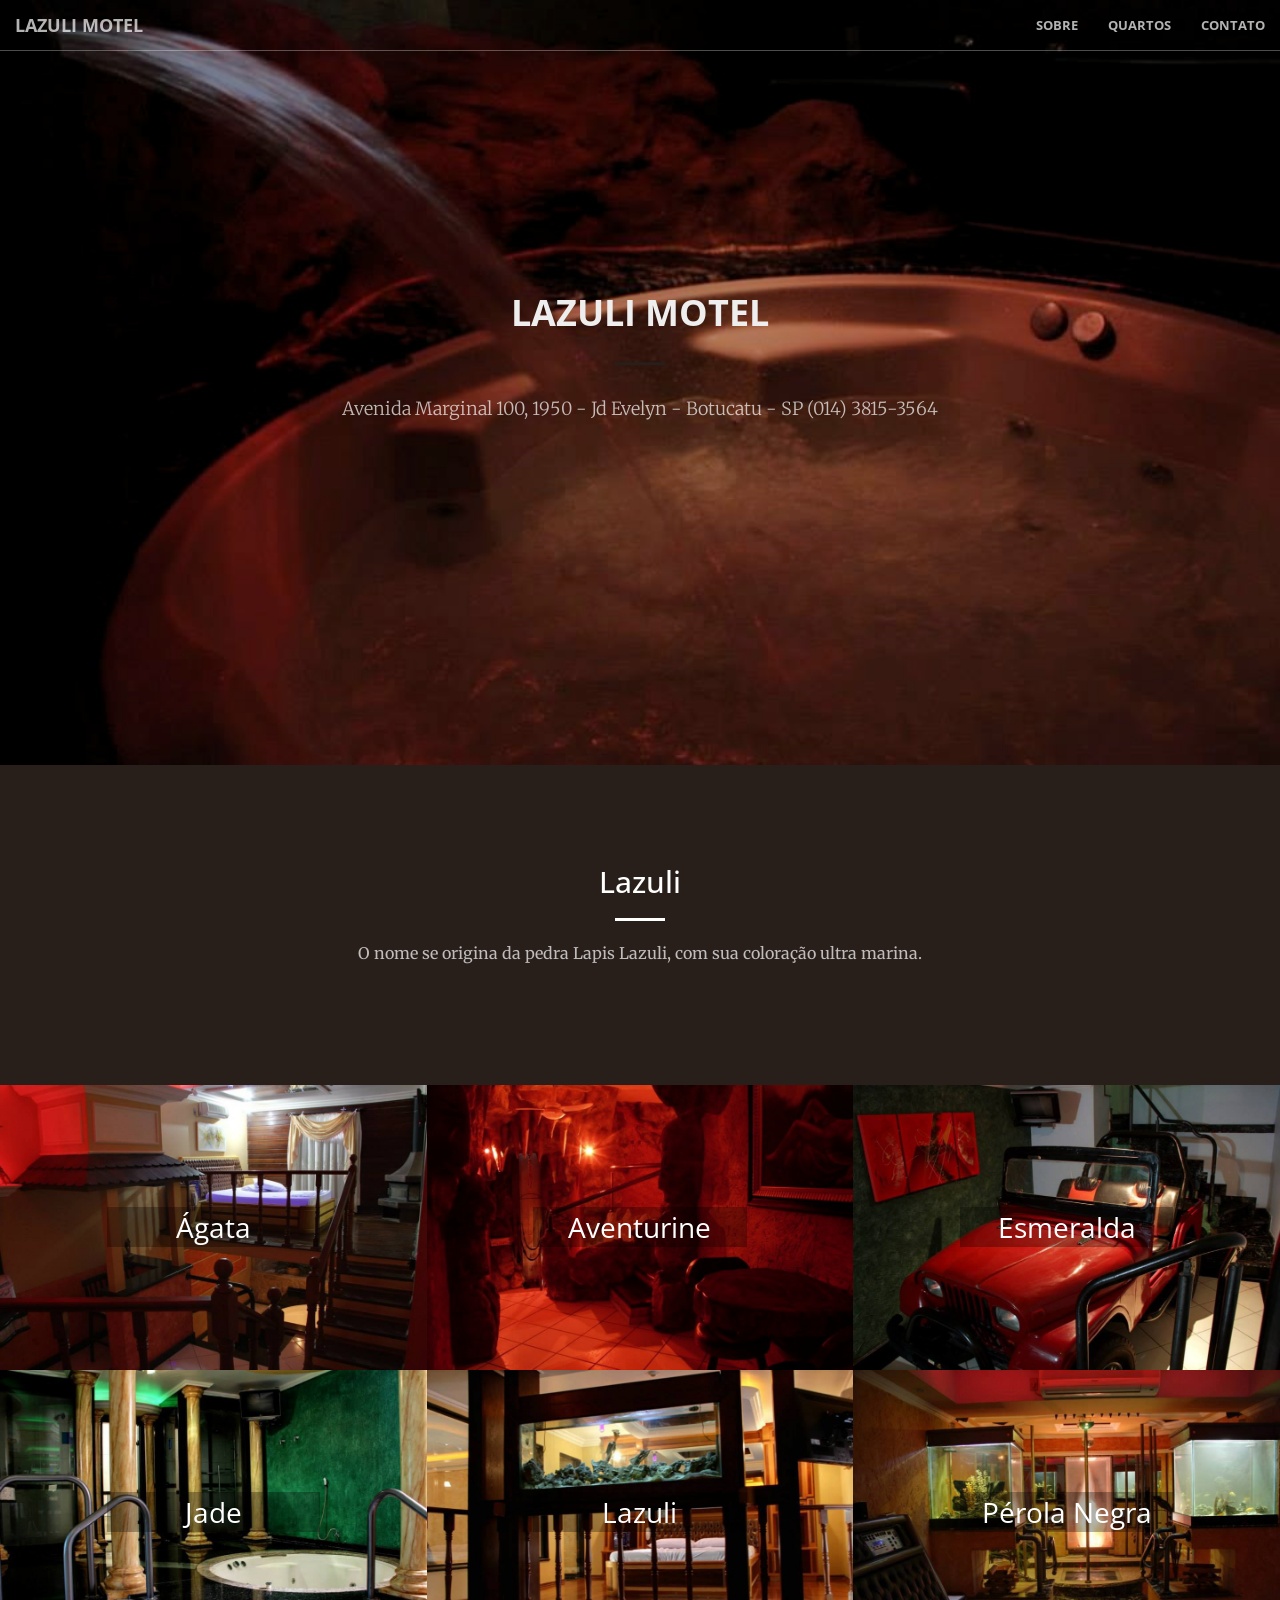
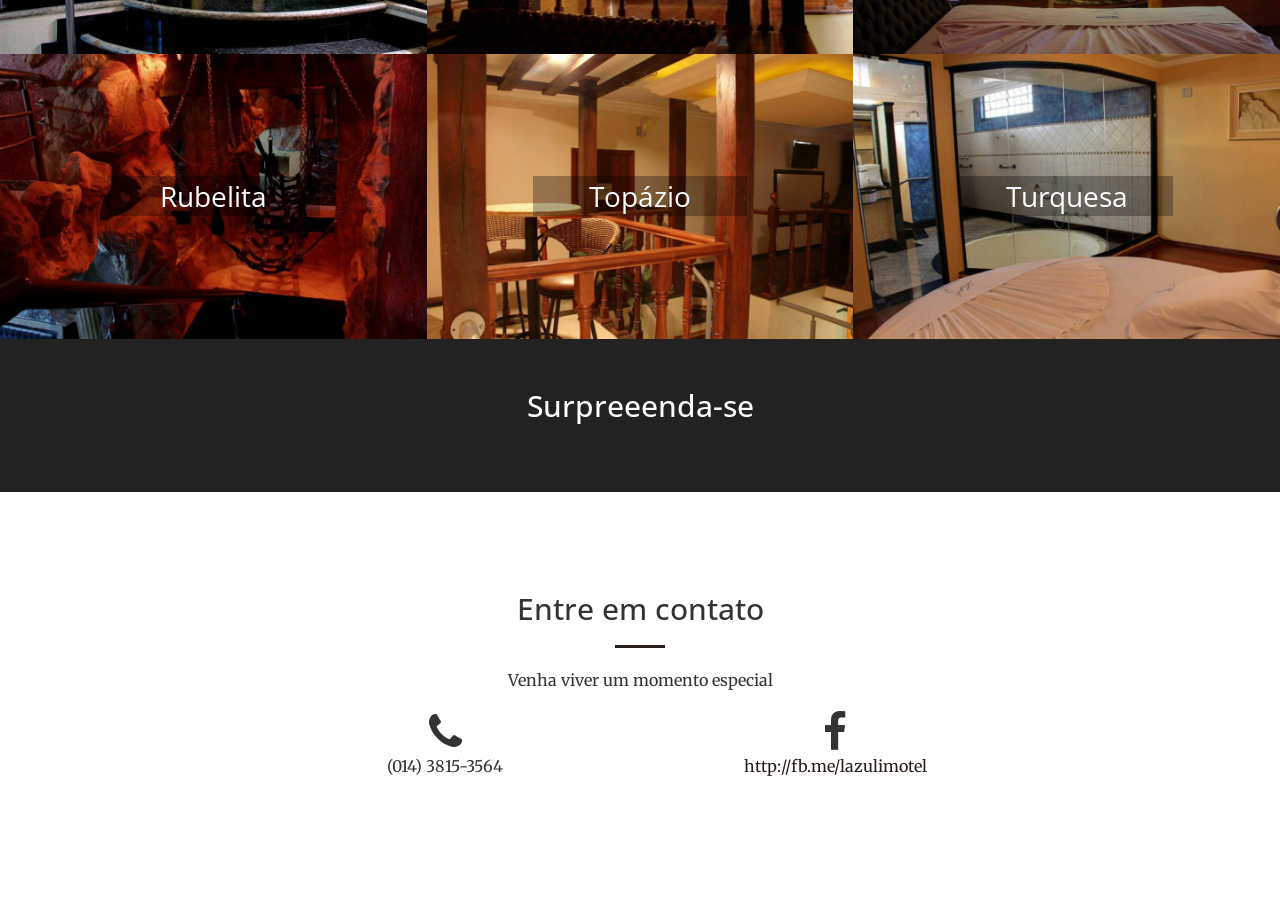
<file: public/index.html>
<!DOCTYPE html>
<html lang="pt-br">
    <head>
        <meta charset="utf-8">
<meta http-equiv="X-UA-Compatible" content="IE=edge">
<meta name="viewport" content="width=device-width, initial-scale=1">
<meta name="author" content="Lazuli Mote">
<meta name="description" content="">
<meta name="generator" content="Hugo 0.16-DEV" />
<title>Lazuli Motel</title>
<!-- Favicon -->
<link rel="shortcut icon" href="https://itf.github.io/lazuli/public/favicon.ico">
<!-- Bootstrap Core CSS -->
<link rel="stylesheet" href="https://itf.github.io/lazuli/public/css/bootstrap.min.css" type="text/css">
<!-- Custom Fonts -->
<link href='https://fonts.googleapis.com/css?family=Open+Sans:300italic,400italic,600italic,700italic,800italic,400,300,600,700,800' rel='stylesheet' type='text/css'>
<link href='https://fonts.googleapis.com/css?family=Merriweather:400,300,300italic,400italic,700,700italic,900,900italic' rel='stylesheet' type='text/css'>
<link rel="stylesheet" href="https://itf.github.io/lazuli/public/font-awesome/css/font-awesome.min.css" type="text/css">
<!-- Plugin CSS -->
<!-- Custom CSS -->
<link rel="stylesheet" href="https://itf.github.io/lazuli/public/css/creative.css" type="text/css">
<link rel="stylesheet" href="https://itf.github.io/lazuli/public/css/modals.css" type="text/css">
<!-- HTML5 Shim and Respond.js IE8 support of HTML5 elements and media queries -->
<!-- WARNING: Respond.js doesn't work if you view the page via file:// -->
<!--[if lt IE 9]>
        <script src="https://oss.maxcdn.com/libs/html5shiv/3.7.0/html5shiv.js"></script>
        <script src="https://oss.maxcdn.com/libs/respond.js/1.4.2/respond.min.js"></script>
<![endif]-->


    </head>
    <body id="page-top">

        <!-- NAVIGATION -->
<nav id="mainNav" class="navbar navbar-default navbar-fixed-top">
    <div class="container-fluid">
        <!-- Brand and toggle get grouped for better mobile display -->
        <div class="navbar-header">
            <button type="button" class="navbar-toggle collapsed" data-toggle="collapse" data-target="#bs-example-navbar-collapse-1">
                <span class="sr-only">Toggle navigation</span>
                <span class="icon-bar"></span>
                <span class="icon-bar"></span>
                <span class="icon-bar"></span>
            </button>
            <a class="navbar-brand page-scroll" href="#page-top">Lazuli Motel</a>
        </div>
        <!-- Collect the nav links, forms, and other content for toggling -->
        <div class="collapse navbar-collapse" id="bs-example-navbar-collapse-1">
            <ul class="nav navbar-nav navbar-right">
                <li>
                    <a class="page-scroll" href="#about">Sobre</a>
                </li>
                <li>

                </li>
                <li>
                    <a class="page-scroll" href="#portfolio">Quartos</a>
                </li>
                <li>
                    <a class="page-scroll" href="#contact">Contato</a>
                </li>
            </ul>
        </div>
        <!-- /.navbar-collapse -->
    </div>
    <!-- /.container-fluid -->
</nav>


        <!-- HEADER -->
<header>
    <div class="header-content">
        <div class="header-content-inner">
            <h1>Lazuli Motel</h1>
            <hr>
            <p>Avenida Marginal 100, 1950  - Jd Evelyn - Botucatu  - SP (014) 3815-3564</p>

        </div>
    </div>
</header>

        <!-- ABOUT -->
<section class="bg-primary" id="about">
    <div class="container">
        <div class="row">
            <div class="col-lg-8 col-lg-offset-2 text-center">
                <h2 class="section-heading">Lazuli</h2>
                <hr class="light">
                <p class="text-faded">O nome se origina da pedra Lapis Lazuli, com sua coloração ultra marina.</p>

            </div>
        </div>
    </div>
</section>


        
<section class="no-padding" id="portfolio">
    <div class="container-fluid">
        <div class="row no-gutter">
            
            <div class="col-lg-4 col-sm-6">
                <a href="#quarto-agata" class="portfolio-box portfolio-link" data-toggle="modal">
		  <div class="aspect-ratio-image">
		    <div class="cropped-image">
                      <img src="img/portfolio/agata.jpg" class="img-responsive lazyload img-resized" alt="">
                    </div>
		  </div>
		  <div class="portfolio-box-caption">
                    <div class="portfolio-box-caption-content">
		      
		      <div class="project-name">
                        Ágata
                      </div>
                    </div>
                  </div>
                </a>
            </div>
            
            <div class="col-lg-4 col-sm-6">
                <a href="#quarto-aventurine" class="portfolio-box portfolio-link" data-toggle="modal">
		  <div class="aspect-ratio-image">
		    <div class="cropped-image">
                      <img src="img/portfolio/aventurine.jpg" class="img-responsive lazyload img-resized" alt="">
                    </div>
		  </div>
		  <div class="portfolio-box-caption">
                    <div class="portfolio-box-caption-content">
		      
		      <div class="project-name">
                        Aventurine
                      </div>
                    </div>
                  </div>
                </a>
            </div>
            
            <div class="col-lg-4 col-sm-6">
                <a href="#quarto-esmeralda" class="portfolio-box portfolio-link" data-toggle="modal">
		  <div class="aspect-ratio-image">
		    <div class="cropped-image">
                      <img src="img/portfolio/esmeralda.jpg" class="img-responsive lazyload img-resized" alt="">
                    </div>
		  </div>
		  <div class="portfolio-box-caption">
                    <div class="portfolio-box-caption-content">
		      
		      <div class="project-name">
                        Esmeralda
                      </div>
                    </div>
                  </div>
                </a>
            </div>
            
            <div class="col-lg-4 col-sm-6">
                <a href="#quarto-jade" class="portfolio-box portfolio-link" data-toggle="modal">
		  <div class="aspect-ratio-image">
		    <div class="cropped-image">
                      <img src="img/portfolio/jade.jpg" class="img-responsive lazyload img-resized" alt="">
                    </div>
		  </div>
		  <div class="portfolio-box-caption">
                    <div class="portfolio-box-caption-content">
		      
		      <div class="project-name">
                        Jade
                      </div>
                    </div>
                  </div>
                </a>
            </div>
            
            <div class="col-lg-4 col-sm-6">
                <a href="#quarto-lazulit" class="portfolio-box portfolio-link" data-toggle="modal">
		  <div class="aspect-ratio-image">
		    <div class="cropped-image">
                      <img src="img/portfolio/lazuli.jpg" class="img-responsive lazyload img-resized" alt="">
                    </div>
		  </div>
		  <div class="portfolio-box-caption">
                    <div class="portfolio-box-caption-content">
		      
		      <div class="project-name">
                        Lazuli
                      </div>
                    </div>
                  </div>
                </a>
            </div>
            
            <div class="col-lg-4 col-sm-6">
                <a href="#quarto-perola" class="portfolio-box portfolio-link" data-toggle="modal">
		  <div class="aspect-ratio-image">
		    <div class="cropped-image">
                      <img src="img/portfolio/perola.jpg" class="img-responsive lazyload img-resized" alt="">
                    </div>
		  </div>
		  <div class="portfolio-box-caption">
                    <div class="portfolio-box-caption-content">
		      
		      <div class="project-name">
                        Pérola Negra
                      </div>
                    </div>
                  </div>
                </a>
            </div>
            
            <div class="col-lg-4 col-sm-6">
                <a href="#quarto-rubelita" class="portfolio-box portfolio-link" data-toggle="modal">
		  <div class="aspect-ratio-image">
		    <div class="cropped-image">
                      <img src="img/portfolio/rubelita.jpg" class="img-responsive lazyload img-resized" alt="">
                    </div>
		  </div>
		  <div class="portfolio-box-caption">
                    <div class="portfolio-box-caption-content">
		      
		      <div class="project-name">
                        Rubelita
                      </div>
                    </div>
                  </div>
                </a>
            </div>
            
            <div class="col-lg-4 col-sm-6">
                <a href="#quarto-topazio" class="portfolio-box portfolio-link" data-toggle="modal">
		  <div class="aspect-ratio-image">
		    <div class="cropped-image">
                      <img src="img/portfolio/topazio.jpg" class="img-responsive lazyload img-resized" alt="">
                    </div>
		  </div>
		  <div class="portfolio-box-caption">
                    <div class="portfolio-box-caption-content">
		      
		      <div class="project-name">
                        Topázio
                      </div>
                    </div>
                  </div>
                </a>
            </div>
            
            <div class="col-lg-4 col-sm-6">
                <a href="#quarto-turquesa" class="portfolio-box portfolio-link" data-toggle="modal">
		  <div class="aspect-ratio-image">
		    <div class="cropped-image">
                      <img src="img/portfolio/turquesa.jpg" class="img-responsive lazyload img-resized" alt="">
                    </div>
		  </div>
		  <div class="portfolio-box-caption">
                    <div class="portfolio-box-caption-content">
		      
		      <div class="project-name">
                        Turquesa
                      </div>
                    </div>
                  </div>
                </a>
            </div>
            
        </div>
    </div>
</section>

        <!-- ASIDE -->
<aside class="bg-dark">
    <div class="container text-center">
        <div class="call-to-action">
            <h2>Surpreeenda-se</h2>

        </div>
    </div>
</aside>

        <!-- CONTACT -->
<section id="contact">
    <div class="container">
        <div class="row">
            <div class="col-lg-8 col-lg-offset-2 text-center">
                <h2 class="section-heading">Entre em contato</h2>
                <hr class="primary">
                <p>Venha viver um momento especial</p>
            </div>
            <div class="col-lg-4 col-lg-offset-2 text-center">
                <i class="fa fa-phone fa-3x "></i>
                <p>(014) 3815-3564</p>
            </div>
            <div class="col-lg-4 text-center">
                <i class="fa fa-facebook  fa-3x " data-wow-delay=".1s"></i>
                <p><a href="http://fb.me/lazulimotel">http://fb.me/lazulimotel</a></p>
            </div>
        </div>
    </div>
</section>


        <!-- Portfolio Modals -->

<div class="portfolio-modal modal fade" id="quarto-agata" tabindex="-1" role="dialog">
  <div class="modal-content">
    <div class="close-modal" data-dismiss="modal">
      <div class="lr">
        <div class="rl">
        </div>
      </div>
    </div>
    <div class="container-fluid">
      <div class="row">
        <div class="col-lg-8 col-lg-offset-2">
	  <div class="modal-body">
	    <h2>Ágata</h2>
            <hr class="star-primary">
	    <div class="gallery-photo">
	      <a href="img/portfolio/agata.jpg" class="image">
                <img src="img/portfolio/agata.jpg" class="img-responsive lazyload" alt="">
	      </a>
	      <p>Banheira de Hidromassagem</p>
              
	      



 <div class="row no-gutter">
  
 <div class="col-lg-8 col-lg-offset-2 col-sm-6">
    <a href="fotos/%c3%81gata/cama.jpg" class="image">
      <img class = "img-responsive lazyload"  data-src="fotos/%c3%81gata/cama.jpg">
    </a>
</div>
  

</div>

              
              <button type="button" class="btn btn-default" data-dismiss="modal"><i class="fa fa-times"></i> Fechar</button>
            </div>
          </div>
	</div>
      </div>
    </div>
  </div>
</div> 



<div class="portfolio-modal modal fade" id="quarto-aventurine" tabindex="-1" role="dialog">
  <div class="modal-content">
    <div class="close-modal" data-dismiss="modal">
      <div class="lr">
        <div class="rl">
        </div>
      </div>
    </div>
    <div class="container-fluid">
      <div class="row">
        <div class="col-lg-8 col-lg-offset-2">
	  <div class="modal-body">
	    <h2>Aventurine</h2>
            <hr class="star-primary">
	    <div class="gallery-photo">
	      <a href="img/portfolio/aventurine.jpg" class="image">
                <img src="img/portfolio/aventurine.jpg" class="img-responsive lazyload" alt="">
	      </a>
	      <p>Banheira de Hidromassagem</p>
              
	      



 <div class="row no-gutter">
  
 <div class="col-lg-8 col-lg-offset-2 col-sm-6">
    <a href="fotos/Aventurine/banheira.jpg" class="image">
      <img class = "img-responsive lazyload"  data-src="fotos/Aventurine/banheira.jpg">
    </a>
</div>
  
 <div class="col-lg-8 col-lg-offset-2 col-sm-6">
    <a href="fotos/Aventurine/cama.jpg" class="image">
      <img class = "img-responsive lazyload"  data-src="fotos/Aventurine/cama.jpg">
    </a>
</div>
  

</div>

              
              <button type="button" class="btn btn-default" data-dismiss="modal"><i class="fa fa-times"></i> Fechar</button>
            </div>
          </div>
	</div>
      </div>
    </div>
  </div>
</div> 



<div class="portfolio-modal modal fade" id="quarto-esmeralda" tabindex="-1" role="dialog">
  <div class="modal-content">
    <div class="close-modal" data-dismiss="modal">
      <div class="lr">
        <div class="rl">
        </div>
      </div>
    </div>
    <div class="container-fluid">
      <div class="row">
        <div class="col-lg-8 col-lg-offset-2">
	  <div class="modal-body">
	    <h2>Esmeralda</h2>
            <hr class="star-primary">
	    <div class="gallery-photo">
	      <a href="img/portfolio/esmeralda.jpg" class="image">
                <img src="img/portfolio/esmeralda.jpg" class="img-responsive lazyload" alt="">
	      </a>
	      <p>Banheira de Hidromassagem, 2 Banheiros, Frigobar, Tv, Ar, Jipe</p>
              
	      



 <div class="row no-gutter">
  
 <div class="col-lg-8 col-lg-offset-2 col-sm-6">
    <a href="fotos/Esmeralda/banheira.jpg" class="image">
      <img class = "img-responsive lazyload"  data-src="fotos/Esmeralda/banheira.jpg">
    </a>
</div>
  
 <div class="col-lg-8 col-lg-offset-2 col-sm-6">
    <a href="fotos/Esmeralda/quarto.jpg" class="image">
      <img class = "img-responsive lazyload"  data-src="fotos/Esmeralda/quarto.jpg">
    </a>
</div>
  

</div>

              
              <button type="button" class="btn btn-default" data-dismiss="modal"><i class="fa fa-times"></i> Fechar</button>
            </div>
          </div>
	</div>
      </div>
    </div>
  </div>
</div> 



<div class="portfolio-modal modal fade" id="quarto-jade" tabindex="-1" role="dialog">
  <div class="modal-content">
    <div class="close-modal" data-dismiss="modal">
      <div class="lr">
        <div class="rl">
        </div>
      </div>
    </div>
    <div class="container-fluid">
      <div class="row">
        <div class="col-lg-8 col-lg-offset-2">
	  <div class="modal-body">
	    <h2>Jade</h2>
            <hr class="star-primary">
	    <div class="gallery-photo">
	      <a href="img/portfolio/jade.jpg" class="image">
                <img src="img/portfolio/jade.jpg" class="img-responsive lazyload" alt="">
	      </a>
	      <p>Banheira de Hidromassagem, Sauna, Ducha circular, Frigobar, Tv e Ar</p>
              
	      



 <div class="row no-gutter">
  
 <div class="col-lg-8 col-lg-offset-2 col-sm-6">
    <a href="fotos/Jade/cama.jpg" class="image">
      <img class = "img-responsive lazyload"  data-src="fotos/Jade/cama.jpg">
    </a>
</div>
  
 <div class="col-lg-8 col-lg-offset-2 col-sm-6">
    <a href="fotos/Jade/entrada.jpg" class="image">
      <img class = "img-responsive lazyload"  data-src="fotos/Jade/entrada.jpg">
    </a>
</div>
  
 <div class="col-lg-8 col-lg-offset-2 col-sm-6">
    <a href="fotos/Jade/quarto.jpg" class="image">
      <img class = "img-responsive lazyload"  data-src="fotos/Jade/quarto.jpg">
    </a>
</div>
  

</div>

              
              <button type="button" class="btn btn-default" data-dismiss="modal"><i class="fa fa-times"></i> Fechar</button>
            </div>
          </div>
	</div>
      </div>
    </div>
  </div>
</div> 



<div class="portfolio-modal modal fade" id="quarto-lazulit" tabindex="-1" role="dialog">
  <div class="modal-content">
    <div class="close-modal" data-dismiss="modal">
      <div class="lr">
        <div class="rl">
        </div>
      </div>
    </div>
    <div class="container-fluid">
      <div class="row">
        <div class="col-lg-8 col-lg-offset-2">
	  <div class="modal-body">
	    <h2>Lazuli</h2>
            <hr class="star-primary">
	    <div class="gallery-photo">
	      <a href="img/portfolio/lazuli.jpg" class="image">
                <img src="img/portfolio/lazuli.jpg" class="img-responsive lazyload" alt="">
	      </a>
	      <p>Banheira SPA, 3 Tvs, Sauna, Aquário, Pista de dança, Home, Ducha circular, Jardim de inverno, Frigobar e Ar</p>
              
	      



 <div class="row no-gutter">
  
 <div class="col-lg-8 col-lg-offset-2 col-sm-6">
    <a href="fotos/Lazuli/banheira.jpg" class="image">
      <img class = "img-responsive lazyload"  data-src="fotos/Lazuli/banheira.jpg">
    </a>
</div>
  
 <div class="col-lg-8 col-lg-offset-2 col-sm-6">
    <a href="fotos/Lazuli/cama.jpg" class="image">
      <img class = "img-responsive lazyload"  data-src="fotos/Lazuli/cama.jpg">
    </a>
</div>
  
 <div class="col-lg-8 col-lg-offset-2 col-sm-6">
    <a href="fotos/Lazuli/jardim.jpg" class="image">
      <img class = "img-responsive lazyload"  data-src="fotos/Lazuli/jardim.jpg">
    </a>
</div>
  

</div>

              
              <button type="button" class="btn btn-default" data-dismiss="modal"><i class="fa fa-times"></i> Fechar</button>
            </div>
          </div>
	</div>
      </div>
    </div>
  </div>
</div> 



<div class="portfolio-modal modal fade" id="quarto-perola" tabindex="-1" role="dialog">
  <div class="modal-content">
    <div class="close-modal" data-dismiss="modal">
      <div class="lr">
        <div class="rl">
        </div>
      </div>
    </div>
    <div class="container-fluid">
      <div class="row">
        <div class="col-lg-8 col-lg-offset-2">
	  <div class="modal-body">
	    <h2>Pérola Negra</h2>
            <hr class="star-primary">
	    <div class="gallery-photo">
	      <a href="img/portfolio/perola.jpg" class="image">
                <img src="img/portfolio/perola.jpg" class="img-responsive lazyload" alt="">
	      </a>
	      <p>Banheira SPA, Cascata, Sauna, Ducha circular, Pole Dance, Teto Solar, Churrasqueira, Aquário, Frigobar, Tv e Ar</p>
              
	      



 <div class="row no-gutter">
  
 <div class="col-lg-8 col-lg-offset-2 col-sm-6">
    <a href="fotos/P%c3%a9rola%20Negra/banheira.jpg" class="image">
      <img class = "img-responsive lazyload"  data-src="fotos/P%c3%a9rola%20Negra/banheira.jpg">
    </a>
</div>
  
 <div class="col-lg-8 col-lg-offset-2 col-sm-6">
    <a href="fotos/P%c3%a9rola%20Negra/cachoeira.png" class="image">
      <img class = "img-responsive lazyload"  data-src="fotos/P%c3%a9rola%20Negra/cachoeira.png">
    </a>
</div>
  
 <div class="col-lg-8 col-lg-offset-2 col-sm-6">
    <a href="fotos/P%c3%a9rola%20Negra/cama.jpg" class="image">
      <img class = "img-responsive lazyload"  data-src="fotos/P%c3%a9rola%20Negra/cama.jpg">
    </a>
</div>
  
 <div class="col-lg-8 col-lg-offset-2 col-sm-6">
    <a href="fotos/P%c3%a9rola%20Negra/churrasqueira.jpg" class="image">
      <img class = "img-responsive lazyload"  data-src="fotos/P%c3%a9rola%20Negra/churrasqueira.jpg">
    </a>
</div>
  

</div>

              
              <button type="button" class="btn btn-default" data-dismiss="modal"><i class="fa fa-times"></i> Fechar</button>
            </div>
          </div>
	</div>
      </div>
    </div>
  </div>
</div> 



<div class="portfolio-modal modal fade" id="quarto-rubelita" tabindex="-1" role="dialog">
  <div class="modal-content">
    <div class="close-modal" data-dismiss="modal">
      <div class="lr">
        <div class="rl">
        </div>
      </div>
    </div>
    <div class="container-fluid">
      <div class="row">
        <div class="col-lg-8 col-lg-offset-2">
	  <div class="modal-body">
	    <h2>Rubelita</h2>
            <hr class="star-primary">
	    <div class="gallery-photo">
	      <a href="img/portfolio/rubelita.jpg" class="image">
                <img src="img/portfolio/rubelita.jpg" class="img-responsive lazyload" alt="">
	      </a>
	      <p>Banheira de hidromassagem, Cascata, Sauna, Balanço Erótico, Frigobar, Tv e Ar</p>
              
	      



 <div class="row no-gutter">
  
 <div class="col-lg-8 col-lg-offset-2 col-sm-6">
    <a href="fotos/Rubelita/agua.jpg" class="image">
      <img class = "img-responsive lazyload"  data-src="fotos/Rubelita/agua.jpg">
    </a>
</div>
  
 <div class="col-lg-8 col-lg-offset-2 col-sm-6">
    <a href="fotos/Rubelita/cama.jpg" class="image">
      <img class = "img-responsive lazyload"  data-src="fotos/Rubelita/cama.jpg">
    </a>
</div>
  
 <div class="col-lg-8 col-lg-offset-2 col-sm-6">
    <a href="fotos/Rubelita/caverna.jpg" class="image">
      <img class = "img-responsive lazyload"  data-src="fotos/Rubelita/caverna.jpg">
    </a>
</div>
  

</div>

              
              <button type="button" class="btn btn-default" data-dismiss="modal"><i class="fa fa-times"></i> Fechar</button>
            </div>
          </div>
	</div>
      </div>
    </div>
  </div>
</div> 



<div class="portfolio-modal modal fade" id="quarto-topazio" tabindex="-1" role="dialog">
  <div class="modal-content">
    <div class="close-modal" data-dismiss="modal">
      <div class="lr">
        <div class="rl">
        </div>
      </div>
    </div>
    <div class="container-fluid">
      <div class="row">
        <div class="col-lg-8 col-lg-offset-2">
	  <div class="modal-body">
	    <h2>Topázio</h2>
            <hr class="star-primary">
	    <div class="gallery-photo">
	      <a href="img/portfolio/topazio.jpg" class="image">
                <img src="img/portfolio/topazio.jpg" class="img-responsive lazyload" alt="">
	      </a>
	      <p>Banheira de Hidromassagem, Tv e Ar</p>
              
	      



 <div class="row no-gutter">
  
 <div class="col-lg-8 col-lg-offset-2 col-sm-6">
    <a href="fotos/Top%c3%a1zio/banheira.jpg" class="image">
      <img class = "img-responsive lazyload"  data-src="fotos/Top%c3%a1zio/banheira.jpg">
    </a>
</div>
  
 <div class="col-lg-8 col-lg-offset-2 col-sm-6">
    <a href="fotos/Top%c3%a1zio/cama.jpg" class="image">
      <img class = "img-responsive lazyload"  data-src="fotos/Top%c3%a1zio/cama.jpg">
    </a>
</div>
  

</div>

              
              <button type="button" class="btn btn-default" data-dismiss="modal"><i class="fa fa-times"></i> Fechar</button>
            </div>
          </div>
	</div>
      </div>
    </div>
  </div>
</div> 



<div class="portfolio-modal modal fade" id="quarto-turquesa" tabindex="-1" role="dialog">
  <div class="modal-content">
    <div class="close-modal" data-dismiss="modal">
      <div class="lr">
        <div class="rl">
        </div>
      </div>
    </div>
    <div class="container-fluid">
      <div class="row">
        <div class="col-lg-8 col-lg-offset-2">
	  <div class="modal-body">
	    <h2>Turquesa</h2>
            <hr class="star-primary">
	    <div class="gallery-photo">
	      <a href="img/portfolio/turquesa.jpg" class="image">
                <img src="img/portfolio/turquesa.jpg" class="img-responsive lazyload" alt="">
	      </a>
	      <p>Banheira de Hidromassagem, Sauna, Frigobar, Aquário, Tv e Ar</p>
              
	      



 <div class="row no-gutter">
  
 <div class="col-lg-8 col-lg-offset-2 col-sm-6">
    <a href="fotos/Turquesa/bar.jpg" class="image">
      <img class = "img-responsive lazyload"  data-src="fotos/Turquesa/bar.jpg">
    </a>
</div>
  
 <div class="col-lg-8 col-lg-offset-2 col-sm-6">
    <a href="fotos/Turquesa/cama.jpg" class="image">
      <img class = "img-responsive lazyload"  data-src="fotos/Turquesa/cama.jpg">
    </a>
</div>
  
 <div class="col-lg-8 col-lg-offset-2 col-sm-6">
    <a href="fotos/Turquesa/jantar.jpg" class="image">
      <img class = "img-responsive lazyload"  data-src="fotos/Turquesa/jantar.jpg">
    </a>
</div>
  

</div>

              
              <button type="button" class="btn btn-default" data-dismiss="modal"><i class="fa fa-times"></i> Fechar</button>
            </div>
          </div>
	</div>
      </div>
    </div>
  </div>
</div> 




        <!-- jQuery -->
<script src="https://itf.github.io/lazuli/public/js/jquery.js"></script>
<!-- Bootstrap Core JavaScript -->
<script src="https://itf.github.io/lazuli/public/js/bootstrap.min.js"></script>
<!-- Plugin JavaScript -->
<script src="https://itf.github.io/lazuli/public/js/jquery.easing.min.js"></script>
<script src="https://itf.github.io/lazuli/public/js/jquery.fittext.js"></script>
<!-- Custom Theme JavaScript -->
<script src="https://itf.github.io/lazuli/public/js/jquery.poptrox.min.js"></script>
<script src="https://itf.github.io/lazuli/public/js/lazysizes.min.js"></script>
<script src="https://itf.github.io/lazuli/public/js/main.js"></script>

    </body>
</html>
</file>
